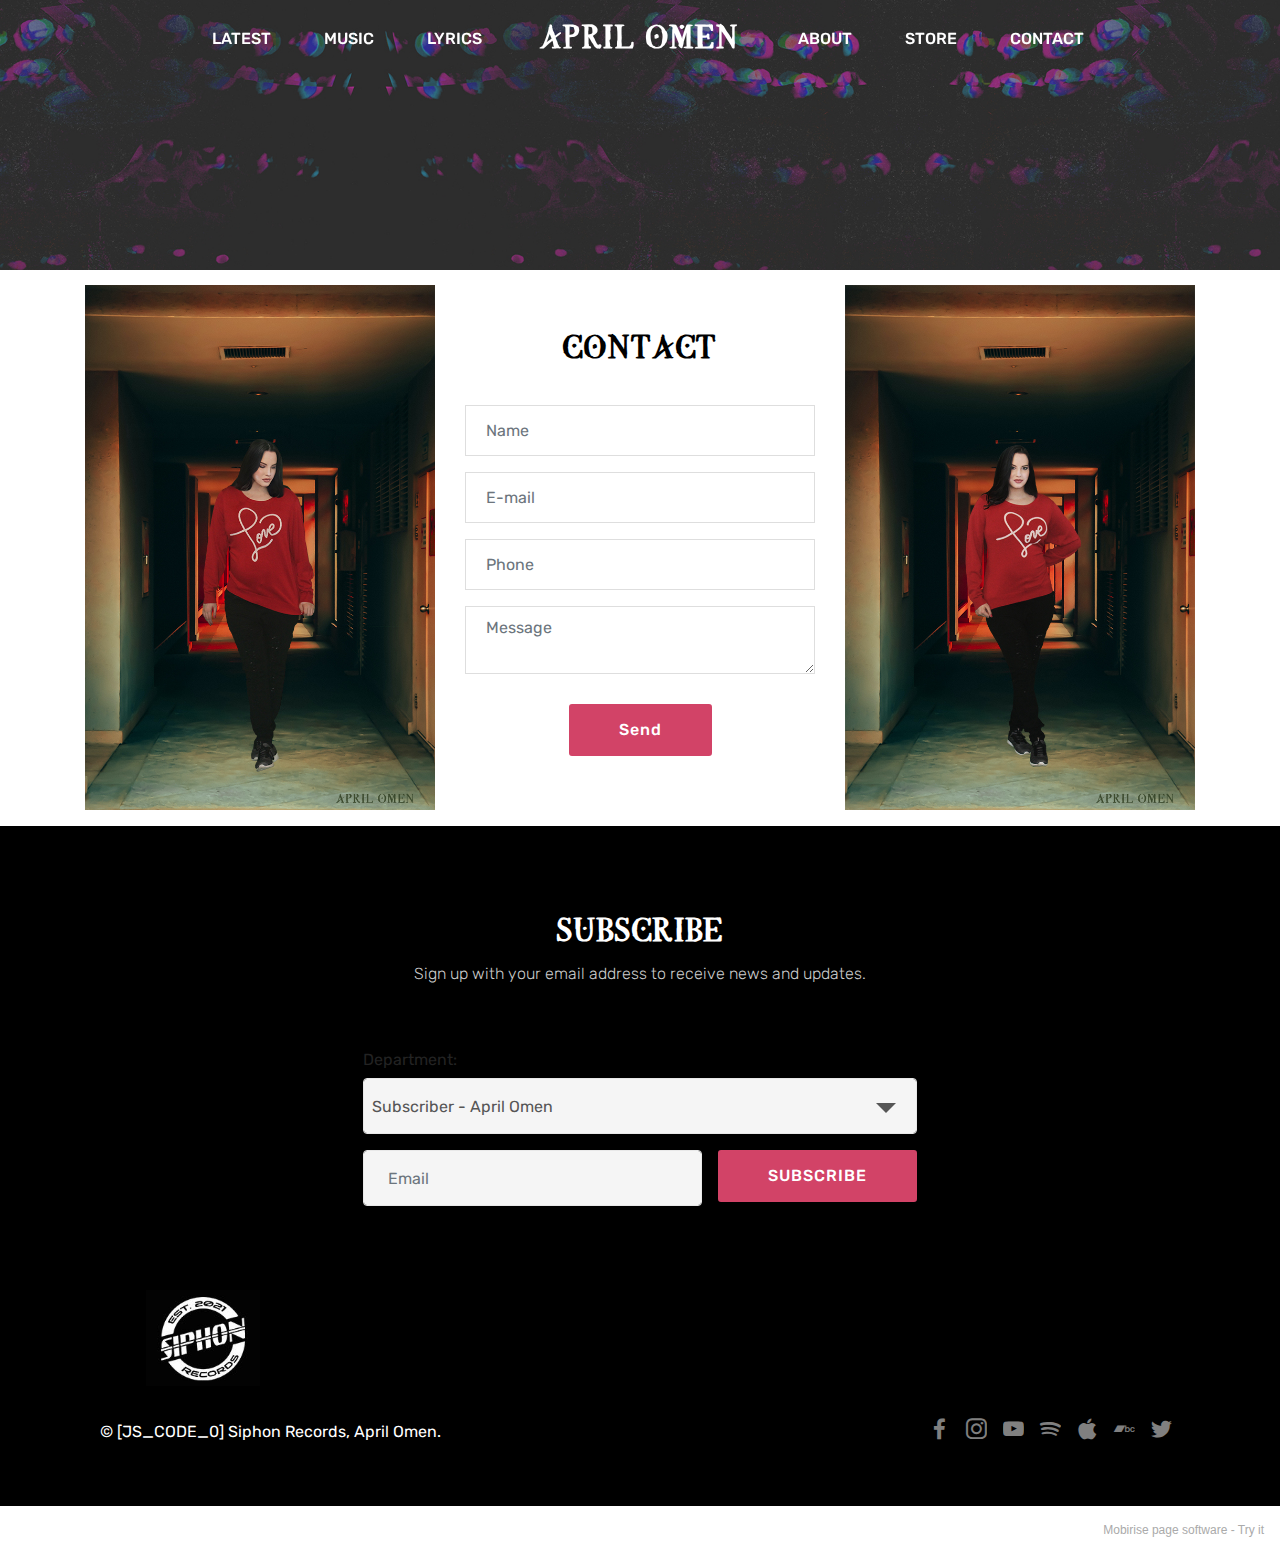
<file: contact.html>
<!DOCTYPE html>
<html  >
<head>
  <!-- Site made with Mobirise Website Builder v5.2.0, https://mobirise.com -->
  <meta charset="UTF-8">
  <meta http-equiv="X-UA-Compatible" content="IE=edge">
  <meta name="generator" content="Mobirise v5.2.0, mobirise.com">
  <meta name="viewport" content="width=device-width, initial-scale=1, minimum-scale=1">
  <link rel="shortcut icon" href="assets/images/profile-picture.jpg" type="image/x-icon">
  <meta name="description" content="Contact April Omen for licensing and booking.">
  
  
  <title>April Omen | Contact</title>
  <link rel="stylesheet" href="assets/web/assets/mobirise-icons/mobirise-icons.css">
  <link rel="stylesheet" href="assets/bootstrap/css/bootstrap.min.css">
  <link rel="stylesheet" href="assets/bootstrap/css/bootstrap-grid.min.css">
  <link rel="stylesheet" href="assets/bootstrap/css/bootstrap-reboot.min.css">
  <link rel="stylesheet" href="assets/tether/tether.min.css">
  <link rel="stylesheet" href="assets/dropdown/css/style.css">
  <link rel="stylesheet" href="assets/formstyler/jquery.formstyler.css">
  <link rel="stylesheet" href="assets/formstyler/jquery.formstyler.theme.css">
  <link rel="stylesheet" href="assets/datepicker/jquery.datetimepicker.min.css">
  <link rel="stylesheet" href="assets/socicon/css/styles.css">
  <link rel="stylesheet" href="assets/theme/css/style.css">
  <link href="assets/fonts/style.css" rel="stylesheet">
  <link rel="preload" as="style" href="assets/mobirise/css/mbr-additional.css"><link rel="stylesheet" href="assets/mobirise/css/mbr-additional.css" type="text/css">
  
  
  
  <meta name="keywords" content="contact,merry onette,license merry onette music,license a merry onette song,book merry onette,merry onette booking">
</head>
<body>
  
  <section class="extMenu12 menu popup-btn-cards cid-saqEQ4Tghi" once="menu" id="menu">

    
    

    <nav class="navbar navbar-dropdown navbar-fixed-top navbar-expand-lg">
        <div class="mbr-overlay" style="opacity: 1;"></div>

      
      <div class="collapse navbar-collapse" id="navbarSupportedContent">
            
        <div class="left-menu">
          <ul class="navbar-nav nav-dropdown" data-app-modern-menu="true"><li class="nav-item">
                  <a class="nav-link link text-white text-primary display-4" href="http://aprilomen.com/#latest-release">
                       LATEST</a>
              </li><li class="nav-item"><a class="nav-link link text-white text-primary display-4" href="http://aprilomen.com/#music">
                       MUSIC</a></li><li class="nav-item"><a class="nav-link link text-white text-primary display-4" href="https://aprilomen.com/lyrics">LYRICS</a></li></ul>
        </div>

        <div class="brand-container">
          <div class="navbar-brand">
              
              <span class="navbar-caption-wrap"><a class="navbar-caption text-white text-primary display-2" href="https://aprilomen.com/">
                      APRIL OMEN<br></a></span>
          </div>
        </div>

        <div class="right-menu">
          <ul class="navbar-nav nav-dropdown" data-app-modern-menu="true"><li class="nav-item">
                <a class="nav-link link text-white text-primary display-4" href="https://aprilomen.com/#about">
                    ABOUT</a>
            </li><li class="nav-item"><a class="nav-link link text-white text-primary display-4" href="https://siphonrecords.storenvy.com/search?q=april+omen" target="_blank">
                    STORE</a></li>
            <li class="nav-item">
                <a class="nav-link link text-white text-primary display-4" href="https://aprilomen.com/contact">
                    CONTACT</a>
            </li></ul>
        </div>
      </div>

          <button class="navbar-toggler" type="button" data-toggle="collapse" data-target="#navbarSupportedContent" aria-controls="navbarNavAltMarkup" aria-expanded="false" aria-label="Toggle navigation">
            <div class="hamburger">
                <span></span>
                <span></span>
                <span></span>
                <span></span>
            </div>
          </button>
    </nav>
</section>

<section class="cid-saqEQ5qnlA" id="header">

    

    <div class="mbr-overlay" style="opacity: 0; background-color: rgb(0, 0, 0);"></div>

    <div class="container align-center">
        <div class="row justify-content-md-center">
            <div class="mbr-white col-md-10">
                
                
                
                
            </div>
        </div>
    </div>
    
</section>

<section class="extForm cid-seN36QDhBw" id="extForm19-y">

    

    

    <div class="container">
        <div class="row justify-content-center align-items-stretch">
            <div class="col-sm-12 col-xl-4 img-block align-center col-md-4">
                <div class="mbr-figure">
                    <img src="assets/images/promo-hallway1.jpg" alt="Mobirise" title="">
                </div>
            </div>
            <div class="form-1 col-sm-12 col-xl-4 col-md-4" data-form-type="formoid">
<!--Formbuilder Form-->
<form action="https://mobirise.eu/" method="POST" class="mbr-form form-with-styler" data-form-title="My Mobirise Form"><input type="hidden" name="email" data-form-email="true" value="GsM99i0OFmrN38w38BpCS6bqX4s61AGFMAb8ILONO9L2ZPuzDZHw27a9tSB2XJ2q8qKTiDAtw7ELZKr+VuwiXqaaPMhznOKGvzwv5a3+RVHzYKNNJyuMFVm9Or1nSznq">
<div class="row">
<div hidden="hidden" data-form-alert="" class="alert alert-success col-12">Thank you for filling out the contact form! Siphon Records will redirect your mail to April Omen.</div>
<div hidden="hidden" data-form-alert-danger="" class="alert alert-danger col-12"> </div>
</div>
<div class="dragArea row">
<div class="col-lg-12">
<h3 class="form-title mbr-fonts-style align-center display-2"><strong>CONTACT</strong><br><strong><br></strong></h3>
</div>
<div class="col-md-12 form-group" data-for="name">
<input type="text" name="name" placeholder="Name" data-form-field="Name" required="required" class="form-control display-7" value="" id="name-extForm19-y">
</div>
<div data-for="email" class="col-md-12 form-group ">
<input type="text" name="email" placeholder="E-mail" data-form-field="E-mail" class="form-control display-7" required="required" value="" id="email-extForm19-y">
</div>
<div data-for="phone" class="col-lg-12 col-md-12 col-sm-12 form-group">
<input type="tel" name="phone" placeholder="Phone" data-form-field="phone" class="form-control display-7" pattern="[0-9]{3}-[0-9]{3}-[0-9]{4}" value="" id="phone-extForm19-y">
</div>
<div data-for="message" class="col-md-12 form-group pb-2 ">
<textarea name="message" placeholder="Message" data-form-field="Message" required="required" class="form-control display-7" id="message-extForm19-y"></textarea>
</div>
<div class="col-md-12 input-group-btn align-center"><button type="submit" class="btn btn-form btn-warning display-4">Send</button></div>
</div>
</form><!--Formbuilder Form-->
</div>
            <div class="col-sm-12 col-xl-4 img-block align-center col-md-4">
                <div class="mbr-figure">
                    <img src="assets/images/promo-hallway2.jpg" alt="Mobirise" title="">
                </div>
            </div>
        </div>
    </div>
</section>

<section class="mbr-section form3 cid-sxz3aUDBGy" id="form3-58">

    

    

    <div class="container">
        <div class="row justify-content-center">
            <div class="title col-12 col-lg-8">
                <h2 class="align-center pb-2 mbr-fonts-style display-2"><strong>
                    SUBSCRIBE</strong></h2>
                <h3 class="mbr-section-subtitle align-center pb-5 mbr-light mbr-fonts-style display-7">Sign up with your email address to receive news and updates.</h3>
            </div>
        </div>

        <div class="row py-2 justify-content-center">
            <div class="col-12 col-lg-6  col-md-8 " data-form-type="formoid">
<!--Formbuilder Form-->
<form action="https://mobirise.eu/" method="POST" class="mbr-form form-with-styler" data-form-title="Mobirise Form"><input type="hidden" name="email" data-form-email="true" value="EYfPR8dJt5fweW8xLOGCNR1ZiRtZICFKeMMPQXhnHXUf1BzT592SFWjGa5XxoQlFIeSUFF4gW7yXfXtiHRfk7stKKFMRlkQcUAD4cFiB5khqu5dFHAliiHXkFW93v9XM">
<div class="row">
<div hidden="hidden" data-form-alert="" class="alert alert-success col-12">Thank you for subscribing! Siphon Records will notify you of any April Omen news.</div>
<div hidden="hidden" data-form-alert-danger="" class="alert alert-danger col-12"> </div>
</div>
<div class="dragArea row">
<div class="col-lg-12 col-md-12 col-sm-12 form-group" data-for="Subscriber - Merry Onette">
<label for="Subscriber - Merry Onette-form3-58" class="form-control-label mbr-fonts-style display-7">Department:</label>
<select name="Subscriber - Merry Onette" data-form-field="Subscriber - Merry Onette" class="form-control display-7" id="Subscriber - Merry Onette-form3-58">
<option value="Subscriber - Merry Onette">Subscriber - April Omen</option>
</select>
</div>
<div class="col form-group " data-for="email">
<input type="email" name="email" placeholder="Email" data-form-field="Email" required="required" class="form-control display-7" value="" id="email-form3-58">
</div>
<div class="col-auto input-group-btn"><button type="submit" class="btn btn-warning display-4">SUBSCRIBE</button></div>
</div>
</form><!--Formbuilder Form-->
</div>
        </div>
    </div>
</section>

<section class="cid-szAq1hNHJ8" id="footer5-7c">

    

    

    <div class="container">
        <div class="media-container-row">

            <div class="col-md-2">
                <div class="media-wrap">
                    
                       <a href="https://siphonrecords.com" target="_blank"><img src="assets/images/logo-siphon-161x136.jpg" alt="SOM Records Logo" title=""></a>
                    
                </div>
            </div>
            <div class="col-md-9">
                <p class="mbr-text align-right links mbr-fonts-style display-7"></p>
            </div>
        </div>
        <div class="footer-lower">
            <div class="media-container-row">
                <div class="col-md-12">
                    <hr>
                </div>
            </div>
            <div class="media-container-row mbr-white">
                <div class="col-md-6 copyright">
                    <p class="mbr-text mbr-fonts-style display-7">
                        © [JS_CODE_0] Siphon Records, April Omen.</p>
                </div>
                <div class="col-md-6">
                    <div class="social-list align-right">
                        <div class="soc-item">
                            <a href="https://facebook.com/AprilOmenOfficial" target="_blank">
                                <span class="mbr-iconfont mbr-iconfont-social socicon-facebook socicon" style="color: rgb(255, 255, 255); fill: rgb(255, 255, 255);"></span>
                            </a>
                        </div>
                        <div class="soc-item">
                            <a href="https://www.instagram.com/aprilomenofficial/" target="_blank">
                                <span class="mbr-iconfont mbr-iconfont-social socicon-instagram socicon" style="color: rgb(255, 255, 255); fill: rgb(255, 255, 255);"></span>
                            </a>
                        </div>
                        <div class="soc-item">
                            <a href="https://www.youtube.com/channel/UC92RxR2YySryDhoNLwCHZAw" target="_blank">
                                <span class="mbr-iconfont mbr-iconfont-social socicon-youtube socicon" style="color: rgb(255, 255, 255); fill: rgb(255, 255, 255);"></span>
                            </a>
                        </div>
                        <div class="soc-item">
                            <a href="https://open.spotify.com/artist/5IOuv7RlcsIoCD0ooZdb82?si=3esqXJnBSYKe0_4frCjxNQ" target="_blank">
                                <span class="mbr-iconfont mbr-iconfont-social socicon-spotify socicon" style="color: rgb(255, 255, 255); fill: rgb(255, 255, 255);"></span>
                            </a>
                        </div>
                        <div class="soc-item">
                            <a href="https://music.apple.com/us/artist/april-omen/1568745555" target="_blank">
                                <span class="mbr-iconfont mbr-iconfont-social socicon-apple socicon" style="color: rgb(255, 255, 255); fill: rgb(255, 255, 255);"></span>
                            </a>
                        </div>
                        <div class="soc-item">
                            <a href="https://aprilomen.bandcamp.com/" target="_blank">
                                <span class="mbr-iconfont mbr-iconfont-social socicon-bandcamp socicon" style="color: rgb(255, 255, 255); fill: rgb(255, 255, 255);"></span>
                            </a>
                        </div>
                         <div class="soc-item">
                            <a href="https://twitter.com/OmenApril" target="_blank">
                                <span class="mbr-iconfont mbr-iconfont-social socicon-twitter socicon" style="color: rgb(255, 255, 255); fill: rgb(255, 255, 255);"></span>
                            </a>
                        </div>
                    </div>
                </div>
            </div>
        </div>
    </div>
</section><section style="background-color: #fff; font-family: -apple-system, BlinkMacSystemFont, 'Segoe UI', 'Roboto', 'Helvetica Neue', Arial, sans-serif; color:#aaa; font-size:12px; padding: 0; align-items: center; display: flex;"><a href="https://mobirise.site/d" style="flex: 1 1; height: 3rem; padding-left: 1rem;"></a><p style="flex: 0 0 auto; margin:0; padding-right:1rem;">Mobirise page software - <a href="https://mobirise.site/n" style="color:#aaa;">Try it</a></p></section><script src="assets/web/assets/jquery/jquery.min.js"></script>  <script src="assets/popper/popper.min.js"></script>  <script src="assets/bootstrap/js/bootstrap.min.js"></script>  <script src="assets/tether/tether.min.js"></script>  <script src="assets/smoothscroll/smooth-scroll.js"></script>  <script src="assets/dropdown/js/nav-dropdown.js"></script>  <script src="assets/dropdown/js/navbar-dropdown.js"></script>  <script src="assets/touchswipe/jquery.touch-swipe.min.js"></script>  <script src="assets/formstyler/jquery.formstyler.js"></script>  <script src="assets/formstyler/jquery.formstyler.min.js"></script>  <script src="assets/datepicker/jquery.datetimepicker.full.js"></script>  <script src="assets/theme/js/script.js"></script>  <script src="assets/formoid.min.js"></script>  
  
  
</body>
</html>
</file>
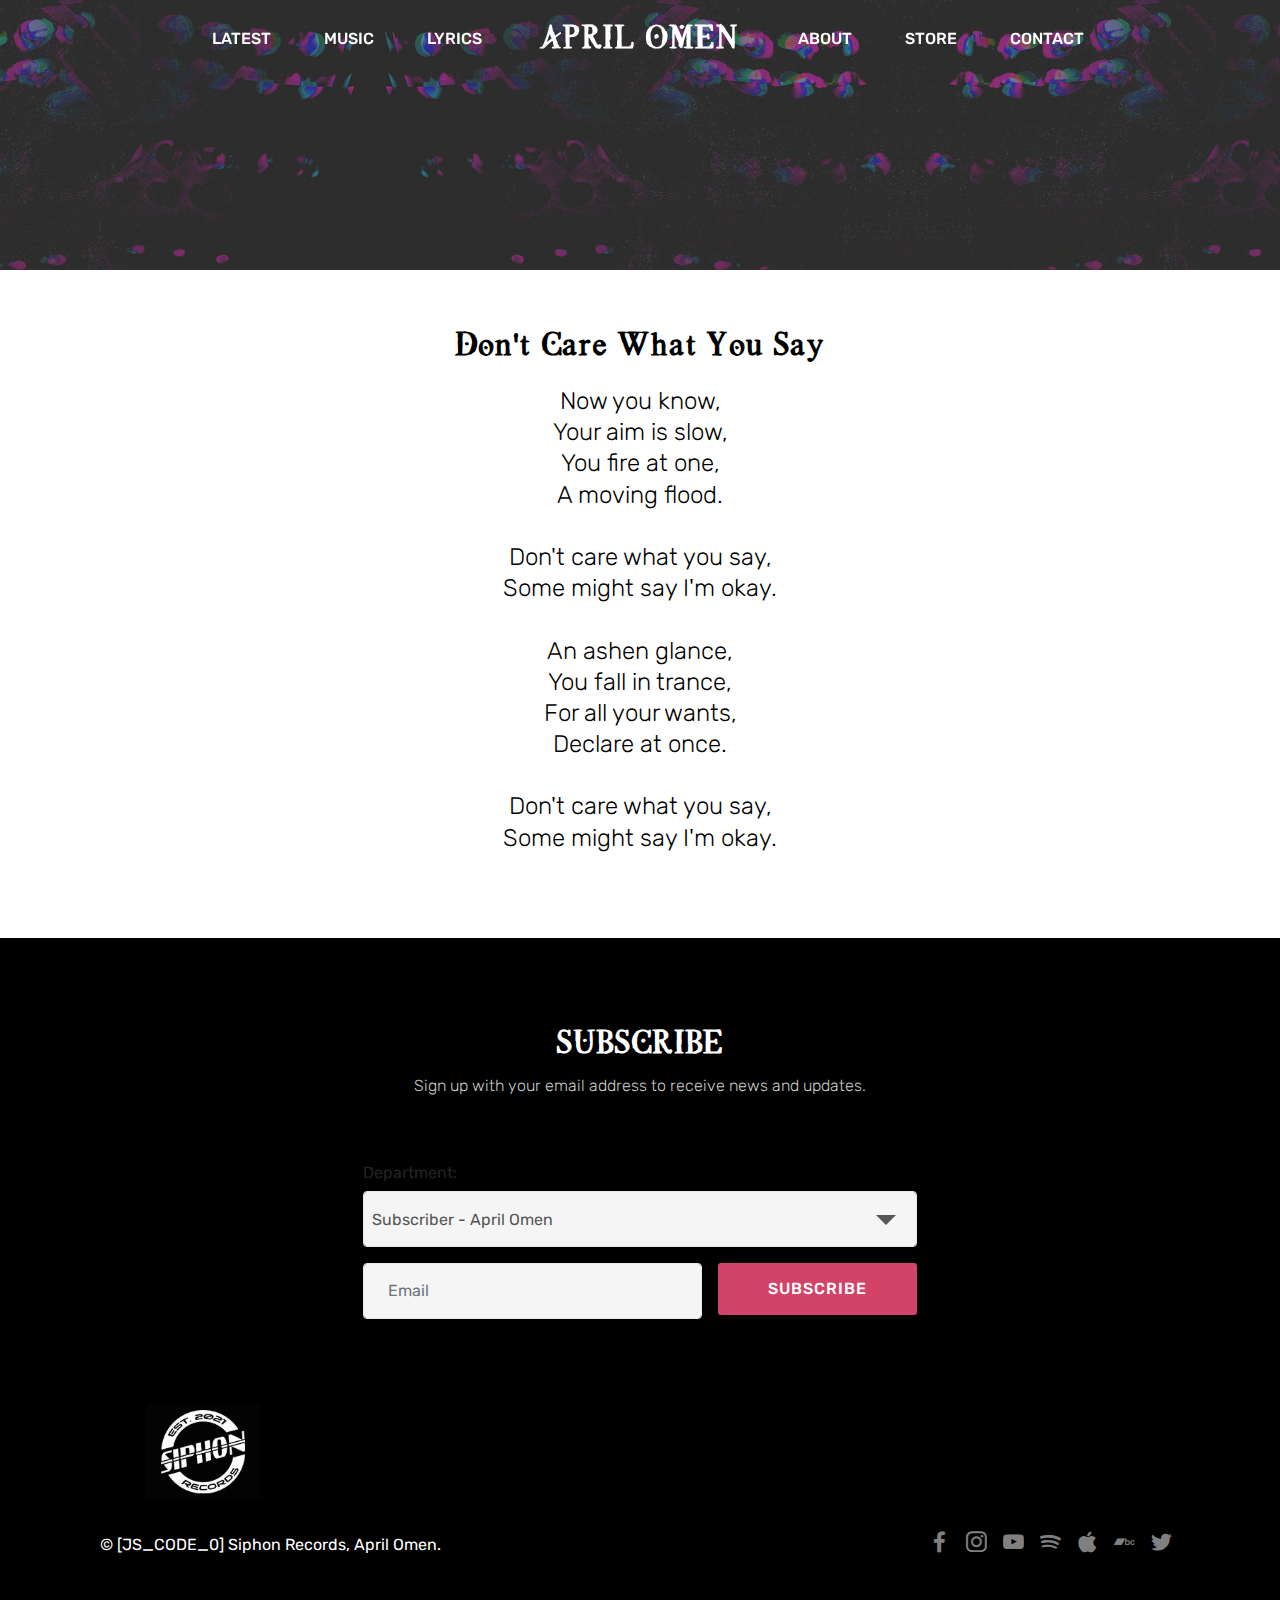
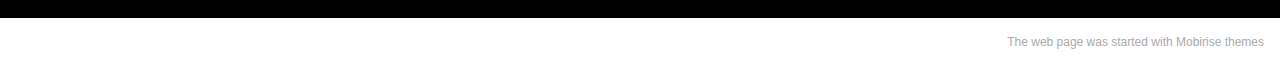
<file: dont-care-what-you-say.html>
<!DOCTYPE html>
<html  >
<head>
  <!-- Site made with Mobirise Website Builder v5.2.0, https://mobirise.com -->
  <meta charset="UTF-8">
  <meta http-equiv="X-UA-Compatible" content="IE=edge">
  <meta name="generator" content="Mobirise v5.2.0, mobirise.com">
  <meta name="viewport" content="width=device-width, initial-scale=1, minimum-scale=1">
  <link rel="shortcut icon" href="assets/images/profile-picture.jpg" type="image/x-icon">
  <meta name="description" content="April Omen Dont Care What You Say Lyrics">
  
  
  <title>April Omen | Don't Care What You Say</title>
  <link rel="stylesheet" href="assets/web/assets/mobirise-icons/mobirise-icons.css">
  <link rel="stylesheet" href="assets/bootstrap/css/bootstrap.min.css">
  <link rel="stylesheet" href="assets/bootstrap/css/bootstrap-grid.min.css">
  <link rel="stylesheet" href="assets/bootstrap/css/bootstrap-reboot.min.css">
  <link rel="stylesheet" href="assets/tether/tether.min.css">
  <link rel="stylesheet" href="assets/dropdown/css/style.css">
  <link rel="stylesheet" href="assets/formstyler/jquery.formstyler.css">
  <link rel="stylesheet" href="assets/formstyler/jquery.formstyler.theme.css">
  <link rel="stylesheet" href="assets/datepicker/jquery.datetimepicker.min.css">
  <link rel="stylesheet" href="assets/socicon/css/styles.css">
  <link rel="stylesheet" href="assets/theme/css/style.css">
  <link href="assets/fonts/style.css" rel="stylesheet">
  <link rel="preload" as="style" href="assets/mobirise/css/mbr-additional.css"><link rel="stylesheet" href="assets/mobirise/css/mbr-additional.css" type="text/css">
  
  
  
  <meta name="keywords" content="contact,merry onette,license merry onette music,license a merry onette song,book merry onette,merry onette booking">
</head>
<body>
  
  <section class="extMenu12 menu popup-btn-cards cid-sxyN42zQeh" once="menu" id="extMenu13-41">

    
    

    <nav class="navbar navbar-dropdown navbar-fixed-top navbar-expand-lg">
        <div class="mbr-overlay" style="opacity: 1;"></div>

      
      <div class="collapse navbar-collapse" id="navbarSupportedContent">
            
        <div class="left-menu">
          <ul class="navbar-nav nav-dropdown" data-app-modern-menu="true"><li class="nav-item">
                  <a class="nav-link link text-white text-primary display-4" href="http://aprilomen.com/#latest-release">
                       LATEST</a>
              </li><li class="nav-item"><a class="nav-link link text-white text-primary display-4" href="http://aprilomen.com/#music">
                       MUSIC</a></li><li class="nav-item"><a class="nav-link link text-white text-primary display-4" href="https://aprilomen.com/lyrics">LYRICS</a></li></ul>
        </div>

        <div class="brand-container">
          <div class="navbar-brand">
              
              <span class="navbar-caption-wrap"><a class="navbar-caption text-white text-primary display-2" href="https://aprilomen.com/">
                      APRIL OMEN<br></a></span>
          </div>
        </div>

        <div class="right-menu">
          <ul class="navbar-nav nav-dropdown" data-app-modern-menu="true"><li class="nav-item">
                <a class="nav-link link text-white text-primary display-4" href="https://aprilomen.com/#about">
                    ABOUT</a>
            </li><li class="nav-item"><a class="nav-link link text-white text-primary display-4" href="https://siphonrecords.storenvy.com/search?q=april+omen" target="_blank">
                    STORE</a></li>
            <li class="nav-item">
                <a class="nav-link link text-white text-primary display-4" href="https://aprilomen.com/contact">
                    CONTACT</a>
            </li></ul>
        </div>
      </div>

          <button class="navbar-toggler" type="button" data-toggle="collapse" data-target="#navbarSupportedContent" aria-controls="navbarNavAltMarkup" aria-expanded="false" aria-label="Toggle navigation">
            <div class="hamburger">
                <span></span>
                <span></span>
                <span></span>
                <span></span>
            </div>
          </button>
    </nav>
</section>

<section class="cid-sxyN432EYV" id="header2-42">

    

    

    <div class="container align-center">
        <div class="row justify-content-md-center">
            <div class="mbr-white col-md-10">
                
                
                
                
            </div>
        </div>
    </div>
    
</section>

<section class="mbr-section content4 cid-sxyN43lyJg" id="content4-43">

    

    <div class="container">
        <div class="media-container-row">
            <div class="title col-12 col-md-8">
                <h2 class="align-center pb-3 mbr-fonts-style display-2"><strong>
                    Don't Care What You Say</strong></h2>
                <h3 class="mbr-section-subtitle align-center mbr-light mbr-fonts-style display-5">Now you know,
<div>Your aim is slow,
</div><div>You fire at one,
</div><div>A moving flood.
</div><div><br></div><div>Don't care what you say,
</div><div>Some might say I'm okay.
</div><div>
</div><div><br></div><div>An ashen glance,
</div><div>You fall in trance,
</div><div>For all your wants,</div><div>Declare at once.</div><br><div>
</div><div>
</div><div>Don't care what you say,
</div><div>Some might say I'm okay.<br><br></div></h3>
                
            </div>
        </div>
    </div>
</section>

<section class="mbr-section form3 cid-sxz3LTCq2G" id="form3-5a">

    

    

    <div class="container">
        <div class="row justify-content-center">
            <div class="title col-12 col-lg-8">
                <h2 class="align-center pb-2 mbr-fonts-style display-2"><strong>
                    SUBSCRIBE</strong></h2>
                <h3 class="mbr-section-subtitle align-center pb-5 mbr-light mbr-fonts-style display-7">Sign up with your email address to receive news and updates.</h3>
            </div>
        </div>

        <div class="row py-2 justify-content-center">
            <div class="col-12 col-lg-6  col-md-8 " data-form-type="formoid">
<!--Formbuilder Form-->
<form action="https://mobirise.eu/" method="POST" class="mbr-form form-with-styler" data-form-title="Mobirise Form"><input type="hidden" name="email" data-form-email="true" value="2pUoW6aHIySzfXu4u5BWMSiVYwhtdzOlTlchcEpc+SeZUQtFUTS79ADbyHbVLbIYdpyL3A7QY443TuVT/ex5Z5NKjrYlF9U8lPUKEWEOzj/AmJLNSreMBQ1E57hK3SdM">
<div class="row">
<div hidden="hidden" data-form-alert="" class="alert alert-success col-12">Thank you for subscribing! Siphon Records will notify you of any April Omen news.</div>
<div hidden="hidden" data-form-alert-danger="" class="alert alert-danger col-12"> </div>
</div>
<div class="dragArea row">
<div class="col-lg-12 col-md-12 col-sm-12 form-group" data-for="Subscriber - Merry Onette">
<label for="Subscriber - Merry Onette-form3-5a" class="form-control-label mbr-fonts-style display-7">Department:</label>
<select name="Subscriber - Merry Onette" data-form-field="Subscriber - Merry Onette" class="form-control display-7" id="Subscriber - Merry Onette-form3-5a">
<option value="Subscriber - Merry Onette">Subscriber - April Omen</option>
</select>
</div>
<div class="col form-group " data-for="email">
<input type="email" name="email" placeholder="Email" data-form-field="Email" required="required" class="form-control display-7" value="" id="email-form3-5a">
</div>
<div class="col-auto input-group-btn"><button type="submit" class="btn btn-warning display-4">SUBSCRIBE</button></div>
</div>
</form><!--Formbuilder Form-->
</div>
        </div>
    </div>
</section>

<section class="cid-szAqbRnSL3" id="footer5-7e">

    

    

    <div class="container">
        <div class="media-container-row">

            <div class="col-md-2">
                <div class="media-wrap">
                    
                       <a href="https://siphonrecords.com" target="_blank"><img src="assets/images/logo-siphon-161x136.jpg" alt="SOM Records Logo" title=""></a>
                    
                </div>
            </div>
            <div class="col-md-9">
                <p class="mbr-text align-right links mbr-fonts-style display-7"></p>
            </div>
        </div>
        <div class="footer-lower">
            <div class="media-container-row">
                <div class="col-md-12">
                    <hr>
                </div>
            </div>
            <div class="media-container-row mbr-white">
                <div class="col-md-6 copyright">
                    <p class="mbr-text mbr-fonts-style display-7">
                        © [JS_CODE_0] Siphon Records, April Omen.</p>
                </div>
                <div class="col-md-6">
                    <div class="social-list align-right">
                        <div class="soc-item">
                            <a href="https://facebook.com/AprilOmenOfficial" target="_blank">
                                <span class="mbr-iconfont mbr-iconfont-social socicon-facebook socicon" style="color: rgb(255, 255, 255); fill: rgb(255, 255, 255);"></span>
                            </a>
                        </div>
                        <div class="soc-item">
                            <a href="https://www.instagram.com/aprilomenofficial/" target="_blank">
                                <span class="mbr-iconfont mbr-iconfont-social socicon-instagram socicon" style="color: rgb(255, 255, 255); fill: rgb(255, 255, 255);"></span>
                            </a>
                        </div>
                        <div class="soc-item">
                            <a href="https://www.youtube.com/channel/UC92RxR2YySryDhoNLwCHZAw" target="_blank">
                                <span class="mbr-iconfont mbr-iconfont-social socicon-youtube socicon" style="color: rgb(255, 255, 255); fill: rgb(255, 255, 255);"></span>
                            </a>
                        </div>
                        <div class="soc-item">
                            <a href="https://open.spotify.com/artist/5IOuv7RlcsIoCD0ooZdb82?si=3esqXJnBSYKe0_4frCjxNQ" target="_blank">
                                <span class="mbr-iconfont mbr-iconfont-social socicon-spotify socicon" style="color: rgb(255, 255, 255); fill: rgb(255, 255, 255);"></span>
                            </a>
                        </div>
                        <div class="soc-item">
                            <a href="https://music.apple.com/us/artist/april-omen/1568745555" target="_blank">
                                <span class="mbr-iconfont mbr-iconfont-social socicon-apple socicon" style="color: rgb(255, 255, 255); fill: rgb(255, 255, 255);"></span>
                            </a>
                        </div>
                        <div class="soc-item">
                            <a href="https://aprilomen.bandcamp.com/" target="_blank">
                                <span class="mbr-iconfont mbr-iconfont-social socicon-bandcamp socicon" style="color: rgb(255, 255, 255); fill: rgb(255, 255, 255);"></span>
                            </a>
                        </div>
                         <div class="soc-item">
                            <a href="https://twitter.com/OmenApril" target="_blank">
                                <span class="mbr-iconfont mbr-iconfont-social socicon-twitter socicon" style="color: rgb(255, 255, 255); fill: rgb(255, 255, 255);"></span>
                            </a>
                        </div>
                    </div>
                </div>
            </div>
        </div>
    </div>
</section><section style="background-color: #fff; font-family: -apple-system, BlinkMacSystemFont, 'Segoe UI', 'Roboto', 'Helvetica Neue', Arial, sans-serif; color:#aaa; font-size:12px; padding: 0; align-items: center; display: flex;"><a href="https://mobirise.site/x" style="flex: 1 1; height: 3rem; padding-left: 1rem;"></a><p style="flex: 0 0 auto; margin:0; padding-right:1rem;"><a href="https://mobirise.site/r" style="color:#aaa;">The web page</a> was started with Mobirise themes</p></section><script src="assets/web/assets/jquery/jquery.min.js"></script>  <script src="assets/popper/popper.min.js"></script>  <script src="assets/bootstrap/js/bootstrap.min.js"></script>  <script src="assets/tether/tether.min.js"></script>  <script src="assets/smoothscroll/smooth-scroll.js"></script>  <script src="assets/dropdown/js/nav-dropdown.js"></script>  <script src="assets/dropdown/js/navbar-dropdown.js"></script>  <script src="assets/touchswipe/jquery.touch-swipe.min.js"></script>  <script src="assets/formstyler/jquery.formstyler.js"></script>  <script src="assets/formstyler/jquery.formstyler.min.js"></script>  <script src="assets/datepicker/jquery.datetimepicker.full.js"></script>  <script src="assets/theme/js/script.js"></script>  <script src="assets/formoid.min.js"></script>  
  
  
</body>
</html>
</file>
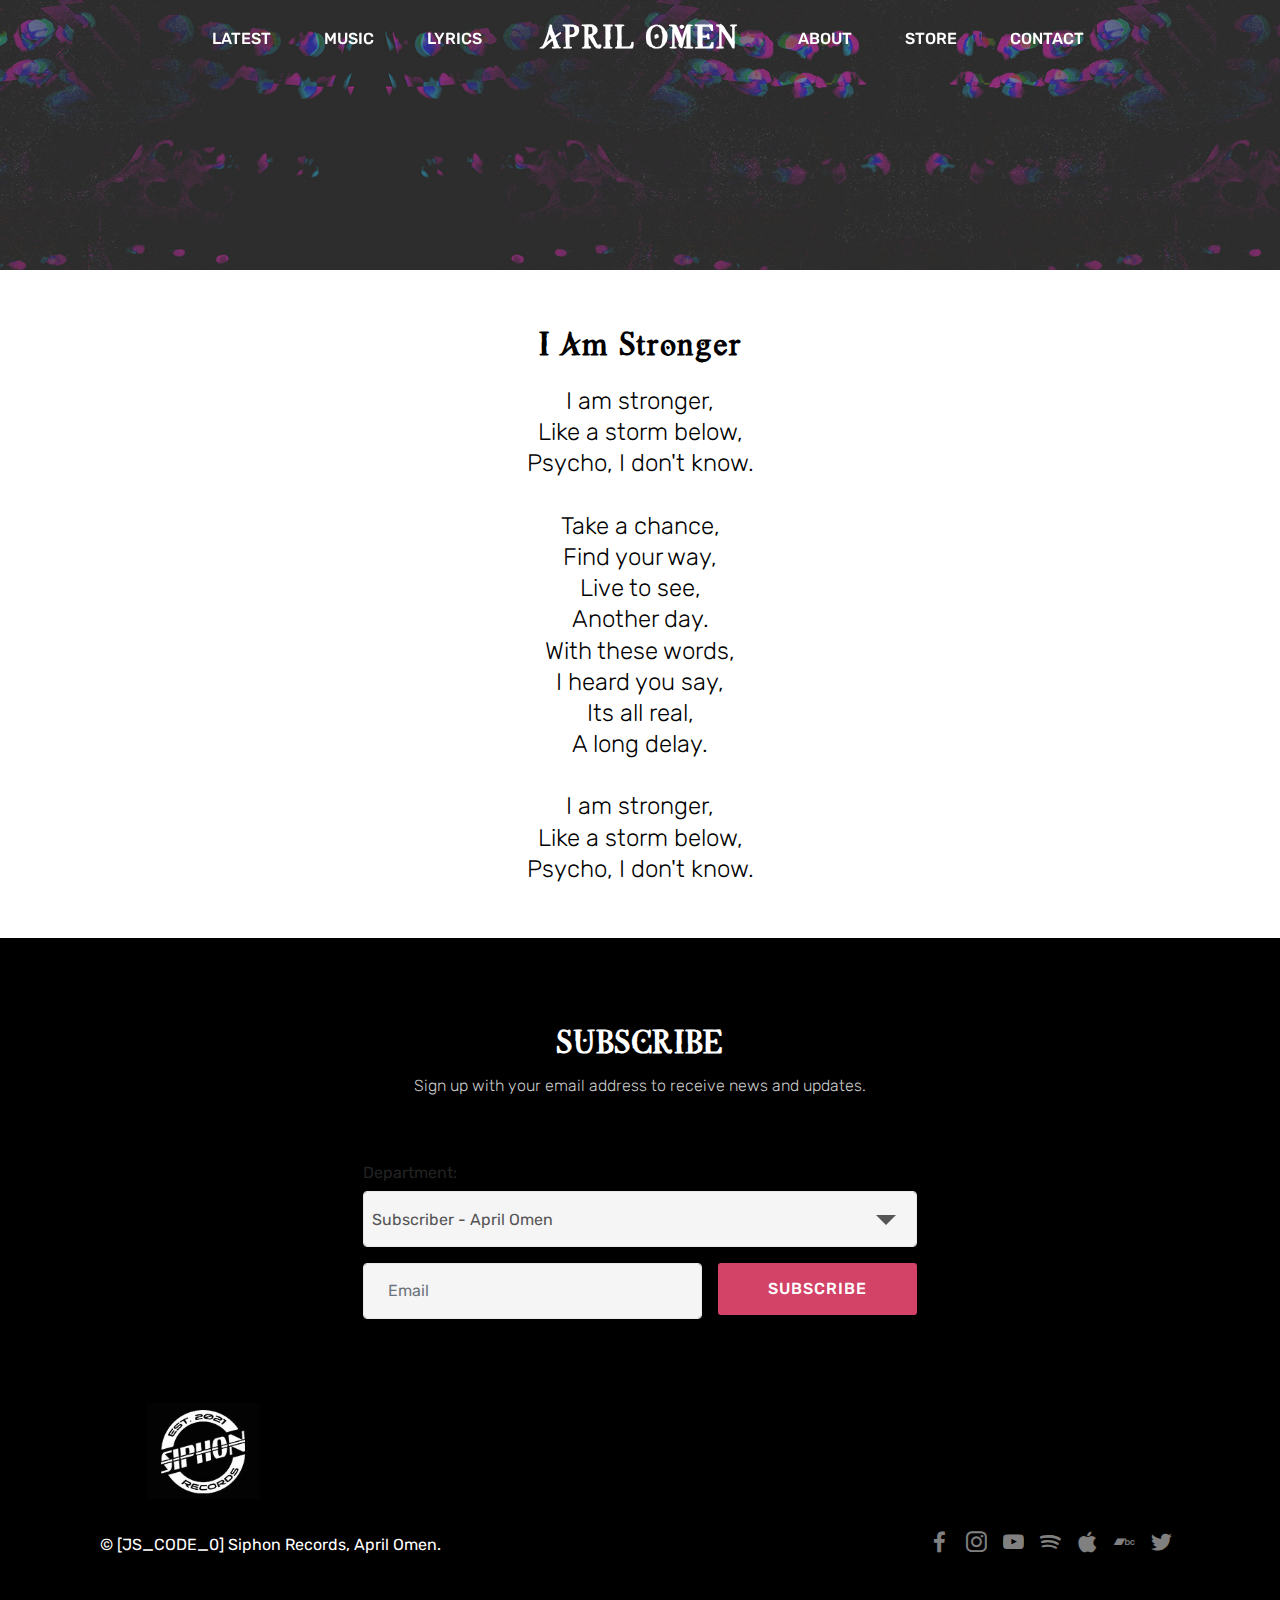
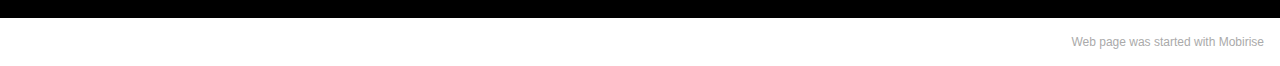
<file: i-am-stronger.html>
<!DOCTYPE html>
<html  >
<head>
  <!-- Site made with Mobirise Website Builder v5.2.0, https://mobirise.com -->
  <meta charset="UTF-8">
  <meta http-equiv="X-UA-Compatible" content="IE=edge">
  <meta name="generator" content="Mobirise v5.2.0, mobirise.com">
  <meta name="viewport" content="width=device-width, initial-scale=1, minimum-scale=1">
  <link rel="shortcut icon" href="assets/images/profile-picture.jpg" type="image/x-icon">
  <meta name="description" content="April Omen I Am Stronger Lyrics">
  
  
  <title>April Omen | I Am Stronger</title>
  <link rel="stylesheet" href="assets/web/assets/mobirise-icons/mobirise-icons.css">
  <link rel="stylesheet" href="assets/bootstrap/css/bootstrap.min.css">
  <link rel="stylesheet" href="assets/bootstrap/css/bootstrap-grid.min.css">
  <link rel="stylesheet" href="assets/bootstrap/css/bootstrap-reboot.min.css">
  <link rel="stylesheet" href="assets/tether/tether.min.css">
  <link rel="stylesheet" href="assets/dropdown/css/style.css">
  <link rel="stylesheet" href="assets/formstyler/jquery.formstyler.css">
  <link rel="stylesheet" href="assets/formstyler/jquery.formstyler.theme.css">
  <link rel="stylesheet" href="assets/datepicker/jquery.datetimepicker.min.css">
  <link rel="stylesheet" href="assets/socicon/css/styles.css">
  <link rel="stylesheet" href="assets/theme/css/style.css">
  <link href="assets/fonts/style.css" rel="stylesheet">
  <link rel="preload" as="style" href="assets/mobirise/css/mbr-additional.css"><link rel="stylesheet" href="assets/mobirise/css/mbr-additional.css" type="text/css">
  
  
  
  <meta name="keywords" content="contact,merry onette,license merry onette music,license a merry onette song,book merry onette,merry onette booking">
</head>
<body>
  
  <section class="extMenu12 menu popup-btn-cards cid-sxyUv8ieYV" once="menu" id="extMenu13-52">

    
    

    <nav class="navbar navbar-dropdown navbar-fixed-top navbar-expand-lg">
        <div class="mbr-overlay" style="opacity: 1;"></div>

      
      <div class="collapse navbar-collapse" id="navbarSupportedContent">
            
        <div class="left-menu">
          <ul class="navbar-nav nav-dropdown" data-app-modern-menu="true"><li class="nav-item">
                  <a class="nav-link link text-white text-primary display-4" href="http://aprilomen.com/#latest-release">
                       LATEST</a>
              </li><li class="nav-item"><a class="nav-link link text-white text-primary display-4" href="http://aprilomen.com/#music">
                       MUSIC</a></li><li class="nav-item"><a class="nav-link link text-white text-primary display-4" href="https://aprilomen.com/lyrics">LYRICS</a></li></ul>
        </div>

        <div class="brand-container">
          <div class="navbar-brand">
              
              <span class="navbar-caption-wrap"><a class="navbar-caption text-white text-primary display-2" href="https://aprilomen.com/">
                      APRIL OMEN<br></a></span>
          </div>
        </div>

        <div class="right-menu">
          <ul class="navbar-nav nav-dropdown" data-app-modern-menu="true"><li class="nav-item">
                <a class="nav-link link text-white text-primary display-4" href="https://aprilomen.com/#about">
                    ABOUT</a>
            </li><li class="nav-item"><a class="nav-link link text-white text-primary display-4" href="https://siphonrecords.storenvy.com/search?q=april+omen" target="_blank">
                    STORE</a></li>
            <li class="nav-item">
                <a class="nav-link link text-white text-primary display-4" href="https://aprilomen.com/contact">
                    CONTACT</a>
            </li></ul>
        </div>
      </div>

          <button class="navbar-toggler" type="button" data-toggle="collapse" data-target="#navbarSupportedContent" aria-controls="navbarNavAltMarkup" aria-expanded="false" aria-label="Toggle navigation">
            <div class="hamburger">
                <span></span>
                <span></span>
                <span></span>
                <span></span>
            </div>
          </button>
    </nav>
</section>

<section class="cid-sxyUv8KHRk" id="header2-53">

    

    

    <div class="container align-center">
        <div class="row justify-content-md-center">
            <div class="mbr-white col-md-10">
                
                
                
                
            </div>
        </div>
    </div>
    
</section>

<section class="mbr-section content4 cid-sxyUv90CWV" id="content4-54">

    

    <div class="container">
        <div class="media-container-row">
            <div class="title col-12 col-md-8">
                <h2 class="align-center pb-3 mbr-fonts-style display-2"><strong>
                    I Am Stronger</strong></h2>
                <h3 class="mbr-section-subtitle align-center mbr-light mbr-fonts-style display-5"><div>I am stronger,
</div><div>Like a storm below,
</div><div>Psycho, I don't know.
</div><div>
</div><div><br></div><div>Take a chance,
</div><div>Find your way,
</div><div>Live to see,
</div><div>Another day.
</div><div>With these words,
</div><div>I heard you say,
</div><div>Its all real,
</div><div>A long delay.
</div><div>
</div><div><br></div><div>I am stronger,
</div><div>Like a storm below,
</div><div>Psycho, I don't know.</div></h3>
                
            </div>
        </div>
    </div>
</section>

<section class="mbr-section form3 cid-sxz3VRHPZx" id="form3-5g">

    

    

    <div class="container">
        <div class="row justify-content-center">
            <div class="title col-12 col-lg-8">
                <h2 class="align-center pb-2 mbr-fonts-style display-2"><strong>
                    SUBSCRIBE</strong></h2>
                <h3 class="mbr-section-subtitle align-center pb-5 mbr-light mbr-fonts-style display-7">Sign up with your email address to receive news and updates.</h3>
            </div>
        </div>

        <div class="row py-2 justify-content-center">
            <div class="col-12 col-lg-6  col-md-8 " data-form-type="formoid">
<!--Formbuilder Form-->
<form action="https://mobirise.eu/" method="POST" class="mbr-form form-with-styler" data-form-title="Mobirise Form"><input type="hidden" name="email" data-form-email="true" value="6m6K5RuJos2kMi3O1FuSNI3A14Jm9jgdicGrITWzrogUst2ODlpCyjnwtj4yU3C8xTkxG6bPTw6aRLDqmgS3tuK6pCfqClHZTG54x2bYSnuoEqwrR5pMk5I6bGhl6EMU">
<div class="row">
<div hidden="hidden" data-form-alert="" class="alert alert-success col-12">Thank you for subscribing! Siphon Records will notify you of any April Omen news.</div>
<div hidden="hidden" data-form-alert-danger="" class="alert alert-danger col-12"> </div>
</div>
<div class="dragArea row">
<div class="col-lg-12 col-md-12 col-sm-12 form-group" data-for="Subscriber - Merry Onette">
<label for="Subscriber - Merry Onette-form3-5g" class="form-control-label mbr-fonts-style display-7">Department:</label>
<select name="Subscriber - Merry Onette" data-form-field="Subscriber - Merry Onette" class="form-control display-7" id="Subscriber - Merry Onette-form3-5g">
<option value="Subscriber - Merry Onette">Subscriber - April Omen</option>
</select>
</div>
<div class="col form-group " data-for="email">
<input type="email" name="email" placeholder="Email" data-form-field="Email" required="required" class="form-control display-7" value="" id="email-form3-5g">
</div>
<div class="col-auto input-group-btn"><button type="submit" class="btn btn-warning display-4">SUBSCRIBE</button></div>
</div>
</form><!--Formbuilder Form-->
</div>
        </div>
    </div>
</section>

<section class="cid-szAqdJZILG" id="footer5-7f">

    

    

    <div class="container">
        <div class="media-container-row">

            <div class="col-md-2">
                <div class="media-wrap">
                    
                       <a href="https://siphonrecords.com" target="_blank"><img src="assets/images/logo-siphon-161x136.jpg" alt="SOM Records Logo" title=""></a>
                    
                </div>
            </div>
            <div class="col-md-9">
                <p class="mbr-text align-right links mbr-fonts-style display-7"></p>
            </div>
        </div>
        <div class="footer-lower">
            <div class="media-container-row">
                <div class="col-md-12">
                    <hr>
                </div>
            </div>
            <div class="media-container-row mbr-white">
                <div class="col-md-6 copyright">
                    <p class="mbr-text mbr-fonts-style display-7">
                        © [JS_CODE_0] Siphon Records, April Omen.</p>
                </div>
                <div class="col-md-6">
                    <div class="social-list align-right">
                        <div class="soc-item">
                            <a href="https://facebook.com/AprilOmenOfficial" target="_blank">
                                <span class="mbr-iconfont mbr-iconfont-social socicon-facebook socicon" style="color: rgb(255, 255, 255); fill: rgb(255, 255, 255);"></span>
                            </a>
                        </div>
                        <div class="soc-item">
                            <a href="https://www.instagram.com/aprilomenofficial/" target="_blank">
                                <span class="mbr-iconfont mbr-iconfont-social socicon-instagram socicon" style="color: rgb(255, 255, 255); fill: rgb(255, 255, 255);"></span>
                            </a>
                        </div>
                        <div class="soc-item">
                            <a href="https://www.youtube.com/channel/UC92RxR2YySryDhoNLwCHZAw" target="_blank">
                                <span class="mbr-iconfont mbr-iconfont-social socicon-youtube socicon" style="color: rgb(255, 255, 255); fill: rgb(255, 255, 255);"></span>
                            </a>
                        </div>
                        <div class="soc-item">
                            <a href="https://open.spotify.com/artist/5IOuv7RlcsIoCD0ooZdb82?si=3esqXJnBSYKe0_4frCjxNQ" target="_blank">
                                <span class="mbr-iconfont mbr-iconfont-social socicon-spotify socicon" style="color: rgb(255, 255, 255); fill: rgb(255, 255, 255);"></span>
                            </a>
                        </div>
                        <div class="soc-item">
                            <a href="https://music.apple.com/us/artist/april-omen/1568745555" target="_blank">
                                <span class="mbr-iconfont mbr-iconfont-social socicon-apple socicon" style="color: rgb(255, 255, 255); fill: rgb(255, 255, 255);"></span>
                            </a>
                        </div>
                        <div class="soc-item">
                            <a href="https://aprilomen.bandcamp.com/" target="_blank">
                                <span class="mbr-iconfont mbr-iconfont-social socicon-bandcamp socicon" style="color: rgb(255, 255, 255); fill: rgb(255, 255, 255);"></span>
                            </a>
                        </div>
                         <div class="soc-item">
                            <a href="https://twitter.com/OmenApril" target="_blank">
                                <span class="mbr-iconfont mbr-iconfont-social socicon-twitter socicon" style="color: rgb(255, 255, 255); fill: rgb(255, 255, 255);"></span>
                            </a>
                        </div>
                    </div>
                </div>
            </div>
        </div>
    </div>
</section><section style="background-color: #fff; font-family: -apple-system, BlinkMacSystemFont, 'Segoe UI', 'Roboto', 'Helvetica Neue', Arial, sans-serif; color:#aaa; font-size:12px; padding: 0; align-items: center; display: flex;"><a href="https://mobirise.site/s" style="flex: 1 1; height: 3rem; padding-left: 1rem;"></a><p style="flex: 0 0 auto; margin:0; padding-right:1rem;">Web page was <a href="https://mobirise.site/g" style="color:#aaa;">started</a> with Mobirise</p></section><script src="assets/web/assets/jquery/jquery.min.js"></script>  <script src="assets/popper/popper.min.js"></script>  <script src="assets/bootstrap/js/bootstrap.min.js"></script>  <script src="assets/tether/tether.min.js"></script>  <script src="assets/smoothscroll/smooth-scroll.js"></script>  <script src="assets/dropdown/js/nav-dropdown.js"></script>  <script src="assets/dropdown/js/navbar-dropdown.js"></script>  <script src="assets/touchswipe/jquery.touch-swipe.min.js"></script>  <script src="assets/formstyler/jquery.formstyler.js"></script>  <script src="assets/formstyler/jquery.formstyler.min.js"></script>  <script src="assets/datepicker/jquery.datetimepicker.full.js"></script>  <script src="assets/theme/js/script.js"></script>  <script src="assets/formoid.min.js"></script>  
  
  
</body>
</html>
</file>
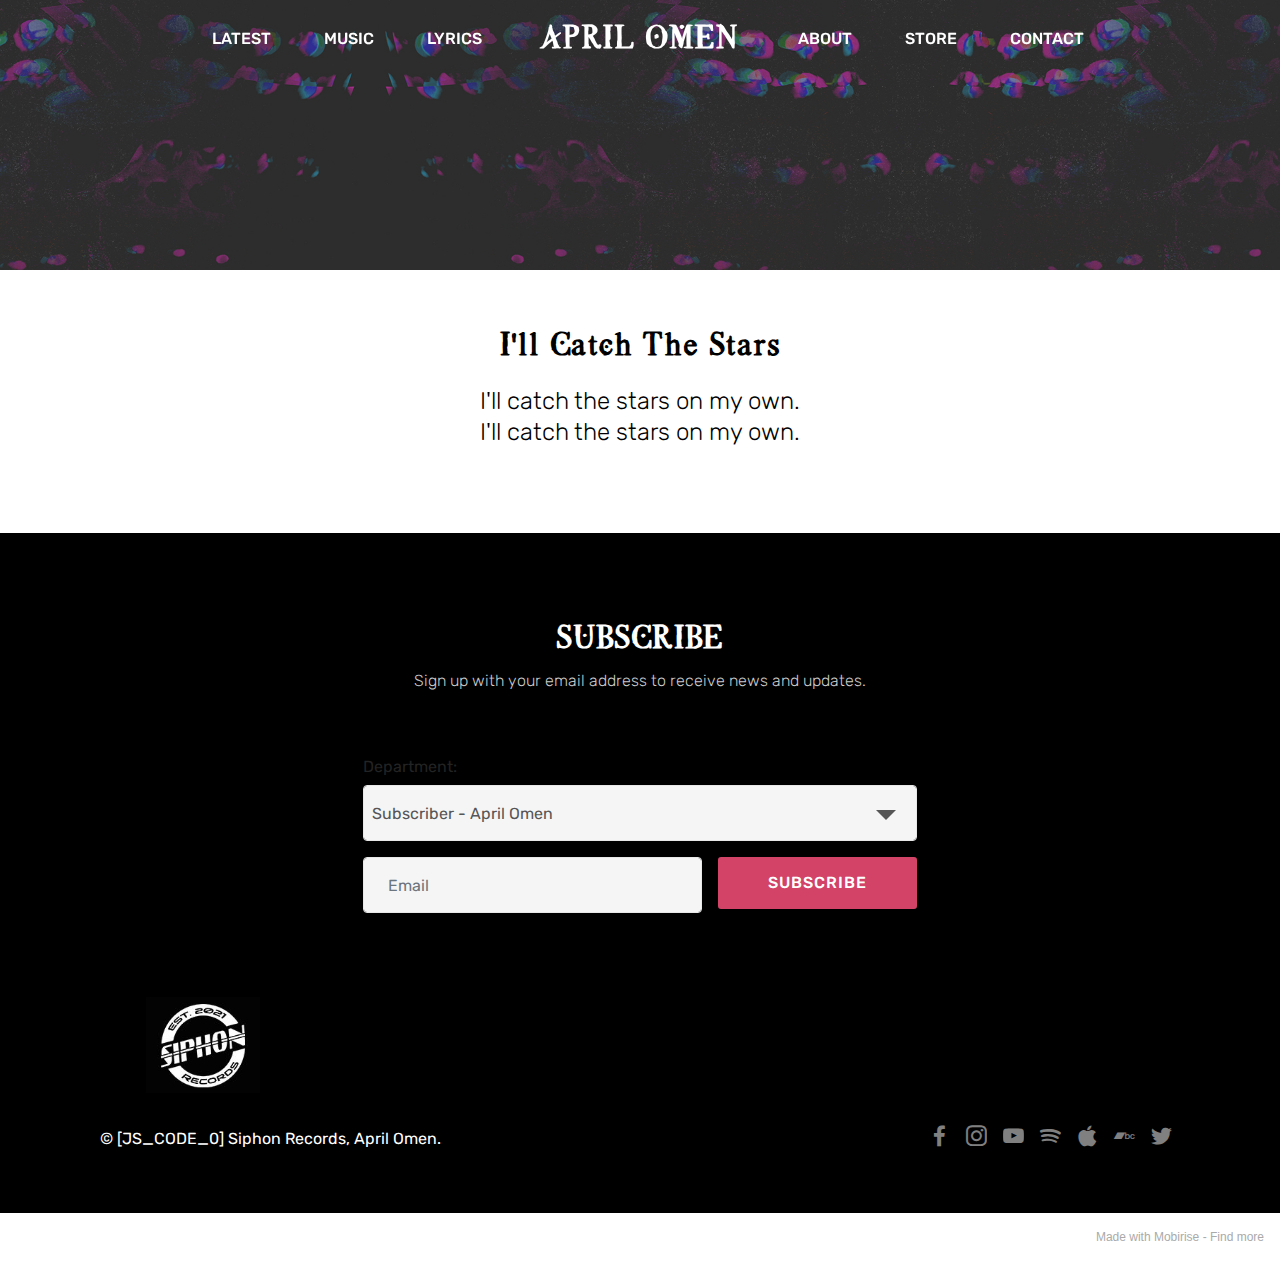
<file: ill-catch-the-stars.html>
<!DOCTYPE html>
<html  >
<head>
  <!-- Site made with Mobirise Website Builder v5.2.0, https://mobirise.com -->
  <meta charset="UTF-8">
  <meta http-equiv="X-UA-Compatible" content="IE=edge">
  <meta name="generator" content="Mobirise v5.2.0, mobirise.com">
  <meta name="viewport" content="width=device-width, initial-scale=1, minimum-scale=1">
  <link rel="shortcut icon" href="assets/images/profile-picture.jpg" type="image/x-icon">
  <meta name="description" content="April Omen I'll Catch The Stars Lyrics">
  
  
  <title>April Omen | I'll Catch The Stars</title>
  <link rel="stylesheet" href="assets/web/assets/mobirise-icons/mobirise-icons.css">
  <link rel="stylesheet" href="assets/bootstrap/css/bootstrap.min.css">
  <link rel="stylesheet" href="assets/bootstrap/css/bootstrap-grid.min.css">
  <link rel="stylesheet" href="assets/bootstrap/css/bootstrap-reboot.min.css">
  <link rel="stylesheet" href="assets/tether/tether.min.css">
  <link rel="stylesheet" href="assets/dropdown/css/style.css">
  <link rel="stylesheet" href="assets/formstyler/jquery.formstyler.css">
  <link rel="stylesheet" href="assets/formstyler/jquery.formstyler.theme.css">
  <link rel="stylesheet" href="assets/datepicker/jquery.datetimepicker.min.css">
  <link rel="stylesheet" href="assets/socicon/css/styles.css">
  <link rel="stylesheet" href="assets/theme/css/style.css">
  <link href="assets/fonts/style.css" rel="stylesheet">
  <link rel="preload" as="style" href="assets/mobirise/css/mbr-additional.css"><link rel="stylesheet" href="assets/mobirise/css/mbr-additional.css" type="text/css">
  
  
  
  <meta name="keywords" content="contact,merry onette,license merry onette music,license a merry onette song,book merry onette,merry onette booking">
</head>
<body>
  
  <section class="extMenu12 menu popup-btn-cards cid-sxySfA57fK" once="menu" id="extMenu13-4i">

    
    

    <nav class="navbar navbar-dropdown navbar-fixed-top navbar-expand-lg">
        <div class="mbr-overlay" style="opacity: 1;"></div>

      
      <div class="collapse navbar-collapse" id="navbarSupportedContent">
            
        <div class="left-menu">
          <ul class="navbar-nav nav-dropdown" data-app-modern-menu="true"><li class="nav-item">
                  <a class="nav-link link text-white text-primary display-4" href="http://aprilomen.com/#latest-release">
                       LATEST</a>
              </li><li class="nav-item"><a class="nav-link link text-white text-primary display-4" href="http://aprilomen.com/#music">
                       MUSIC</a></li><li class="nav-item"><a class="nav-link link text-white text-primary display-4" href="https://aprilomen.com/lyrics">LYRICS</a></li></ul>
        </div>

        <div class="brand-container">
          <div class="navbar-brand">
              
              <span class="navbar-caption-wrap"><a class="navbar-caption text-white text-primary display-2" href="https://aprilomen.com/">
                      APRIL OMEN<br></a></span>
          </div>
        </div>

        <div class="right-menu">
          <ul class="navbar-nav nav-dropdown" data-app-modern-menu="true"><li class="nav-item">
                <a class="nav-link link text-white text-primary display-4" href="https://aprilomen.com/#about">
                    ABOUT</a>
            </li><li class="nav-item"><a class="nav-link link text-white text-primary display-4" href="https://siphonrecords.storenvy.com/search?q=april+omen" target="_blank">
                    STORE</a></li>
            <li class="nav-item">
                <a class="nav-link link text-white text-primary display-4" href="https://aprilomen.com/contact">
                    CONTACT</a>
            </li></ul>
        </div>
      </div>

          <button class="navbar-toggler" type="button" data-toggle="collapse" data-target="#navbarSupportedContent" aria-controls="navbarNavAltMarkup" aria-expanded="false" aria-label="Toggle navigation">
            <div class="hamburger">
                <span></span>
                <span></span>
                <span></span>
                <span></span>
            </div>
          </button>
    </nav>
</section>

<section class="cid-sxySfAxBDr" id="header2-4j">

    

    

    <div class="container align-center">
        <div class="row justify-content-md-center">
            <div class="mbr-white col-md-10">
                
                
                
                
            </div>
        </div>
    </div>
    
</section>

<section class="mbr-section content4 cid-sxySfAXX9a" id="content4-4k">

    

    <div class="container">
        <div class="media-container-row">
            <div class="title col-12 col-md-8">
                <h2 class="align-center pb-3 mbr-fonts-style display-2"><strong>
                    I'll Catch The Stars</strong></h2>
                <h3 class="mbr-section-subtitle align-center mbr-light mbr-fonts-style display-5"><div>I'll catch the stars on my own.</div><div>I'll catch the stars on my own.</div><div><br></div></h3>
                
            </div>
        </div>
    </div>
</section>

<section class="mbr-section form3 cid-sxz3PmlqaK" id="form3-5c">

    

    

    <div class="container">
        <div class="row justify-content-center">
            <div class="title col-12 col-lg-8">
                <h2 class="align-center pb-2 mbr-fonts-style display-2"><strong>
                    SUBSCRIBE</strong></h2>
                <h3 class="mbr-section-subtitle align-center pb-5 mbr-light mbr-fonts-style display-7">Sign up with your email address to receive news and updates.</h3>
            </div>
        </div>

        <div class="row py-2 justify-content-center">
            <div class="col-12 col-lg-6  col-md-8 " data-form-type="formoid">
<!--Formbuilder Form-->
<form action="https://mobirise.eu/" method="POST" class="mbr-form form-with-styler" data-form-title="Mobirise Form"><input type="hidden" name="email" data-form-email="true" value="tE1gQps39G7d2cRLiiLV5oGYc/okPFAZoxbJsPmiOwICjAFr9pt1pTtpeT48Z3J4TS8QSgUfc92AFz/15oP/PkGEZcGDAHc92Cm7T03zkeZwv/61/+LEqAWS7szh3/KF">
<div class="row">
<div hidden="hidden" data-form-alert="" class="alert alert-success col-12">Thank you for subscribing! Siphon Records will notify you of any April Omen news.</div>
<div hidden="hidden" data-form-alert-danger="" class="alert alert-danger col-12"> </div>
</div>
<div class="dragArea row">
<div class="col-lg-12 col-md-12 col-sm-12 form-group" data-for="Subscriber - Merry Onette">
<label for="Subscriber - Merry Onette-form3-5c" class="form-control-label mbr-fonts-style display-7">Department:</label>
<select name="Subscriber - Merry Onette" data-form-field="Subscriber - Merry Onette" class="form-control display-7" id="Subscriber - Merry Onette-form3-5c">
<option value="Subscriber - Merry Onette">Subscriber - April Omen</option>
</select>
</div>
<div class="col form-group " data-for="email">
<input type="email" name="email" placeholder="Email" data-form-field="Email" required="required" class="form-control display-7" value="" id="email-form3-5c">
</div>
<div class="col-auto input-group-btn"><button type="submit" class="btn btn-warning display-4">SUBSCRIBE</button></div>
</div>
</form><!--Formbuilder Form-->
</div>
        </div>
    </div>
</section>

<section class="cid-szAqfx5Qcf" id="footer5-7g">

    

    

    <div class="container">
        <div class="media-container-row">

            <div class="col-md-2">
                <div class="media-wrap">
                    
                       <a href="https://siphonrecords.com" target="_blank"><img src="assets/images/logo-siphon-161x136.jpg" alt="SOM Records Logo" title=""></a>
                    
                </div>
            </div>
            <div class="col-md-9">
                <p class="mbr-text align-right links mbr-fonts-style display-7"></p>
            </div>
        </div>
        <div class="footer-lower">
            <div class="media-container-row">
                <div class="col-md-12">
                    <hr>
                </div>
            </div>
            <div class="media-container-row mbr-white">
                <div class="col-md-6 copyright">
                    <p class="mbr-text mbr-fonts-style display-7">
                        © [JS_CODE_0] Siphon Records, April Omen.</p>
                </div>
                <div class="col-md-6">
                    <div class="social-list align-right">
                        <div class="soc-item">
                            <a href="https://facebook.com/AprilOmenOfficial" target="_blank">
                                <span class="mbr-iconfont mbr-iconfont-social socicon-facebook socicon" style="color: rgb(255, 255, 255); fill: rgb(255, 255, 255);"></span>
                            </a>
                        </div>
                        <div class="soc-item">
                            <a href="https://www.instagram.com/aprilomenofficial/" target="_blank">
                                <span class="mbr-iconfont mbr-iconfont-social socicon-instagram socicon" style="color: rgb(255, 255, 255); fill: rgb(255, 255, 255);"></span>
                            </a>
                        </div>
                        <div class="soc-item">
                            <a href="https://www.youtube.com/channel/UC92RxR2YySryDhoNLwCHZAw" target="_blank">
                                <span class="mbr-iconfont mbr-iconfont-social socicon-youtube socicon" style="color: rgb(255, 255, 255); fill: rgb(255, 255, 255);"></span>
                            </a>
                        </div>
                        <div class="soc-item">
                            <a href="https://open.spotify.com/artist/5IOuv7RlcsIoCD0ooZdb82?si=3esqXJnBSYKe0_4frCjxNQ" target="_blank">
                                <span class="mbr-iconfont mbr-iconfont-social socicon-spotify socicon" style="color: rgb(255, 255, 255); fill: rgb(255, 255, 255);"></span>
                            </a>
                        </div>
                        <div class="soc-item">
                            <a href="https://music.apple.com/us/artist/april-omen/1568745555" target="_blank">
                                <span class="mbr-iconfont mbr-iconfont-social socicon-apple socicon" style="color: rgb(255, 255, 255); fill: rgb(255, 255, 255);"></span>
                            </a>
                        </div>
                        <div class="soc-item">
                            <a href="https://aprilomen.bandcamp.com/" target="_blank">
                                <span class="mbr-iconfont mbr-iconfont-social socicon-bandcamp socicon" style="color: rgb(255, 255, 255); fill: rgb(255, 255, 255);"></span>
                            </a>
                        </div>
                         <div class="soc-item">
                            <a href="https://twitter.com/OmenApril" target="_blank">
                                <span class="mbr-iconfont mbr-iconfont-social socicon-twitter socicon" style="color: rgb(255, 255, 255); fill: rgb(255, 255, 255);"></span>
                            </a>
                        </div>
                    </div>
                </div>
            </div>
        </div>
    </div>
</section><section style="background-color: #fff; font-family: -apple-system, BlinkMacSystemFont, 'Segoe UI', 'Roboto', 'Helvetica Neue', Arial, sans-serif; color:#aaa; font-size:12px; padding: 0; align-items: center; display: flex;"><a href="https://mobirise.site/z" style="flex: 1 1; height: 3rem; padding-left: 1rem;"></a><p style="flex: 0 0 auto; margin:0; padding-right:1rem;">Made with Mobirise - <a href="https://mobirise.site/k" style="color:#aaa;">Find more</a></p></section><script src="assets/web/assets/jquery/jquery.min.js"></script>  <script src="assets/popper/popper.min.js"></script>  <script src="assets/bootstrap/js/bootstrap.min.js"></script>  <script src="assets/tether/tether.min.js"></script>  <script src="assets/smoothscroll/smooth-scroll.js"></script>  <script src="assets/dropdown/js/nav-dropdown.js"></script>  <script src="assets/dropdown/js/navbar-dropdown.js"></script>  <script src="assets/touchswipe/jquery.touch-swipe.min.js"></script>  <script src="assets/formstyler/jquery.formstyler.js"></script>  <script src="assets/formstyler/jquery.formstyler.min.js"></script>  <script src="assets/datepicker/jquery.datetimepicker.full.js"></script>  <script src="assets/theme/js/script.js"></script>  <script src="assets/formoid.min.js"></script>  
  
  
</body>
</html>
</file>
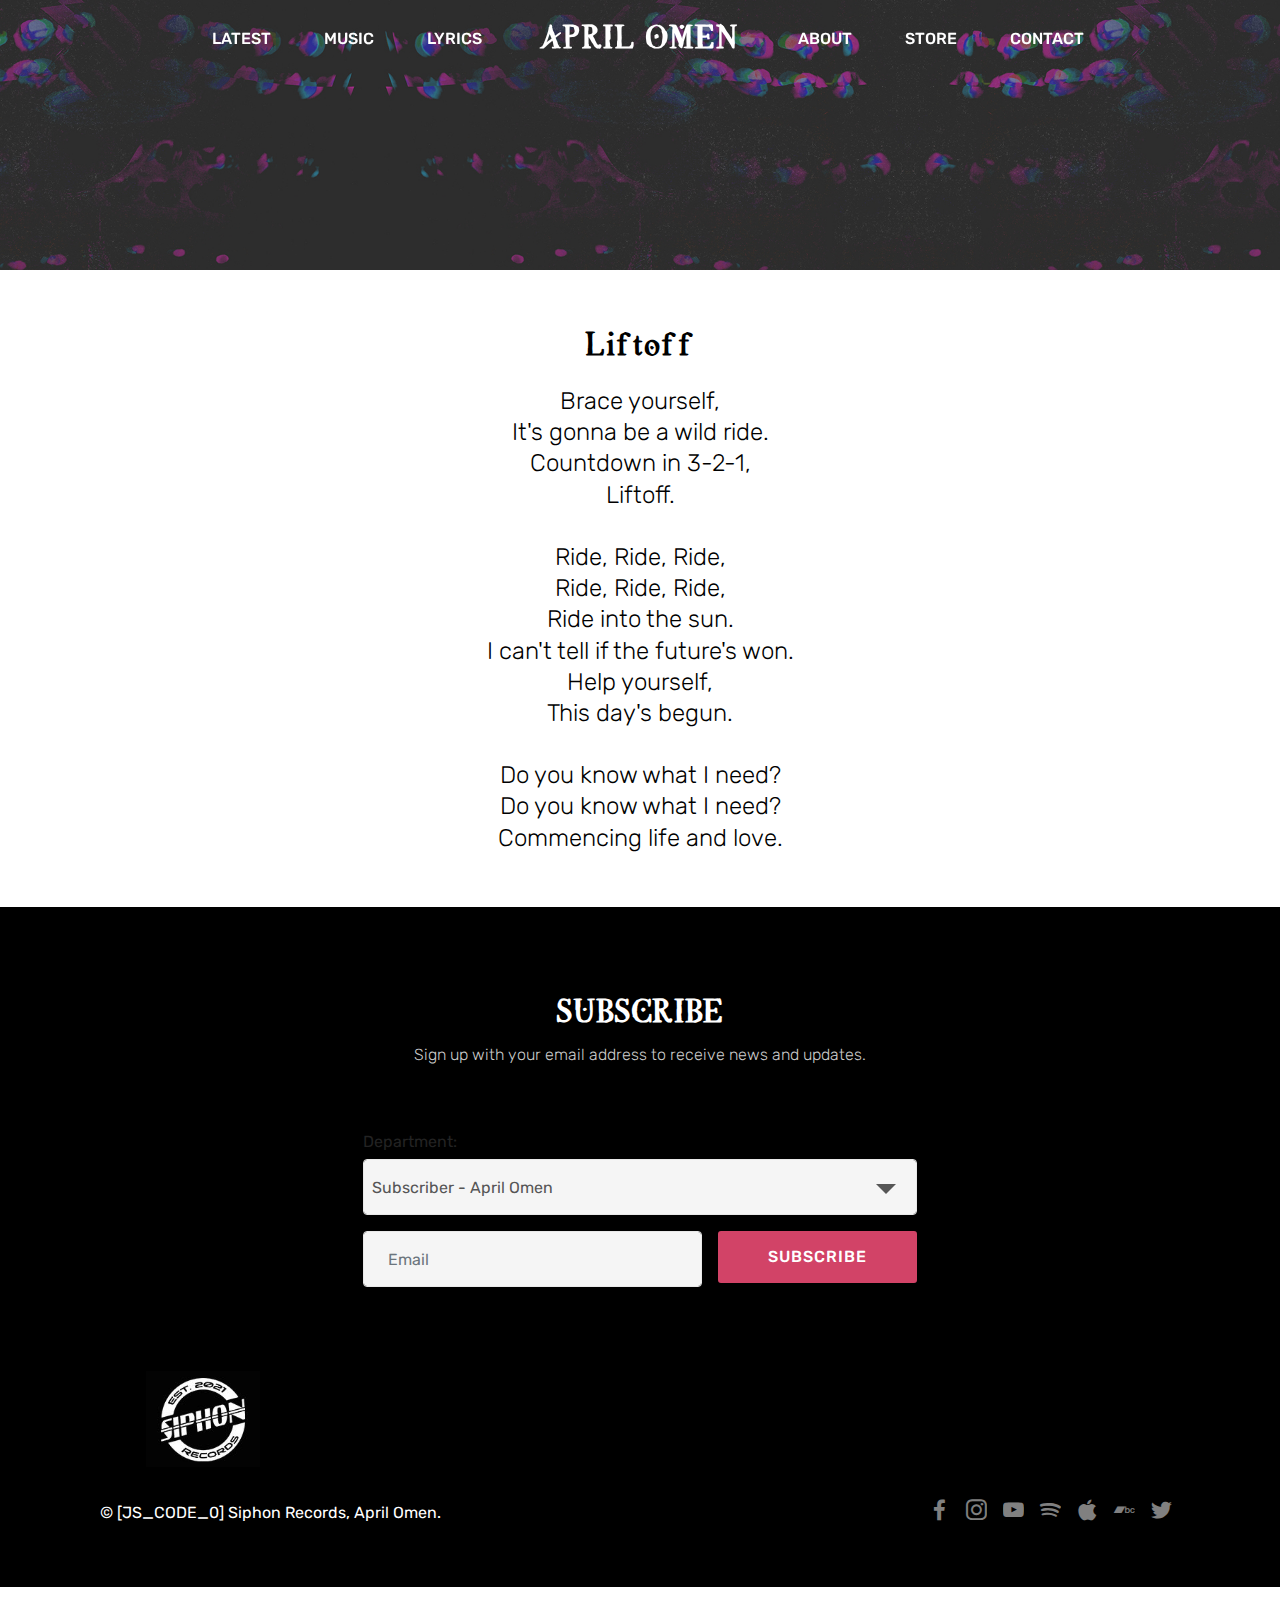
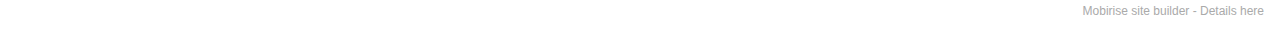
<file: liftoff.html>
<!DOCTYPE html>
<html  >
<head>
  <!-- Site made with Mobirise Website Builder v5.2.0, https://mobirise.com -->
  <meta charset="UTF-8">
  <meta http-equiv="X-UA-Compatible" content="IE=edge">
  <meta name="generator" content="Mobirise v5.2.0, mobirise.com">
  <meta name="viewport" content="width=device-width, initial-scale=1, minimum-scale=1">
  <link rel="shortcut icon" href="assets/images/profile-picture.jpg" type="image/x-icon">
  <meta name="description" content="April Omen Liftoff Lyrics">
  
  
  <title>April Omen | Liftoff</title>
  <link rel="stylesheet" href="assets/web/assets/mobirise-icons/mobirise-icons.css">
  <link rel="stylesheet" href="assets/bootstrap/css/bootstrap.min.css">
  <link rel="stylesheet" href="assets/bootstrap/css/bootstrap-grid.min.css">
  <link rel="stylesheet" href="assets/bootstrap/css/bootstrap-reboot.min.css">
  <link rel="stylesheet" href="assets/tether/tether.min.css">
  <link rel="stylesheet" href="assets/dropdown/css/style.css">
  <link rel="stylesheet" href="assets/formstyler/jquery.formstyler.css">
  <link rel="stylesheet" href="assets/formstyler/jquery.formstyler.theme.css">
  <link rel="stylesheet" href="assets/datepicker/jquery.datetimepicker.min.css">
  <link rel="stylesheet" href="assets/socicon/css/styles.css">
  <link rel="stylesheet" href="assets/theme/css/style.css">
  <link href="assets/fonts/style.css" rel="stylesheet">
  <link rel="preload" as="style" href="assets/mobirise/css/mbr-additional.css"><link rel="stylesheet" href="assets/mobirise/css/mbr-additional.css" type="text/css">
  
  
  
  <meta name="keywords" content="contact,merry onette,license merry onette music,license a merry onette song,book merry onette,merry onette booking">
</head>
<body>
  
  <section class="extMenu12 menu popup-btn-cards cid-sxySVyYKcK" once="menu" id="extMenu13-4n">

    
    

    <nav class="navbar navbar-dropdown navbar-fixed-top navbar-expand-lg">
        <div class="mbr-overlay" style="opacity: 1;"></div>

      
      <div class="collapse navbar-collapse" id="navbarSupportedContent">
            
        <div class="left-menu">
          <ul class="navbar-nav nav-dropdown" data-app-modern-menu="true"><li class="nav-item">
                  <a class="nav-link link text-white text-primary display-4" href="http://aprilomen.com/#latest-release">
                       LATEST</a>
              </li><li class="nav-item"><a class="nav-link link text-white text-primary display-4" href="http://aprilomen.com/#music">
                       MUSIC</a></li><li class="nav-item"><a class="nav-link link text-white text-primary display-4" href="https://aprilomen.com/lyrics">LYRICS</a></li></ul>
        </div>

        <div class="brand-container">
          <div class="navbar-brand">
              
              <span class="navbar-caption-wrap"><a class="navbar-caption text-white text-primary display-2" href="https://aprilomen.com/">
                      APRIL OMEN<br></a></span>
          </div>
        </div>

        <div class="right-menu">
          <ul class="navbar-nav nav-dropdown" data-app-modern-menu="true"><li class="nav-item">
                <a class="nav-link link text-white text-primary display-4" href="https://aprilomen.com/#about">
                    ABOUT</a>
            </li><li class="nav-item"><a class="nav-link link text-white text-primary display-4" href="https://siphonrecords.storenvy.com/search?q=april+omen" target="_blank">
                    STORE</a></li>
            <li class="nav-item">
                <a class="nav-link link text-white text-primary display-4" href="https://aprilomen.com/contact">
                    CONTACT</a>
            </li></ul>
        </div>
      </div>

          <button class="navbar-toggler" type="button" data-toggle="collapse" data-target="#navbarSupportedContent" aria-controls="navbarNavAltMarkup" aria-expanded="false" aria-label="Toggle navigation">
            <div class="hamburger">
                <span></span>
                <span></span>
                <span></span>
                <span></span>
            </div>
          </button>
    </nav>
</section>

<section class="cid-sxySVzoCvX" id="header2-4o">

    

    

    <div class="container align-center">
        <div class="row justify-content-md-center">
            <div class="mbr-white col-md-10">
                
                
                
                
            </div>
        </div>
    </div>
    
</section>

<section class="mbr-section content4 cid-sxySVzHr2s" id="content4-4p">

    

    <div class="container">
        <div class="media-container-row">
            <div class="title col-12 col-md-8">
                <h2 class="align-center pb-3 mbr-fonts-style display-2"><strong>
                    Liftoff</strong></h2>
                <h3 class="mbr-section-subtitle align-center mbr-light mbr-fonts-style display-5"><div>Brace yourself,
</div><div>It's gonna be a wild ride.
</div><div>Countdown in 3-2-1,
</div><div>Liftoff.
</div><div><br></div><div>Ride, Ride, Ride,
</div><div>Ride, Ride, Ride,
</div><div>Ride into the sun.
</div><div>I can't tell if the future's won.
</div><div>Help yourself,
</div><div>This day's begun.
</div><div><br></div><div>Do you know what I need?
</div><div>Do you know what I need?
</div><div>Commencing life and love.</div></h3>
                
            </div>
        </div>
    </div>
</section>

<section class="mbr-section form3 cid-sxz3Rmieli" id="form3-5d">

    

    

    <div class="container">
        <div class="row justify-content-center">
            <div class="title col-12 col-lg-8">
                <h2 class="align-center pb-2 mbr-fonts-style display-2"><strong>
                    SUBSCRIBE</strong></h2>
                <h3 class="mbr-section-subtitle align-center pb-5 mbr-light mbr-fonts-style display-7">Sign up with your email address to receive news and updates.</h3>
            </div>
        </div>

        <div class="row py-2 justify-content-center">
            <div class="col-12 col-lg-6  col-md-8 " data-form-type="formoid">
<!--Formbuilder Form-->
<form action="https://mobirise.eu/" method="POST" class="mbr-form form-with-styler" data-form-title="Mobirise Form"><input type="hidden" name="email" data-form-email="true" value="gJV+nb0SL/1xBbtM0NEnZ0J2ltURYWzyD4DhyiZ6SlftI6+FsI8u62gNInFMgKB8dXMsZgdQxdLIkyBS8or9ilT4CGNDtIYc1M8kqsrF/uujl1JLQ+QY6w9JHHH77rmC">
<div class="row">
<div hidden="hidden" data-form-alert="" class="alert alert-success col-12">Thank you for subscribing! Siphon Records will notify you of any April Omen news.</div>
<div hidden="hidden" data-form-alert-danger="" class="alert alert-danger col-12"> </div>
</div>
<div class="dragArea row">
<div class="col-lg-12 col-md-12 col-sm-12 form-group" data-for="Subscriber - Merry Onette">
<label for="Subscriber - Merry Onette-form3-5d" class="form-control-label mbr-fonts-style display-7">Department:</label>
<select name="Subscriber - Merry Onette" data-form-field="Subscriber - Merry Onette" class="form-control display-7" id="Subscriber - Merry Onette-form3-5d">
<option value="Subscriber - Merry Onette">Subscriber - April Omen</option>
</select>
</div>
<div class="col form-group " data-for="email">
<input type="email" name="email" placeholder="Email" data-form-field="Email" required="required" class="form-control display-7" value="" id="email-form3-5d">
</div>
<div class="col-auto input-group-btn"><button type="submit" class="btn btn-warning display-4">SUBSCRIBE</button></div>
</div>
</form><!--Formbuilder Form-->
</div>
        </div>
    </div>
</section>

<section class="cid-szAqhQjkIH" id="footer5-7h">

    

    

    <div class="container">
        <div class="media-container-row">

            <div class="col-md-2">
                <div class="media-wrap">
                    
                       <a href="https://siphonrecords.com" target="_blank"><img src="assets/images/logo-siphon-161x136.jpg" alt="SOM Records Logo" title=""></a>
                    
                </div>
            </div>
            <div class="col-md-9">
                <p class="mbr-text align-right links mbr-fonts-style display-7"></p>
            </div>
        </div>
        <div class="footer-lower">
            <div class="media-container-row">
                <div class="col-md-12">
                    <hr>
                </div>
            </div>
            <div class="media-container-row mbr-white">
                <div class="col-md-6 copyright">
                    <p class="mbr-text mbr-fonts-style display-7">
                        © [JS_CODE_0] Siphon Records, April Omen.</p>
                </div>
                <div class="col-md-6">
                    <div class="social-list align-right">
                        <div class="soc-item">
                            <a href="https://facebook.com/AprilOmenOfficial" target="_blank">
                                <span class="mbr-iconfont mbr-iconfont-social socicon-facebook socicon" style="color: rgb(255, 255, 255); fill: rgb(255, 255, 255);"></span>
                            </a>
                        </div>
                        <div class="soc-item">
                            <a href="https://www.instagram.com/aprilomenofficial/" target="_blank">
                                <span class="mbr-iconfont mbr-iconfont-social socicon-instagram socicon" style="color: rgb(255, 255, 255); fill: rgb(255, 255, 255);"></span>
                            </a>
                        </div>
                        <div class="soc-item">
                            <a href="https://www.youtube.com/channel/UC92RxR2YySryDhoNLwCHZAw" target="_blank">
                                <span class="mbr-iconfont mbr-iconfont-social socicon-youtube socicon" style="color: rgb(255, 255, 255); fill: rgb(255, 255, 255);"></span>
                            </a>
                        </div>
                        <div class="soc-item">
                            <a href="https://open.spotify.com/artist/5IOuv7RlcsIoCD0ooZdb82?si=3esqXJnBSYKe0_4frCjxNQ" target="_blank">
                                <span class="mbr-iconfont mbr-iconfont-social socicon-spotify socicon" style="color: rgb(255, 255, 255); fill: rgb(255, 255, 255);"></span>
                            </a>
                        </div>
                        <div class="soc-item">
                            <a href="https://music.apple.com/us/artist/april-omen/1568745555" target="_blank">
                                <span class="mbr-iconfont mbr-iconfont-social socicon-apple socicon" style="color: rgb(255, 255, 255); fill: rgb(255, 255, 255);"></span>
                            </a>
                        </div>
                        <div class="soc-item">
                            <a href="https://aprilomen.bandcamp.com/" target="_blank">
                                <span class="mbr-iconfont mbr-iconfont-social socicon-bandcamp socicon" style="color: rgb(255, 255, 255); fill: rgb(255, 255, 255);"></span>
                            </a>
                        </div>
                         <div class="soc-item">
                            <a href="https://twitter.com/OmenApril" target="_blank">
                                <span class="mbr-iconfont mbr-iconfont-social socicon-twitter socicon" style="color: rgb(255, 255, 255); fill: rgb(255, 255, 255);"></span>
                            </a>
                        </div>
                    </div>
                </div>
            </div>
        </div>
    </div>
</section><section style="background-color: #fff; font-family: -apple-system, BlinkMacSystemFont, 'Segoe UI', 'Roboto', 'Helvetica Neue', Arial, sans-serif; color:#aaa; font-size:12px; padding: 0; align-items: center; display: flex;"><a href="https://mobirise.site/v" style="flex: 1 1; height: 3rem; padding-left: 1rem;"></a><p style="flex: 0 0 auto; margin:0; padding-right:1rem;">Mobirise site builder - <a href="https://mobirise.site/p" style="color:#aaa;">Details here</a></p></section><script src="assets/web/assets/jquery/jquery.min.js"></script>  <script src="assets/popper/popper.min.js"></script>  <script src="assets/bootstrap/js/bootstrap.min.js"></script>  <script src="assets/tether/tether.min.js"></script>  <script src="assets/smoothscroll/smooth-scroll.js"></script>  <script src="assets/dropdown/js/nav-dropdown.js"></script>  <script src="assets/dropdown/js/navbar-dropdown.js"></script>  <script src="assets/touchswipe/jquery.touch-swipe.min.js"></script>  <script src="assets/formstyler/jquery.formstyler.js"></script>  <script src="assets/formstyler/jquery.formstyler.min.js"></script>  <script src="assets/datepicker/jquery.datetimepicker.full.js"></script>  <script src="assets/theme/js/script.js"></script>  <script src="assets/formoid.min.js"></script>  
  
  
</body>
</html>
</file>
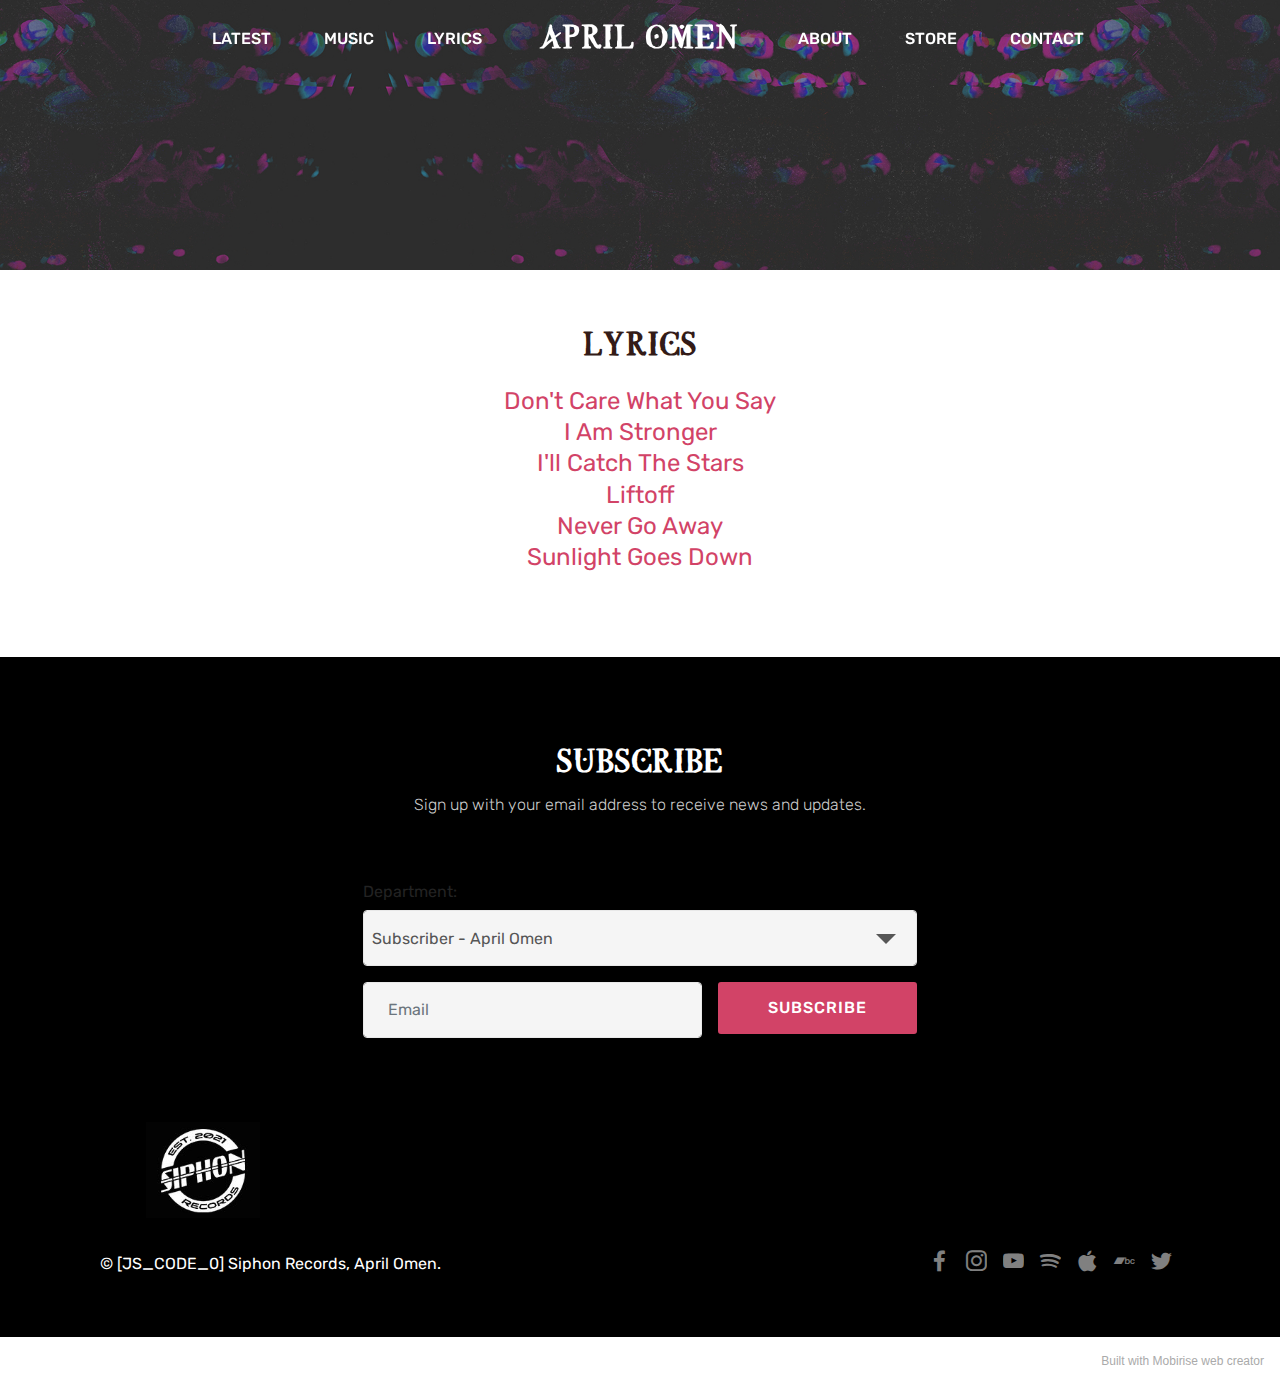
<file: lyrics.html>
<!DOCTYPE html>
<html  >
<head>
  <!-- Site made with Mobirise Website Builder v5.2.0, https://mobirise.com -->
  <meta charset="UTF-8">
  <meta http-equiv="X-UA-Compatible" content="IE=edge">
  <meta name="generator" content="Mobirise v5.2.0, mobirise.com">
  <meta name="viewport" content="width=device-width, initial-scale=1, minimum-scale=1">
  <link rel="shortcut icon" href="assets/images/profile-picture.jpg" type="image/x-icon">
  <meta name="description" content="April Omen Lyrics">
  
  
  <title>April Omen | Lyrics</title>
  <link rel="stylesheet" href="assets/web/assets/mobirise-icons/mobirise-icons.css">
  <link rel="stylesheet" href="assets/bootstrap/css/bootstrap.min.css">
  <link rel="stylesheet" href="assets/bootstrap/css/bootstrap-grid.min.css">
  <link rel="stylesheet" href="assets/bootstrap/css/bootstrap-reboot.min.css">
  <link rel="stylesheet" href="assets/tether/tether.min.css">
  <link rel="stylesheet" href="assets/dropdown/css/style.css">
  <link rel="stylesheet" href="assets/formstyler/jquery.formstyler.css">
  <link rel="stylesheet" href="assets/formstyler/jquery.formstyler.theme.css">
  <link rel="stylesheet" href="assets/datepicker/jquery.datetimepicker.min.css">
  <link rel="stylesheet" href="assets/socicon/css/styles.css">
  <link rel="stylesheet" href="assets/theme/css/style.css">
  <link href="assets/fonts/style.css" rel="stylesheet">
  <link rel="preload" as="style" href="assets/mobirise/css/mbr-additional.css"><link rel="stylesheet" href="assets/mobirise/css/mbr-additional.css" type="text/css">
  
  
  
  <meta name="keywords" content="contact,merry onette,license merry onette music,license a merry onette song,book merry onette,merry onette booking">
</head>
<body>
  
  <section class="extMenu12 menu popup-btn-cards cid-skPBOosyhF" once="menu" id="extMenu13-z">

    
    

    <nav class="navbar navbar-dropdown navbar-fixed-top navbar-expand-lg">
        <div class="mbr-overlay" style="opacity: 1;"></div>

      
      <div class="collapse navbar-collapse" id="navbarSupportedContent">
            
        <div class="left-menu">
          <ul class="navbar-nav nav-dropdown" data-app-modern-menu="true"><li class="nav-item">
                  <a class="nav-link link text-white text-primary display-4" href="http://aprilomen.com/#latest-release">
                       LATEST</a>
              </li><li class="nav-item"><a class="nav-link link text-white text-primary display-4" href="http://aprilomen.com/#music">
                       MUSIC</a></li><li class="nav-item"><a class="nav-link link text-white text-primary display-4" href="https://aprilomen.com/lyrics">LYRICS</a></li></ul>
        </div>

        <div class="brand-container">
          <div class="navbar-brand">
              
              <span class="navbar-caption-wrap"><a class="navbar-caption text-white text-primary display-2" href="https://aprilomen.com/">
                      APRIL OMEN<br></a></span>
          </div>
        </div>

        <div class="right-menu">
          <ul class="navbar-nav nav-dropdown" data-app-modern-menu="true"><li class="nav-item">
                <a class="nav-link link text-white text-primary display-4" href="https://aprilomen.com/#about">
                    ABOUT</a>
            </li><li class="nav-item"><a class="nav-link link text-white text-primary display-4" href="https://siphonrecords.storenvy.com/search?q=april+omen" target="_blank">
                    STORE</a></li>
            <li class="nav-item">
                <a class="nav-link link text-white text-primary display-4" href="https://aprilomen.com/contact">
                    CONTACT</a>
            </li></ul>
        </div>
      </div>

          <button class="navbar-toggler" type="button" data-toggle="collapse" data-target="#navbarSupportedContent" aria-controls="navbarNavAltMarkup" aria-expanded="false" aria-label="Toggle navigation">
            <div class="hamburger">
                <span></span>
                <span></span>
                <span></span>
                <span></span>
            </div>
          </button>
    </nav>
</section>

<section class="cid-skPBOoNs1J" id="header2-10">

    

    

    <div class="container align-center">
        <div class="row justify-content-md-center">
            <div class="mbr-white col-md-10">
                
                
                
                
            </div>
        </div>
    </div>
    
</section>

<section class="mbr-section content4 cid-skPNHb56tl" id="content4-1f">

    

    <div class="container">
        <div class="media-container-row">
            <div class="title col-12 col-md-8">
                <h2 class="align-center pb-3 mbr-fonts-style display-2"><strong>
                    LYRICS</strong></h2>
                <h3 class="mbr-section-subtitle align-center mbr-light mbr-fonts-style display-5"><a href="https://aprilomen.com/dont-care-what-you-say" class="text-warning text-primary">Don't Care What You Say</a><br><a href="https://aprilomen.com/i-am-stronger" class="text-warning text-primary">I Am Stronger</a><br><a href="https://aprilomen.com/ill-catch-the-stars" class="text-warning text-primary">I'll Catch The Stars</a><br><a href="https://aprilomen.com/liftoff" class="text-warning text-primary">Liftoff</a><br><a href="https://aprilomen.com/never-go-away" class="text-warning text-primary">Never Go Away</a><br><a href="https://aprilomen.com/sunlight-goes-down" class="text-warning text-primary">Sunlight Goes Down</a><br><br></h3>
                
            </div>
        </div>
    </div>
</section>

<section class="mbr-section form3 cid-sxz3JZfj3X" id="form3-59">

    

    

    <div class="container">
        <div class="row justify-content-center">
            <div class="title col-12 col-lg-8">
                <h2 class="align-center pb-2 mbr-fonts-style display-2"><strong>
                    SUBSCRIBE</strong></h2>
                <h3 class="mbr-section-subtitle align-center pb-5 mbr-light mbr-fonts-style display-7">Sign up with your email address to receive news and updates.</h3>
            </div>
        </div>

        <div class="row py-2 justify-content-center">
            <div class="col-12 col-lg-6  col-md-8 " data-form-type="formoid">
<!--Formbuilder Form-->
<form action="https://mobirise.eu/" method="POST" class="mbr-form form-with-styler" data-form-title="Mobirise Form"><input type="hidden" name="email" data-form-email="true" value="RkvQS0tO/vWjHP5QCyvU5yWvws4vtL8Yhebk/lyomhiKMnIOZKgLBljZOWNQCmm16UgPHBQN8Z7HtbsOGJSrNNYmBTide0ZMbK6qeJoA4IDRpI3Zju1XDLVoiXip2PZF">
<div class="row">
<div hidden="hidden" data-form-alert="" class="alert alert-success col-12">Thank you for subscribing! Siphon Records will notify you of any April Omen news.</div>
<div hidden="hidden" data-form-alert-danger="" class="alert alert-danger col-12"> </div>
</div>
<div class="dragArea row">
<div class="col-lg-12 col-md-12 col-sm-12 form-group" data-for="Subscriber - Merry Onette">
<label for="Subscriber - Merry Onette-form3-59" class="form-control-label mbr-fonts-style display-7">Department:</label>
<select name="Subscriber - Merry Onette" data-form-field="Subscriber - Merry Onette" class="form-control display-7" id="Subscriber - Merry Onette-form3-59">
<option value="Subscriber - Merry Onette">Subscriber - April Omen</option>
</select>
</div>
<div class="col form-group " data-for="email">
<input type="email" name="email" placeholder="Email" data-form-field="Email" required="required" class="form-control display-7" value="" id="email-form3-59">
</div>
<div class="col-auto input-group-btn"><button type="submit" class="btn btn-warning display-4">SUBSCRIBE</button></div>
</div>
</form><!--Formbuilder Form-->
</div>
        </div>
    </div>
</section>

<section class="cid-szAq7SltRO" id="footer5-7d">

    

    

    <div class="container">
        <div class="media-container-row">

            <div class="col-md-2">
                <div class="media-wrap">
                    
                       <a href="https://siphonrecords.com" target="_blank"><img src="assets/images/logo-siphon-161x136.jpg" alt="SOM Records Logo" title=""></a>
                    
                </div>
            </div>
            <div class="col-md-9">
                <p class="mbr-text align-right links mbr-fonts-style display-7"></p>
            </div>
        </div>
        <div class="footer-lower">
            <div class="media-container-row">
                <div class="col-md-12">
                    <hr>
                </div>
            </div>
            <div class="media-container-row mbr-white">
                <div class="col-md-6 copyright">
                    <p class="mbr-text mbr-fonts-style display-7">
                        © [JS_CODE_0] Siphon Records, April Omen.</p>
                </div>
                <div class="col-md-6">
                    <div class="social-list align-right">
                        <div class="soc-item">
                            <a href="https://facebook.com/AprilOmenOfficial" target="_blank">
                                <span class="mbr-iconfont mbr-iconfont-social socicon-facebook socicon" style="color: rgb(255, 255, 255); fill: rgb(255, 255, 255);"></span>
                            </a>
                        </div>
                        <div class="soc-item">
                            <a href="https://www.instagram.com/aprilomenofficial/" target="_blank">
                                <span class="mbr-iconfont mbr-iconfont-social socicon-instagram socicon" style="color: rgb(255, 255, 255); fill: rgb(255, 255, 255);"></span>
                            </a>
                        </div>
                        <div class="soc-item">
                            <a href="https://www.youtube.com/channel/UC92RxR2YySryDhoNLwCHZAw" target="_blank">
                                <span class="mbr-iconfont mbr-iconfont-social socicon-youtube socicon" style="color: rgb(255, 255, 255); fill: rgb(255, 255, 255);"></span>
                            </a>
                        </div>
                        <div class="soc-item">
                            <a href="https://open.spotify.com/artist/5IOuv7RlcsIoCD0ooZdb82?si=3esqXJnBSYKe0_4frCjxNQ" target="_blank">
                                <span class="mbr-iconfont mbr-iconfont-social socicon-spotify socicon" style="color: rgb(255, 255, 255); fill: rgb(255, 255, 255);"></span>
                            </a>
                        </div>
                        <div class="soc-item">
                            <a href="https://music.apple.com/us/artist/april-omen/1568745555" target="_blank">
                                <span class="mbr-iconfont mbr-iconfont-social socicon-apple socicon" style="color: rgb(255, 255, 255); fill: rgb(255, 255, 255);"></span>
                            </a>
                        </div>
                        <div class="soc-item">
                            <a href="https://aprilomen.bandcamp.com/" target="_blank">
                                <span class="mbr-iconfont mbr-iconfont-social socicon-bandcamp socicon" style="color: rgb(255, 255, 255); fill: rgb(255, 255, 255);"></span>
                            </a>
                        </div>
                         <div class="soc-item">
                            <a href="https://twitter.com/OmenApril" target="_blank">
                                <span class="mbr-iconfont mbr-iconfont-social socicon-twitter socicon" style="color: rgb(255, 255, 255); fill: rgb(255, 255, 255);"></span>
                            </a>
                        </div>
                    </div>
                </div>
            </div>
        </div>
    </div>
</section><section style="background-color: #fff; font-family: -apple-system, BlinkMacSystemFont, 'Segoe UI', 'Roboto', 'Helvetica Neue', Arial, sans-serif; color:#aaa; font-size:12px; padding: 0; align-items: center; display: flex;"><a href="https://mobirise.site/o" style="flex: 1 1; height: 3rem; padding-left: 1rem;"></a><p style="flex: 0 0 auto; margin:0; padding-right:1rem;"><a href="https://mobirise.site/i" style="color:#aaa;">Built with Mobirise</a> web creator</p></section><script src="assets/web/assets/jquery/jquery.min.js"></script>  <script src="assets/popper/popper.min.js"></script>  <script src="assets/bootstrap/js/bootstrap.min.js"></script>  <script src="assets/tether/tether.min.js"></script>  <script src="assets/smoothscroll/smooth-scroll.js"></script>  <script src="assets/dropdown/js/nav-dropdown.js"></script>  <script src="assets/dropdown/js/navbar-dropdown.js"></script>  <script src="assets/touchswipe/jquery.touch-swipe.min.js"></script>  <script src="assets/formstyler/jquery.formstyler.js"></script>  <script src="assets/formstyler/jquery.formstyler.min.js"></script>  <script src="assets/datepicker/jquery.datetimepicker.full.js"></script>  <script src="assets/theme/js/script.js"></script>  <script src="assets/formoid.min.js"></script>  
  
  
</body>
</html>
</file>
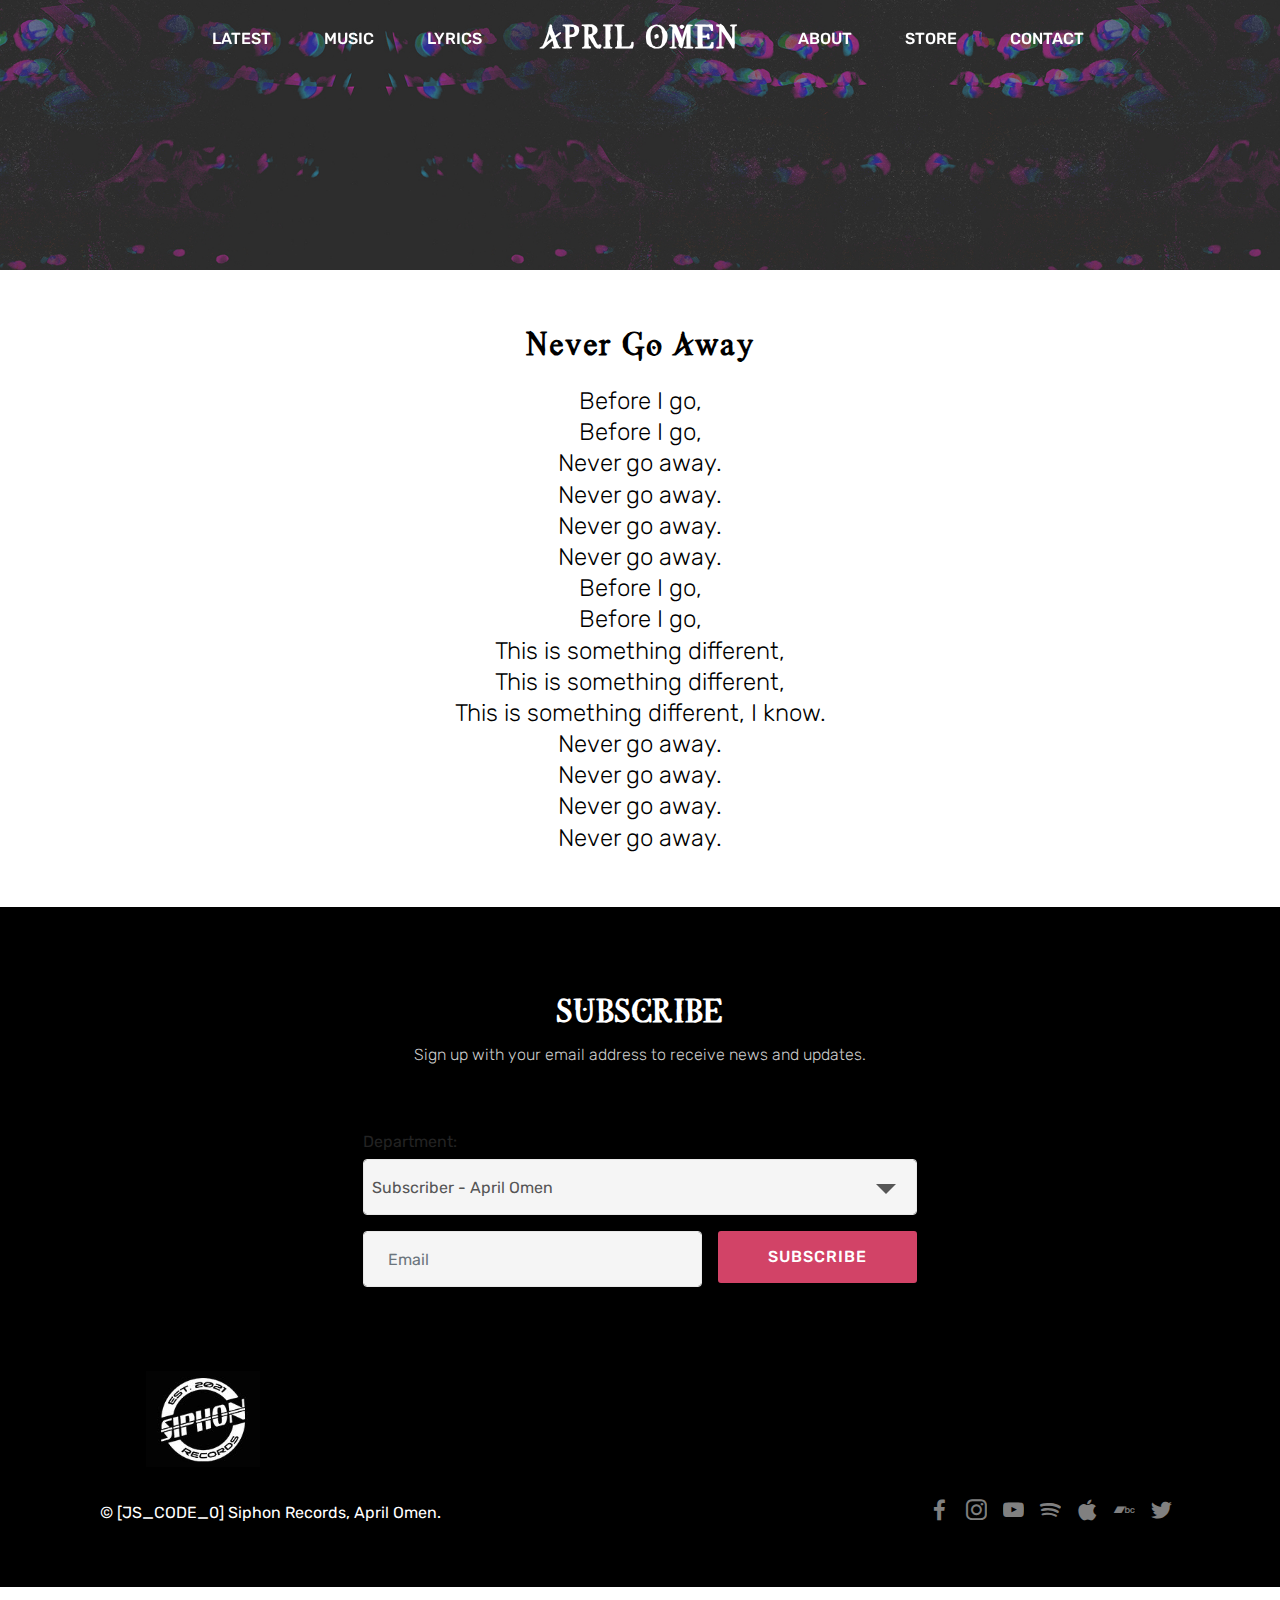
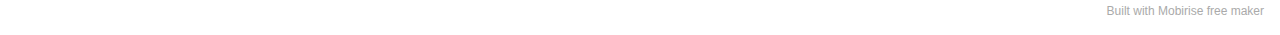
<file: never-go-away.html>
<!DOCTYPE html>
<html  >
<head>
  <!-- Site made with Mobirise Website Builder v5.2.0, https://mobirise.com -->
  <meta charset="UTF-8">
  <meta http-equiv="X-UA-Compatible" content="IE=edge">
  <meta name="generator" content="Mobirise v5.2.0, mobirise.com">
  <meta name="viewport" content="width=device-width, initial-scale=1, minimum-scale=1">
  <link rel="shortcut icon" href="assets/images/profile-picture.jpg" type="image/x-icon">
  <meta name="description" content="April Omen Never Go Away Lyrics">
  
  
  <title>April Omen | Never Go Away</title>
  <link rel="stylesheet" href="assets/web/assets/mobirise-icons/mobirise-icons.css">
  <link rel="stylesheet" href="assets/bootstrap/css/bootstrap.min.css">
  <link rel="stylesheet" href="assets/bootstrap/css/bootstrap-grid.min.css">
  <link rel="stylesheet" href="assets/bootstrap/css/bootstrap-reboot.min.css">
  <link rel="stylesheet" href="assets/tether/tether.min.css">
  <link rel="stylesheet" href="assets/dropdown/css/style.css">
  <link rel="stylesheet" href="assets/formstyler/jquery.formstyler.css">
  <link rel="stylesheet" href="assets/formstyler/jquery.formstyler.theme.css">
  <link rel="stylesheet" href="assets/datepicker/jquery.datetimepicker.min.css">
  <link rel="stylesheet" href="assets/socicon/css/styles.css">
  <link rel="stylesheet" href="assets/theme/css/style.css">
  <link href="assets/fonts/style.css" rel="stylesheet">
  <link rel="preload" as="style" href="assets/mobirise/css/mbr-additional.css"><link rel="stylesheet" href="assets/mobirise/css/mbr-additional.css" type="text/css">
  
  
  
  <meta name="keywords" content="contact,merry onette,license merry onette music,license a merry onette song,book merry onette,merry onette booking">
</head>
<body>
  
  <section class="extMenu12 menu popup-btn-cards cid-sxyTBv6m39" once="menu" id="extMenu13-4s">

    
    

    <nav class="navbar navbar-dropdown navbar-fixed-top navbar-expand-lg">
        <div class="mbr-overlay" style="opacity: 1;"></div>

      
      <div class="collapse navbar-collapse" id="navbarSupportedContent">
            
        <div class="left-menu">
          <ul class="navbar-nav nav-dropdown" data-app-modern-menu="true"><li class="nav-item">
                  <a class="nav-link link text-white text-primary display-4" href="http://aprilomen.com/#latest-release">
                       LATEST</a>
              </li><li class="nav-item"><a class="nav-link link text-white text-primary display-4" href="http://aprilomen.com/#music">
                       MUSIC</a></li><li class="nav-item"><a class="nav-link link text-white text-primary display-4" href="https://aprilomen.com/lyrics">LYRICS</a></li></ul>
        </div>

        <div class="brand-container">
          <div class="navbar-brand">
              
              <span class="navbar-caption-wrap"><a class="navbar-caption text-white text-primary display-2" href="https://aprilomen.com/">
                      APRIL OMEN<br></a></span>
          </div>
        </div>

        <div class="right-menu">
          <ul class="navbar-nav nav-dropdown" data-app-modern-menu="true"><li class="nav-item">
                <a class="nav-link link text-white text-primary display-4" href="https://aprilomen.com/#about">
                    ABOUT</a>
            </li><li class="nav-item"><a class="nav-link link text-white text-primary display-4" href="https://siphonrecords.storenvy.com/search?q=april+omen" target="_blank">
                    STORE</a></li>
            <li class="nav-item">
                <a class="nav-link link text-white text-primary display-4" href="https://aprilomen.com/contact">
                    CONTACT</a>
            </li></ul>
        </div>
      </div>

          <button class="navbar-toggler" type="button" data-toggle="collapse" data-target="#navbarSupportedContent" aria-controls="navbarNavAltMarkup" aria-expanded="false" aria-label="Toggle navigation">
            <div class="hamburger">
                <span></span>
                <span></span>
                <span></span>
                <span></span>
            </div>
          </button>
    </nav>
</section>

<section class="cid-sxyTBvxELX" id="header2-4t">

    

    

    <div class="container align-center">
        <div class="row justify-content-md-center">
            <div class="mbr-white col-md-10">
                
                
                
                
            </div>
        </div>
    </div>
    
</section>

<section class="mbr-section content4 cid-sxyTBvOKtP" id="content4-4u">

    

    <div class="container">
        <div class="media-container-row">
            <div class="title col-12 col-md-8">
                <h2 class="align-center pb-3 mbr-fonts-style display-2"><strong>
                    Never Go Away</strong></h2>
                <h3 class="mbr-section-subtitle align-center mbr-light mbr-fonts-style display-5"><div>Before I go,
</div><div>Before I go,
</div><div>Never go away.
</div><div>Never go away.
</div><div>Never go away.
</div><div>Never go away.
</div><div>Before I go,
</div><div>Before I go,
</div><div>This is something different,
</div><div>This is something different,
</div><div>This is something different, I know.
</div><div>Never go away.
</div><div>Never go away.
</div><div>Never go away.
</div><div>Never go away.</div></h3>
                
            </div>
        </div>
    </div>
</section>

<section class="mbr-section form3 cid-sxz3SWv6id" id="form3-5e">

    

    

    <div class="container">
        <div class="row justify-content-center">
            <div class="title col-12 col-lg-8">
                <h2 class="align-center pb-2 mbr-fonts-style display-2"><strong>
                    SUBSCRIBE</strong></h2>
                <h3 class="mbr-section-subtitle align-center pb-5 mbr-light mbr-fonts-style display-7">Sign up with your email address to receive news and updates.</h3>
            </div>
        </div>

        <div class="row py-2 justify-content-center">
            <div class="col-12 col-lg-6  col-md-8 " data-form-type="formoid">
<!--Formbuilder Form-->
<form action="https://mobirise.eu/" method="POST" class="mbr-form form-with-styler" data-form-title="Mobirise Form"><input type="hidden" name="email" data-form-email="true" value="NOjQ9V5oJr7GkI2X90HjbJMYwTDUM+dOdX632NwQUni4tWddvKES0LB7pSpaA0Q1KDPvO89mz+mNhAdPDhmDSxi69KhC5SZkE05xJ9nbgOV/jlIKQUoplXbT0lKSkA/f">
<div class="row">
<div hidden="hidden" data-form-alert="" class="alert alert-success col-12">Thank you for subscribing! Siphon Records will notify you of any April Omen news.</div>
<div hidden="hidden" data-form-alert-danger="" class="alert alert-danger col-12"> </div>
</div>
<div class="dragArea row">
<div class="col-lg-12 col-md-12 col-sm-12 form-group" data-for="Subscriber - Merry Onette">
<label for="Subscriber - Merry Onette-form3-5e" class="form-control-label mbr-fonts-style display-7">Department:</label>
<select name="Subscriber - Merry Onette" data-form-field="Subscriber - Merry Onette" class="form-control display-7" id="Subscriber - Merry Onette-form3-5e">
<option value="Subscriber - Merry Onette">Subscriber - April Omen</option>
</select>
</div>
<div class="col form-group " data-for="email">
<input type="email" name="email" placeholder="Email" data-form-field="Email" required="required" class="form-control display-7" value="" id="email-form3-5e">
</div>
<div class="col-auto input-group-btn"><button type="submit" class="btn btn-warning display-4">SUBSCRIBE</button></div>
</div>
</form><!--Formbuilder Form-->
</div>
        </div>
    </div>
</section>

<section class="cid-szAqk0KTxg" id="footer5-7i">

    

    

    <div class="container">
        <div class="media-container-row">

            <div class="col-md-2">
                <div class="media-wrap">
                    
                       <a href="https://siphonrecords.com" target="_blank"><img src="assets/images/logo-siphon-161x136.jpg" alt="SOM Records Logo" title=""></a>
                    
                </div>
            </div>
            <div class="col-md-9">
                <p class="mbr-text align-right links mbr-fonts-style display-7"></p>
            </div>
        </div>
        <div class="footer-lower">
            <div class="media-container-row">
                <div class="col-md-12">
                    <hr>
                </div>
            </div>
            <div class="media-container-row mbr-white">
                <div class="col-md-6 copyright">
                    <p class="mbr-text mbr-fonts-style display-7">
                        © [JS_CODE_0] Siphon Records, April Omen.</p>
                </div>
                <div class="col-md-6">
                    <div class="social-list align-right">
                        <div class="soc-item">
                            <a href="https://facebook.com/AprilOmenOfficial" target="_blank">
                                <span class="mbr-iconfont mbr-iconfont-social socicon-facebook socicon" style="color: rgb(255, 255, 255); fill: rgb(255, 255, 255);"></span>
                            </a>
                        </div>
                        <div class="soc-item">
                            <a href="https://www.instagram.com/aprilomenofficial/" target="_blank">
                                <span class="mbr-iconfont mbr-iconfont-social socicon-instagram socicon" style="color: rgb(255, 255, 255); fill: rgb(255, 255, 255);"></span>
                            </a>
                        </div>
                        <div class="soc-item">
                            <a href="https://www.youtube.com/channel/UC92RxR2YySryDhoNLwCHZAw" target="_blank">
                                <span class="mbr-iconfont mbr-iconfont-social socicon-youtube socicon" style="color: rgb(255, 255, 255); fill: rgb(255, 255, 255);"></span>
                            </a>
                        </div>
                        <div class="soc-item">
                            <a href="https://open.spotify.com/artist/5IOuv7RlcsIoCD0ooZdb82?si=3esqXJnBSYKe0_4frCjxNQ" target="_blank">
                                <span class="mbr-iconfont mbr-iconfont-social socicon-spotify socicon" style="color: rgb(255, 255, 255); fill: rgb(255, 255, 255);"></span>
                            </a>
                        </div>
                        <div class="soc-item">
                            <a href="https://music.apple.com/us/artist/april-omen/1568745555" target="_blank">
                                <span class="mbr-iconfont mbr-iconfont-social socicon-apple socicon" style="color: rgb(255, 255, 255); fill: rgb(255, 255, 255);"></span>
                            </a>
                        </div>
                        <div class="soc-item">
                            <a href="https://aprilomen.bandcamp.com/" target="_blank">
                                <span class="mbr-iconfont mbr-iconfont-social socicon-bandcamp socicon" style="color: rgb(255, 255, 255); fill: rgb(255, 255, 255);"></span>
                            </a>
                        </div>
                         <div class="soc-item">
                            <a href="https://twitter.com/OmenApril" target="_blank">
                                <span class="mbr-iconfont mbr-iconfont-social socicon-twitter socicon" style="color: rgb(255, 255, 255); fill: rgb(255, 255, 255);"></span>
                            </a>
                        </div>
                    </div>
                </div>
            </div>
        </div>
    </div>
</section><section style="background-color: #fff; font-family: -apple-system, BlinkMacSystemFont, 'Segoe UI', 'Roboto', 'Helvetica Neue', Arial, sans-serif; color:#aaa; font-size:12px; padding: 0; align-items: center; display: flex;"><a href="https://mobirise.site/d" style="flex: 1 1; height: 3rem; padding-left: 1rem;"></a><p style="flex: 0 0 auto; margin:0; padding-right:1rem;"><a href="https://mobirise.site/i" style="color:#aaa;">Built with Mobirise</a> free maker</p></section><script src="assets/web/assets/jquery/jquery.min.js"></script>  <script src="assets/popper/popper.min.js"></script>  <script src="assets/bootstrap/js/bootstrap.min.js"></script>  <script src="assets/tether/tether.min.js"></script>  <script src="assets/smoothscroll/smooth-scroll.js"></script>  <script src="assets/dropdown/js/nav-dropdown.js"></script>  <script src="assets/dropdown/js/navbar-dropdown.js"></script>  <script src="assets/touchswipe/jquery.touch-swipe.min.js"></script>  <script src="assets/formstyler/jquery.formstyler.js"></script>  <script src="assets/formstyler/jquery.formstyler.min.js"></script>  <script src="assets/datepicker/jquery.datetimepicker.full.js"></script>  <script src="assets/theme/js/script.js"></script>  <script src="assets/formoid.min.js"></script>  
  
  
</body>
</html>
</file>
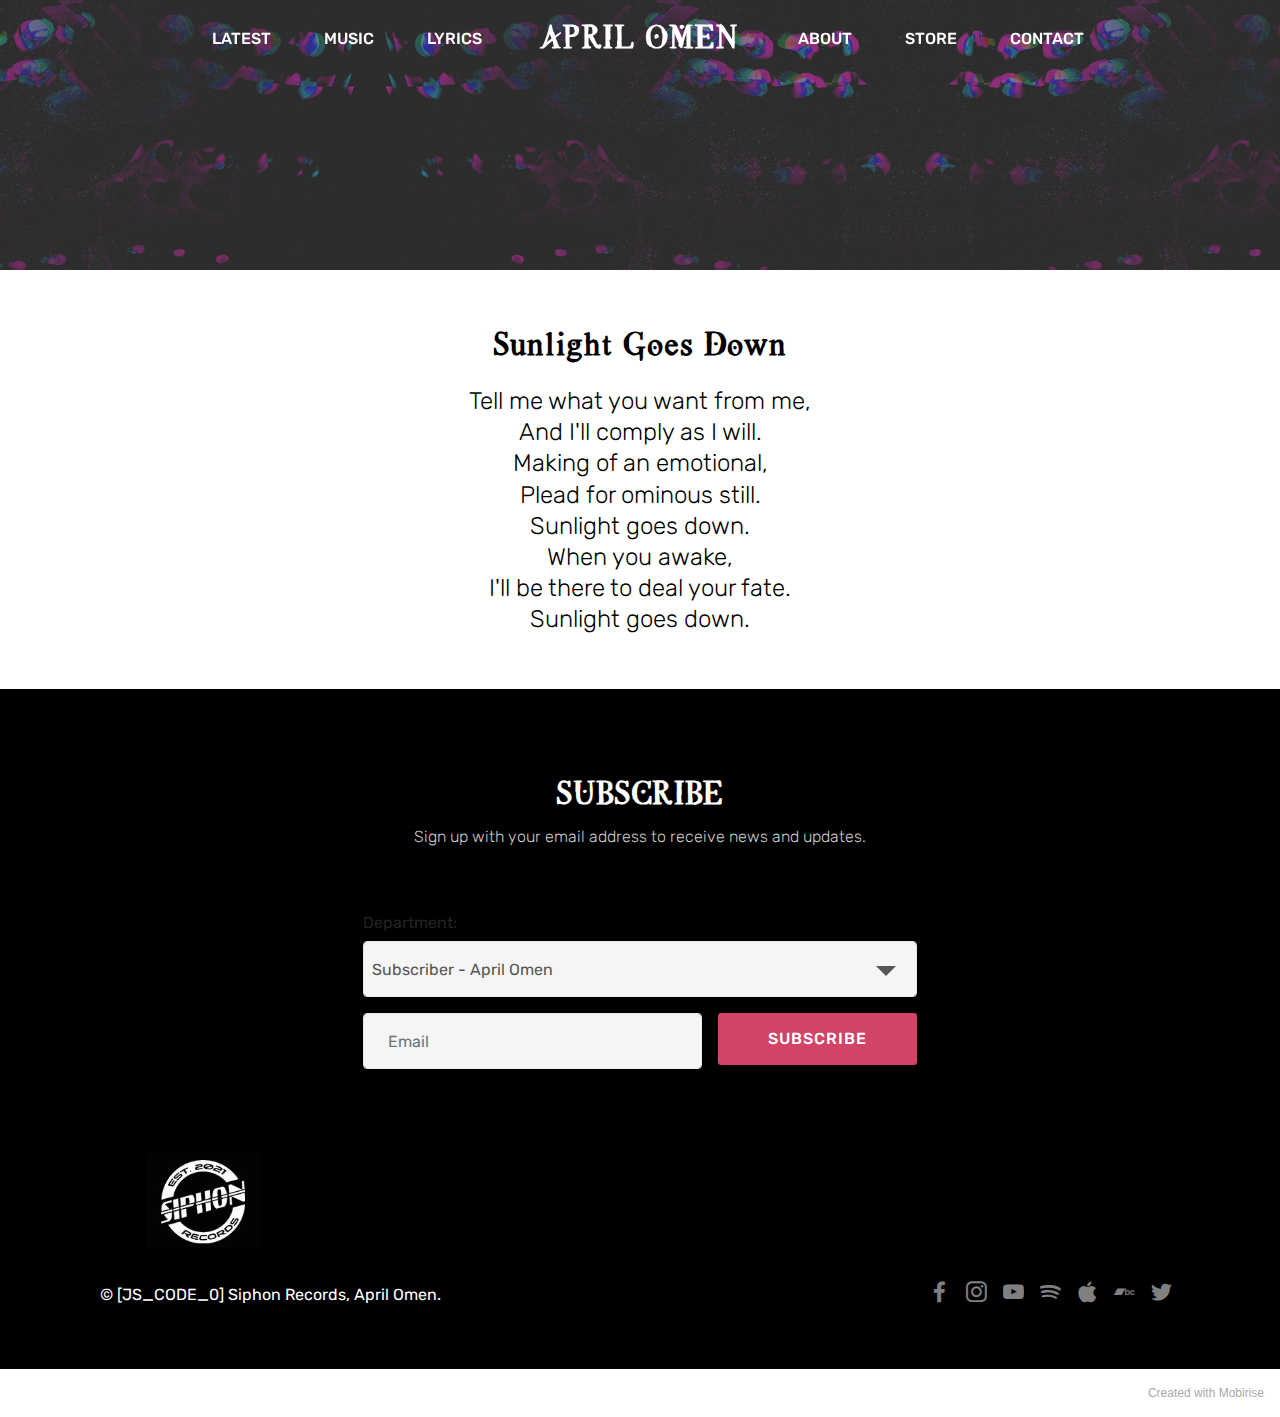
<file: sunlight-goes-down.html>
<!DOCTYPE html>
<html  >
<head>
  <!-- Site made with Mobirise Website Builder v5.2.0, https://mobirise.com -->
  <meta charset="UTF-8">
  <meta http-equiv="X-UA-Compatible" content="IE=edge">
  <meta name="generator" content="Mobirise v5.2.0, mobirise.com">
  <meta name="viewport" content="width=device-width, initial-scale=1, minimum-scale=1">
  <link rel="shortcut icon" href="assets/images/profile-picture.jpg" type="image/x-icon">
  <meta name="description" content="April Omen Sunlight Goes Down Lyrics">
  
  
  <title>April Omen | Sunlight Goes Down</title>
  <link rel="stylesheet" href="assets/web/assets/mobirise-icons/mobirise-icons.css">
  <link rel="stylesheet" href="assets/bootstrap/css/bootstrap.min.css">
  <link rel="stylesheet" href="assets/bootstrap/css/bootstrap-grid.min.css">
  <link rel="stylesheet" href="assets/bootstrap/css/bootstrap-reboot.min.css">
  <link rel="stylesheet" href="assets/tether/tether.min.css">
  <link rel="stylesheet" href="assets/dropdown/css/style.css">
  <link rel="stylesheet" href="assets/formstyler/jquery.formstyler.css">
  <link rel="stylesheet" href="assets/formstyler/jquery.formstyler.theme.css">
  <link rel="stylesheet" href="assets/datepicker/jquery.datetimepicker.min.css">
  <link rel="stylesheet" href="assets/socicon/css/styles.css">
  <link rel="stylesheet" href="assets/theme/css/style.css">
  <link href="assets/fonts/style.css" rel="stylesheet">
  <link rel="preload" as="style" href="assets/mobirise/css/mbr-additional.css"><link rel="stylesheet" href="assets/mobirise/css/mbr-additional.css" type="text/css">
  
  
  
  <meta name="keywords" content="contact,merry onette,license merry onette music,license a merry onette song,book merry onette,merry onette booking">
</head>
<body>
  
  <section class="extMenu12 menu popup-btn-cards cid-sxyTW5IXuw" once="menu" id="extMenu13-4x">

    
    

    <nav class="navbar navbar-dropdown navbar-fixed-top navbar-expand-lg">
        <div class="mbr-overlay" style="opacity: 1;"></div>

      
      <div class="collapse navbar-collapse" id="navbarSupportedContent">
            
        <div class="left-menu">
          <ul class="navbar-nav nav-dropdown" data-app-modern-menu="true"><li class="nav-item">
                  <a class="nav-link link text-white text-primary display-4" href="http://aprilomen.com/#latest-release">
                       LATEST</a>
              </li><li class="nav-item"><a class="nav-link link text-white text-primary display-4" href="http://aprilomen.com/#music">
                       MUSIC</a></li><li class="nav-item"><a class="nav-link link text-white text-primary display-4" href="https://aprilomen.com/lyrics">LYRICS</a></li></ul>
        </div>

        <div class="brand-container">
          <div class="navbar-brand">
              
              <span class="navbar-caption-wrap"><a class="navbar-caption text-white text-primary display-2" href="https://aprilomen.com/">
                      APRIL OMEN<br></a></span>
          </div>
        </div>

        <div class="right-menu">
          <ul class="navbar-nav nav-dropdown" data-app-modern-menu="true"><li class="nav-item">
                <a class="nav-link link text-white text-primary display-4" href="https://aprilomen.com/#about">
                    ABOUT</a>
            </li><li class="nav-item"><a class="nav-link link text-white text-primary display-4" href="https://siphonrecords.storenvy.com/search?q=april+omen" target="_blank">
                    STORE</a></li>
            <li class="nav-item">
                <a class="nav-link link text-white text-primary display-4" href="https://aprilomen.com/contact">
                    CONTACT</a>
            </li></ul>
        </div>
      </div>

          <button class="navbar-toggler" type="button" data-toggle="collapse" data-target="#navbarSupportedContent" aria-controls="navbarNavAltMarkup" aria-expanded="false" aria-label="Toggle navigation">
            <div class="hamburger">
                <span></span>
                <span></span>
                <span></span>
                <span></span>
            </div>
          </button>
    </nav>
</section>

<section class="cid-sxyTW6jVOd" id="header2-4y">

    

    

    <div class="container align-center">
        <div class="row justify-content-md-center">
            <div class="mbr-white col-md-10">
                
                
                
                
            </div>
        </div>
    </div>
    
</section>

<section class="mbr-section content4 cid-sxyTW6I9Kj" id="content4-4z">

    

    <div class="container">
        <div class="media-container-row">
            <div class="title col-12 col-md-8">
                <h2 class="align-center pb-3 mbr-fonts-style display-2"><strong>
                    Sunlight Goes Down</strong></h2>
                <h3 class="mbr-section-subtitle align-center mbr-light mbr-fonts-style display-5"><div>Tell me what you want from me,
</div><div>And I'll comply as I will.
</div><div>Making of an emotional,
</div><div>Plead for ominous still.
</div><div>Sunlight goes down.
</div><div>When you awake,
</div><div>I'll be there to deal your fate.
</div><div>Sunlight goes down.</div></h3>
                
            </div>
        </div>
    </div>
</section>

<section class="mbr-section form3 cid-sxz3Us2DVs" id="form3-5f">

    

    

    <div class="container">
        <div class="row justify-content-center">
            <div class="title col-12 col-lg-8">
                <h2 class="align-center pb-2 mbr-fonts-style display-2"><strong>
                    SUBSCRIBE</strong></h2>
                <h3 class="mbr-section-subtitle align-center pb-5 mbr-light mbr-fonts-style display-7">Sign up with your email address to receive news and updates.</h3>
            </div>
        </div>

        <div class="row py-2 justify-content-center">
            <div class="col-12 col-lg-6  col-md-8 " data-form-type="formoid">
<!--Formbuilder Form-->
<form action="https://mobirise.eu/" method="POST" class="mbr-form form-with-styler" data-form-title="Mobirise Form"><input type="hidden" name="email" data-form-email="true" value="GMocbbS3e1/ozxoB2ai50aKdfVSsNv0i0gAMr3zuruh5STYoiP0YDmSeAbpHSLTsuNyY9HORYZ+ELPn+VHqRzM/Fkp56VbQ3TriQuJvdlJIO8Aiy2rZ9tMUmOjIlsT+U">
<div class="row">
<div hidden="hidden" data-form-alert="" class="alert alert-success col-12">Thank you for subscribing! Siphon Records will notify you of any April Omen news.</div>
<div hidden="hidden" data-form-alert-danger="" class="alert alert-danger col-12"> </div>
</div>
<div class="dragArea row">
<div class="col-lg-12 col-md-12 col-sm-12 form-group" data-for="Subscriber - Merry Onette">
<label for="Subscriber - Merry Onette-form3-5f" class="form-control-label mbr-fonts-style display-7">Department:</label>
<select name="Subscriber - Merry Onette" data-form-field="Subscriber - Merry Onette" class="form-control display-7" id="Subscriber - Merry Onette-form3-5f">
<option value="Subscriber - Merry Onette">Subscriber - April Omen</option>
</select>
</div>
<div class="col form-group " data-for="email">
<input type="email" name="email" placeholder="Email" data-form-field="Email" required="required" class="form-control display-7" value="" id="email-form3-5f">
</div>
<div class="col-auto input-group-btn"><button type="submit" class="btn btn-warning display-4">SUBSCRIBE</button></div>
</div>
</form><!--Formbuilder Form-->
</div>
        </div>
    </div>
</section>

<section class="cid-szAqmWFnFt" id="footer5-7j">

    

    

    <div class="container">
        <div class="media-container-row">

            <div class="col-md-2">
                <div class="media-wrap">
                    
                       <a href="https://siphonrecords.com" target="_blank"><img src="assets/images/logo-siphon-161x136.jpg" alt="SOM Records Logo" title=""></a>
                    
                </div>
            </div>
            <div class="col-md-9">
                <p class="mbr-text align-right links mbr-fonts-style display-7"></p>
            </div>
        </div>
        <div class="footer-lower">
            <div class="media-container-row">
                <div class="col-md-12">
                    <hr>
                </div>
            </div>
            <div class="media-container-row mbr-white">
                <div class="col-md-6 copyright">
                    <p class="mbr-text mbr-fonts-style display-7">
                        © [JS_CODE_0] Siphon Records, April Omen.</p>
                </div>
                <div class="col-md-6">
                    <div class="social-list align-right">
                        <div class="soc-item">
                            <a href="https://facebook.com/AprilOmenOfficial" target="_blank">
                                <span class="mbr-iconfont mbr-iconfont-social socicon-facebook socicon" style="color: rgb(255, 255, 255); fill: rgb(255, 255, 255);"></span>
                            </a>
                        </div>
                        <div class="soc-item">
                            <a href="https://www.instagram.com/aprilomenofficial/" target="_blank">
                                <span class="mbr-iconfont mbr-iconfont-social socicon-instagram socicon" style="color: rgb(255, 255, 255); fill: rgb(255, 255, 255);"></span>
                            </a>
                        </div>
                        <div class="soc-item">
                            <a href="https://www.youtube.com/channel/UC92RxR2YySryDhoNLwCHZAw" target="_blank">
                                <span class="mbr-iconfont mbr-iconfont-social socicon-youtube socicon" style="color: rgb(255, 255, 255); fill: rgb(255, 255, 255);"></span>
                            </a>
                        </div>
                        <div class="soc-item">
                            <a href="https://open.spotify.com/artist/5IOuv7RlcsIoCD0ooZdb82?si=3esqXJnBSYKe0_4frCjxNQ" target="_blank">
                                <span class="mbr-iconfont mbr-iconfont-social socicon-spotify socicon" style="color: rgb(255, 255, 255); fill: rgb(255, 255, 255);"></span>
                            </a>
                        </div>
                        <div class="soc-item">
                            <a href="https://music.apple.com/us/artist/april-omen/1568745555" target="_blank">
                                <span class="mbr-iconfont mbr-iconfont-social socicon-apple socicon" style="color: rgb(255, 255, 255); fill: rgb(255, 255, 255);"></span>
                            </a>
                        </div>
                        <div class="soc-item">
                            <a href="https://aprilomen.bandcamp.com/" target="_blank">
                                <span class="mbr-iconfont mbr-iconfont-social socicon-bandcamp socicon" style="color: rgb(255, 255, 255); fill: rgb(255, 255, 255);"></span>
                            </a>
                        </div>
                         <div class="soc-item">
                            <a href="https://twitter.com/OmenApril" target="_blank">
                                <span class="mbr-iconfont mbr-iconfont-social socicon-twitter socicon" style="color: rgb(255, 255, 255); fill: rgb(255, 255, 255);"></span>
                            </a>
                        </div>
                    </div>
                </div>
            </div>
        </div>
    </div>
</section><section style="background-color: #fff; font-family: -apple-system, BlinkMacSystemFont, 'Segoe UI', 'Roboto', 'Helvetica Neue', Arial, sans-serif; color:#aaa; font-size:12px; padding: 0; align-items: center; display: flex;"><a href="https://mobirise.site/e" style="flex: 1 1; height: 3rem; padding-left: 1rem;"></a><p style="flex: 0 0 auto; margin:0; padding-right:1rem;">Created with <a href="https://mobirise.site/a" style="color:#aaa;">Mobirise</a></p></section><script src="assets/web/assets/jquery/jquery.min.js"></script>  <script src="assets/popper/popper.min.js"></script>  <script src="assets/bootstrap/js/bootstrap.min.js"></script>  <script src="assets/tether/tether.min.js"></script>  <script src="assets/smoothscroll/smooth-scroll.js"></script>  <script src="assets/dropdown/js/nav-dropdown.js"></script>  <script src="assets/dropdown/js/navbar-dropdown.js"></script>  <script src="assets/touchswipe/jquery.touch-swipe.min.js"></script>  <script src="assets/formstyler/jquery.formstyler.js"></script>  <script src="assets/formstyler/jquery.formstyler.min.js"></script>  <script src="assets/datepicker/jquery.datetimepicker.full.js"></script>  <script src="assets/theme/js/script.js"></script>  <script src="assets/formoid.min.js"></script>  
  
  
</body>
</html>
</file>
<file: assets/web/assets/mobirise-icons/mobirise-icons.css>
@font-face {
  font-family: 'MobiriseIcons';
  src:  url('mobirise-icons.eot?spat4u');
  src:  url('mobirise-icons.eot?spat4u#iefix') format('embedded-opentype'),
    url('mobirise-icons.ttf?spat4u') format('truetype'),
    url('mobirise-icons.woff?spat4u') format('woff'),
    url('mobirise-icons.svg?spat4u#MobiriseIcons') format('svg');
  font-weight: normal;
  font-style: normal;
  font-display: swap;
}

[class^="mbri-"], [class*=" mbri-"] {
  /* use !important to prevent issues with browser extensions that change fonts */
  font-family: MobiriseIcons !important;
  speak: none;
  font-style: normal;
  font-weight: normal;
  font-variant: normal;
  text-transform: none;
  line-height: 1;

  /* Better Font Rendering =========== */
  -webkit-font-smoothing: antialiased;
  -moz-osx-font-smoothing: grayscale;
}

.mbri-add-submenu:before {
  content: "\e900";
}
.mbri-alert:before {
  content: "\e901";
}
.mbri-align-center:before {
  content: "\e902";
}
.mbri-align-justify:before {
  content: "\e903";
}
.mbri-align-left:before {
  content: "\e904";
}
.mbri-align-right:before {
  content: "\e905";
}
.mbri-android:before {
  content: "\e906";
}
.mbri-apple:before {
  content: "\e907";
}
.mbri-arrow-down:before {
  content: "\e908";
}
.mbri-arrow-next:before {
  content: "\e909";
}
.mbri-arrow-prev:before {
  content: "\e90a";
}
.mbri-arrow-up:before {
  content: "\e90b";
}
.mbri-bold:before {
  content: "\e90c";
}
.mbri-bookmark:before {
  content: "\e90d";
}
.mbri-bootstrap:before {
  content: "\e90e";
}
.mbri-briefcase:before {
  content: "\e90f";
}
.mbri-browse:before {
  content: "\e910";
}
.mbri-bulleted-list:before {
  content: "\e911";
}
.mbri-calendar:before {
  content: "\e912";
}
.mbri-camera:before {
  content: "\e913";
}
.mbri-cart-add:before {
  content: "\e914";
}
.mbri-cart-full:before {
  content: "\e915";
}
.mbri-cash:before {
  content: "\e916";
}
.mbri-change-style:before {
  content: "\e917";
}
.mbri-chat:before {
  content: "\e918";
}
.mbri-clock:before {
  content: "\e919";
}
.mbri-close:before {
  content: "\e91a";
}
.mbri-cloud:before {
  content: "\e91b";
}
.mbri-code:before {
  content: "\e91c";
}
.mbri-contact-form:before {
  content: "\e91d";
}
.mbri-credit-card:before {
  content: "\e91e";
}
.mbri-cursor-click:before {
  content: "\e91f";
}
.mbri-cust-feedback:before {
  content: "\e920";
}
.mbri-database:before {
  content: "\e921";
}
.mbri-delivery:before {
  content: "\e922";
}
.mbri-desktop:before {
  content: "\e923";
}
.mbri-devices:before {
  content: "\e924";
}
.mbri-down:before {
  content: "\e925";
}
.mbri-download:before {
  content: "\e989";
}
.mbri-drag-n-drop:before {
  content: "\e927";
}
.mbri-drag-n-drop2:before {
  content: "\e928";
}
.mbri-edit:before {
  content: "\e929";
}
.mbri-edit2:before {
  content: "\e92a";
}
.mbri-error:before {
  content: "\e92b";
}
.mbri-extension:before {
  content: "\e92c";
}
.mbri-features:before {
  content: "\e92d";
}
.mbri-file:before {
  content: "\e92e";
}
.mbri-flag:before {
  content: "\e92f";
}
.mbri-folder:before {
  content: "\e930";
}
.mbri-gift:before {
  content: "\e931";
}
.mbri-github:before {
  content: "\e932";
}
.mbri-globe:before {
  content: "\e933";
}
.mbri-globe-2:before {
  content: "\e934";
}
.mbri-growing-chart:before {
  content: "\e935";
}
.mbri-hearth:before {
  content: "\e936";
}
.mbri-help:before {
  content: "\e937";
}
.mbri-home:before {
  content: "\e938";
}
.mbri-hot-cup:before {
  content: "\e939";
}
.mbri-idea:before {
  content: "\e93a";
}
.mbri-image-gallery:before {
  content: "\e93b";
}
.mbri-image-slider:before {
  content: "\e93c";
}
.mbri-info:before {
  content: "\e93d";
}
.mbri-italic:before {
  content: "\e93e";
}
.mbri-key:before {
  content: "\e93f";
}
.mbri-laptop:before {
  content: "\e940";
}
.mbri-layers:before {
  content: "\e941";
}
.mbri-left-right:before {
  content: "\e942";
}
.mbri-left:before {
  content: "\e943";
}
.mbri-letter:before {
  content: "\e944";
}
.mbri-like:before {
  content: "\e945";
}
.mbri-link:before {
  content: "\e946";
}
.mbri-lock:before {
  content: "\e947";
}
.mbri-login:before {
  content: "\e948";
}
.mbri-logout:before {
  content: "\e949";
}
.mbri-magic-stick:before {
  content: "\e94a";
}
.mbri-map-pin:before {
  content: "\e94b";
}
.mbri-menu:before {
  content: "\e94c";
}
.mbri-mobile:before {
  content: "\e94d";
}
.mbri-mobile2:before {
  content: "\e94e";
}
.mbri-mobirise:before {
  content: "\e94f";
}
.mbri-more-horizontal:before {
  content: "\e950";
}
.mbri-more-vertical:before {
  content: "\e951";
}
.mbri-music:before {
  content: "\e952";
}
.mbri-new-file:before {
  content: "\e953";
}
.mbri-numbered-list:before {
  content: "\e954";
}
.mbri-opened-folder:before {
  content: "\e955";
}
.mbri-pages:before {
  content: "\e956";
}
.mbri-paper-plane:before {
  content: "\e957";
}
.mbri-paperclip:before {
  content: "\e958";
}
.mbri-photo:before {
  content: "\e959";
}
.mbri-photos:before {
  content: "\e95a";
}
.mbri-pin:before {
  content: "\e95b";
}
.mbri-play:before {
  content: "\e95c";
}
.mbri-plus:before {
  content: "\e95d";
}
.mbri-preview:before {
  content: "\e95e";
}
.mbri-print:before {
  content: "\e95f";
}
.mbri-protect:before {
  content: "\e960";
}
.mbri-question:before {
  content: "\e961";
}
.mbri-quote-left:before {
  content: "\e962";
}
.mbri-quote-right:before {
  content: "\e963";
}
.mbri-refresh:before {
  content: "\e964";
}
.mbri-responsive:before {
  content: "\e965";
}
.mbri-right:before {
  content: "\e966";
}
.mbri-rocket:before {
  content: "\e967";
}
.mbri-sad-face:before {
  content: "\e968";
}
.mbri-sale:before {
  content: "\e969";
}
.mbri-save:before {
  content: "\e96a";
}
.mbri-search:before {
  content: "\e96b";
}
.mbri-setting:before {
  content: "\e96c";
}
.mbri-setting2:before {
  content: "\e96d";
}
.mbri-setting3:before {
  content: "\e96e";
}
.mbri-share:before {
  content: "\e96f";
}
.mbri-shopping-bag:before {
  content: "\e970";
}
.mbri-shopping-basket:before {
  content: "\e971";
}
.mbri-shopping-cart:before {
  content: "\e972";
}
.mbri-sites:before {
  content: "\e973";
}
.mbri-smile-face:before {
  content: "\e974";
}
.mbri-speed:before {
  content: "\e975";
}
.mbri-star:before {
  content: "\e976";
}
.mbri-success:before {
  content: "\e977";
}
.mbri-sun:before {
  content: "\e978";
}
.mbri-sun2:before {
  content: "\e979";
}
.mbri-tablet:before {
  content: "\e97a";
}
.mbri-tablet-vertical:before {
  content: "\e97b";
}
.mbri-target:before {
  content: "\e97c";
}
.mbri-timer:before {
  content: "\e97d";
}
.mbri-to-ftp:before {
  content: "\e97e";
}
.mbri-to-local-drive:before {
  content: "\e97f";
}
.mbri-touch-swipe:before {
  content: "\e980";
}
.mbri-touch:before {
  content: "\e981";
}
.mbri-trash:before {
  content: "\e982";
}
.mbri-underline:before {
  content: "\e983";
}
.mbri-unlink:before {
  content: "\e984";
}
.mbri-unlock:before {
  content: "\e985";
}
.mbri-up-down:before {
  content: "\e986";
}
.mbri-up:before {
  content: "\e987";
}
.mbri-update:before {
  content: "\e988";
}
.mbri-upload:before {
 content: "\e926"; 
}
.mbri-user:before {
  content: "\e98a";
}
.mbri-user2:before {
  content: "\e98b";
}
.mbri-users:before {
  content: "\e98c";
}
.mbri-video:before {
  content: "\e98d";
}
.mbri-video-play:before {
  content: "\e98e";
}
.mbri-watch:before {
  content: "\e98f";
}
.mbri-website-theme:before {
  content: "\e990";
}
.mbri-wifi:before {
  content: "\e991";
}
.mbri-windows:before {
  content: "\e992";
}
.mbri-zoom-out:before {
  content: "\e993";
}
.mbri-redo:before {
  content: "\e994";
}
.mbri-undo:before {
  content: "\e995";
}
</file>
<file: assets/dropdown/css/style.css>
.navbar-dropdown {
  left: 0;
  padding: 0;
  position: absolute;
  right: 0;
  top: 0;
  transition: all 0.45s ease;
  z-index: 1030;
  background: #282828; }
  .navbar-dropdown .navbar-logo {
    margin-right: 0.8rem;
    transition: margin 0.3s ease-in-out;
    vertical-align: middle; }
    .navbar-dropdown .navbar-logo img {
      height: 3.125rem;
      transition: all 0.3s ease-in-out; }
    .navbar-dropdown .navbar-logo.mbr-iconfont {
      font-size: 3.125rem;
      line-height: 3.125rem; }
  .navbar-dropdown .navbar-caption {
    font-weight: 700;
    white-space: normal;
    vertical-align: -4px;
    line-height: 3.125rem !important; }
    .navbar-dropdown .navbar-caption, .navbar-dropdown .navbar-caption:hover {
      color: inherit;
      text-decoration: none; }
  .navbar-dropdown .mbr-iconfont + .navbar-caption {
    vertical-align: -1px; }
  .navbar-dropdown.navbar-fixed-top {
    position: fixed; }
  .navbar-dropdown .navbar-brand span {
    vertical-align: -4px; }
  .navbar-dropdown.bg-color.transparent {
    background: none; }
  .navbar-dropdown.navbar-short .navbar-brand {
    padding: 0.625rem 0; }
    .navbar-dropdown.navbar-short .navbar-brand span {
      vertical-align: -1px; }
  .navbar-dropdown.navbar-short .navbar-caption {
    line-height: 2.375rem !important;
    vertical-align: -2px; }
  .navbar-dropdown.navbar-short .navbar-logo {
    margin-right: 0.5rem; }
    .navbar-dropdown.navbar-short .navbar-logo img {
      height: 2.375rem; }
    .navbar-dropdown.navbar-short .navbar-logo.mbr-iconfont {
      font-size: 2.375rem;
      line-height: 2.375rem; }
  .navbar-dropdown.navbar-short .mbr-table-cell {
    height: 3.625rem; }
  .navbar-dropdown .navbar-close {
    left: 0.6875rem;
    position: fixed;
    top: 0.75rem;
    z-index: 1000; }
  .navbar-dropdown .hamburger-icon {
    content: "";
    display: inline-block;
    vertical-align: middle;
    width: 16px;
    -webkit-box-shadow: 0 -6px 0 1px #282828,0 0 0 1px #282828,0 6px 0 1px #282828;
    -moz-box-shadow: 0 -6px 0 1px #282828,0 0 0 1px #282828,0 6px 0 1px #282828;
    box-shadow: 0 -6px 0 1px #282828,0 0 0 1px #282828,0 6px 0 1px #282828; }

.dropdown-menu .dropdown-toggle[data-toggle="dropdown-submenu"]::after {
  border-bottom: 0.35em solid transparent;
  border-left: 0.35em solid;
  border-right: 0;
  border-top: 0.35em solid transparent;
  margin-left: 0.3rem; }

.dropdown-menu .dropdown-item:focus {
  outline: 0; }

.nav-dropdown {
  font-size: 0.75rem;
  font-weight: 500;
  height: auto !important; }
  .nav-dropdown .nav-btn {
    padding-left: 1rem; }
  .nav-dropdown .link {
    margin: .667em 1.667em;
    font-weight: 500;
    padding: 0;
    transition: color .2s ease-in-out; }
    .nav-dropdown .link.dropdown-toggle {
      margin-right: 2.583em; }
      .nav-dropdown .link.dropdown-toggle::after {
        margin-left: .25rem;
        border-top: 0.35em solid;
        border-right: 0.35em solid transparent;
        border-left: 0.35em solid transparent;
        border-bottom: 0; }
      .nav-dropdown .link.dropdown-toggle[aria-expanded="true"] {
        margin: 0;
        padding: 0.667em 3.263em  0.667em 1.667em; }
  .nav-dropdown .link::after,
  .nav-dropdown .dropdown-item::after {
    color: inherit; }
  .nav-dropdown .btn {
    font-size: 0.75rem;
    font-weight: 700;
    letter-spacing: 0;
    margin-bottom: 0;
    padding-left: 1.25rem;
    padding-right: 1.25rem; }
  .nav-dropdown .dropdown-menu {
    border-radius: 0;
    border: 0;
    left: 0;
    margin: 0;
    padding-bottom: 1.25rem;
    padding-top: 1.25rem;
    position: relative; }
  .nav-dropdown .dropdown-submenu {
    margin-left: 0.125rem;
    top: 0; }
  .nav-dropdown .dropdown-item {
    font-weight: 500;
    line-height: 2;
    padding: 0.3846em 4.615em 0.3846em 1.5385em;
    position: relative;
    transition: color .2s ease-in-out, background-color .2s ease-in-out; }
    .nav-dropdown .dropdown-item::after {
      margin-top: -0.3077em;
      position: absolute;
      right: 1.1538em;
      top: 50%; }
    .nav-dropdown .dropdown-item:focus, .nav-dropdown .dropdown-item:hover {
      background: none; }

@media (max-width: 767px) {
  .nav-dropdown.navbar-toggleable-sm {
    bottom: 0;
    display: none;
    left: 0;
    overflow-x: hidden;
    position: fixed;
    top: 0;
    transform: translateX(-100%);
    -ms-transform: translateX(-100%);
    -webkit-transform: translateX(-100%);
    width: 18.75rem;
    z-index: 999; } }
.nav-dropdown.navbar-toggleable-xl {
  bottom: 0;
  display: none;
  left: 0;
  overflow-x: hidden;
  position: fixed;
  top: 0;
  transform: translateX(-100%);
  -ms-transform: translateX(-100%);
  -webkit-transform: translateX(-100%);
  width: 18.75rem;
  z-index: 999; }

.nav-dropdown-sm {
  display: block !important;
  overflow-x: hidden;
  overflow: auto;
  padding-top: 3.875rem; }
  .nav-dropdown-sm::after {
    content: "";
    display: block;
    height: 3rem;
    width: 100%; }
  .nav-dropdown-sm.collapse.in ~ .navbar-close {
    display: block !important; }
  .nav-dropdown-sm.collapsing, .nav-dropdown-sm.collapse.in {
    transform: translateX(0);
    -ms-transform: translateX(0);
    -webkit-transform: translateX(0);
    transition: all 0.25s ease-out;
    -webkit-transition: all 0.25s ease-out;
    background: #282828; }
  .nav-dropdown-sm.collapsing[aria-expanded="false"] {
    transform: translateX(-100%);
    -ms-transform: translateX(-100%);
    -webkit-transform: translateX(-100%); }
  .nav-dropdown-sm .nav-item {
    display: block;
    margin-left: 0 !important;
    padding-left: 0; }
  .nav-dropdown-sm .link,
  .nav-dropdown-sm .dropdown-item {
    border-top: 1px dotted rgba(255, 255, 255, 0.1);
    font-size: 0.8125rem;
    line-height: 1.6;
    margin: 0 !important;
    padding: 0.875rem 2.4rem 0.875rem 1.5625rem !important;
    position: relative;
    white-space: normal; }
    .nav-dropdown-sm .link:focus, .nav-dropdown-sm .link:hover,
    .nav-dropdown-sm .dropdown-item:focus,
    .nav-dropdown-sm .dropdown-item:hover {
      background: rgba(0, 0, 0, 0.2) !important;
      color: #c0a375; }
  .nav-dropdown-sm .nav-btn {
    position: relative;
    padding: 1.5625rem 1.5625rem 0 1.5625rem; }
    .nav-dropdown-sm .nav-btn::before {
      border-top: 1px dotted rgba(255, 255, 255, 0.1);
      content: "";
      left: 0;
      position: absolute;
      top: 0;
      width: 100%; }
    .nav-dropdown-sm .nav-btn + .nav-btn {
      padding-top: 0.625rem; }
      .nav-dropdown-sm .nav-btn + .nav-btn::before {
        display: none; }
  .nav-dropdown-sm .btn {
    padding: 0.625rem 0; }
  .nav-dropdown-sm .dropdown-toggle[data-toggle="dropdown-submenu"]::after {
    margin-left: .25rem;
    border-top: 0.35em solid;
    border-right: 0.35em solid transparent;
    border-left: 0.35em solid transparent;
    border-bottom: 0; }
  .nav-dropdown-sm .dropdown-toggle[data-toggle="dropdown-submenu"][aria-expanded="true"]::after {
    border-top: 0;
    border-right: 0.35em solid transparent;
    border-left: 0.35em solid transparent;
    border-bottom: 0.35em solid; }
  .nav-dropdown-sm .dropdown-menu {
    margin: 0;
    padding: 0;
    position: relative;
    top: 0;
    left: 0;
    width: 100%;
    border: 0;
    float: none;
    border-radius: 0;
    background: none; }
  .nav-dropdown-sm .dropdown-submenu {
    left: 100%;
    margin-left: 0.125rem;
    margin-top: -1.25rem;
    top: 0; }

.navbar-toggleable-sm .nav-dropdown .dropdown-menu {
  position: absolute; }

.navbar-toggleable-sm .nav-dropdown .dropdown-submenu {
  left: 100%;
  margin-left: 0.125rem;
  margin-top: -1.25rem;
  top: 0; }

.navbar-toggleable-sm.opened .nav-dropdown .dropdown-menu {
  position: relative; }

.navbar-toggleable-sm.opened .nav-dropdown .dropdown-submenu {
  left: 0;
  margin-left: 00rem;
  margin-top: 0rem;
  top: 0; }

.is-builder .nav-dropdown.collapsing {
  transition: none !important; }

/*# sourceMappingURL=style.css.map */
</file>
<file: assets/socicon/css/styles.css>
@charset "UTF-8";

@font-face {
  font-family: 'Socicon';
  src:  url('../fonts/socicon.eot');
  src:  url('../fonts/socicon.eot?#iefix') format('embedded-opentype'),
    url('../fonts/socicon.woff2') format('woff2'),
    url('../fonts/socicon.ttf') format('truetype'),
    url('../fonts/socicon.woff') format('woff'),
    url('../fonts/socicon.svg#socicon') format('svg');
  font-weight: normal;
  font-style: normal;
}

[data-icon]:before {
  font-family: "socicon" !important;
  content: attr(data-icon);
  font-style: normal !important;
  font-weight: normal !important;
  font-variant: normal !important;
  text-transform: none !important;
  speak: none;
  line-height: 1;
  -webkit-font-smoothing: antialiased;
  -moz-osx-font-smoothing: grayscale;
}

[class^="socicon-"], [class*=" socicon-"] {
  /* use !important to prevent issues with browser extensions that change fonts */
  font-family: 'Socicon' !important;
  speak: none;
  font-style: normal;
  font-weight: normal;
  font-variant: normal;
  text-transform: none;
  line-height: 1;

  /* Better Font Rendering =========== */
  -webkit-font-smoothing: antialiased;
  -moz-osx-font-smoothing: grayscale;
}

.socicon-eitaa:before {
  content: "\e97c";
}
.socicon-soroush:before {
  content: "\e97d";
}
.socicon-bale:before {
  content: "\e97e";
}
.socicon-zazzle:before {
  content: "\e97b";
}
.socicon-society6:before {
  content: "\e97a";
}
.socicon-redbubble:before {
  content: "\e979";
}
.socicon-avvo:before {
  content: "\e978";
}
.socicon-stitcher:before {
  content: "\e977";
}
.socicon-googlehangouts:before {
  content: "\e974";
}
.socicon-dlive:before {
  content: "\e975";
}
.socicon-vsco:before {
  content: "\e976";
}
.socicon-flipboard:before {
  content: "\e973";
}
.socicon-ubuntu:before {
  content: "\e958";
}
.socicon-artstation:before {
  content: "\e959";
}
.socicon-invision:before {
  content: "\e95a";
}
.socicon-torial:before {
  content: "\e95b";
}
.socicon-collectorz:before {
  content: "\e95c";
}
.socicon-seenthis:before {
  content: "\e95d";
}
.socicon-googleplaymusic:before {
  content: "\e95e";
}
.socicon-debian:before {
  content: "\e95f";
}
.socicon-filmfreeway:before {
  content: "\e960";
}
.socicon-gnome:before {
  content: "\e961";
}
.socicon-itchio:before {
  content: "\e962";
}
.socicon-jamendo:before {
  content: "\e963";
}
.socicon-mix:before {
  content: "\e964";
}
.socicon-sharepoint:before {
  content: "\e965";
}
.socicon-tinder:before {
  content: "\e966";
}
.socicon-windguru:before {
  content: "\e967";
}
.socicon-cdbaby:before {
  content: "\e968";
}
.socicon-elementaryos:before {
  content: "\e969";
}
.socicon-stage32:before {
  content: "\e96a";
}
.socicon-tiktok:before {
  content: "\e96b";
}
.socicon-gitter:before {
  content: "\e96c";
}
.socicon-letterboxd:before {
  content: "\e96d";
}
.socicon-threema:before {
  content: "\e96e";
}
.socicon-splice:before {
  content: "\e96f";
}
.socicon-metapop:before {
  content: "\e970";
}
.socicon-naver:before {
  content: "\e971";
}
.socicon-remote:before {
  content: "\e972";
}
.socicon-internet:before {
  content: "\e957";
}
.socicon-moddb:before {
  content: "\e94b";
}
.socicon-indiedb:before {
  content: "\e94c";
}
.socicon-traxsource:before {
  content: "\e94d";
}
.socicon-gamefor:before {
  content: "\e94e";
}
.socicon-pixiv:before {
  content: "\e94f";
}
.socicon-myanimelist:before {
  content: "\e950";
}
.socicon-blackberry:before {
  content: "\e951";
}
.socicon-wickr:before {
  content: "\e952";
}
.socicon-spip:before {
  content: "\e953";
}
.socicon-napster:before {
  content: "\e954";
}
.socicon-beatport:before {
  content: "\e955";
}
.socicon-hackerone:before {
  content: "\e956";
}
.socicon-hackernews:before {
  content: "\e946";
}
.socicon-smashwords:before {
  content: "\e947";
}
.socicon-kobo:before {
  content: "\e948";
}
.socicon-bookbub:before {
  content: "\e949";
}
.socicon-mailru:before {
  content: "\e94a";
}
.socicon-gitlab:before {
  content: "\e945";
}
.socicon-instructables:before {
  content: "\e944";
}
.socicon-portfolio:before {
  content: "\e943";
}
.socicon-codered:before {
  content: "\e940";
}
.socicon-origin:before {
  content: "\e941";
}
.socicon-nextdoor:before {
  content: "\e942";
}
.socicon-udemy:before {
  content: "\e93f";
}
.socicon-livemaster:before {
  content: "\e93e";
}
.socicon-crunchbase:before {
  content: "\e93b";
}
.socicon-homefy:before {
  content: "\e93c";
}
.socicon-calendly:before {
  content: "\e93d";
}
.socicon-realtor:before {
  content: "\e90f";
}
.socicon-tidal:before {
  content: "\e910";
}
.socicon-qobuz:before {
  content: "\e911";
}
.socicon-natgeo:before {
  content: "\e912";
}
.socicon-mastodon:before {
  content: "\e913";
}
.socicon-unsplash:before {
  content: "\e914";
}
.socicon-homeadvisor:before {
  content: "\e915";
}
.socicon-angieslist:before {
  content: "\e916";
}
.socicon-codepen:before {
  content: "\e917";
}
.socicon-slack:before {
  content: "\e918";
}
.socicon-openaigym:before {
  content: "\e919";
}
.socicon-logmein:before {
  content: "\e91a";
}
.socicon-fiverr:before {
  content: "\e91b";
}
.socicon-gotomeeting:before {
  content: "\e91c";
}
.socicon-aliexpress:before {
  content: "\e91d";
}
.socicon-guru:before {
  content: "\e91e";
}
.socicon-appstore:before {
  content: "\e91f";
}
.socicon-homes:before {
  content: "\e920";
}
.socicon-zoom:before {
  content: "\e921";
}
.socicon-alibaba:before {
  content: "\e922";
}
.socicon-craigslist:before {
  content: "\e923";
}
.socicon-wix:before {
  content: "\e924";
}
.socicon-redfin:before {
  content: "\e925";
}
.socicon-googlecalendar:before {
  content: "\e926";
}
.socicon-shopify:before {
  content: "\e927";
}
.socicon-freelancer:before {
  content: "\e928";
}
.socicon-seedrs:before {
  content: "\e929";
}
.socicon-bing:before {
  content: "\e92a";
}
.socicon-doodle:before {
  content: "\e92b";
}
.socicon-bonanza:before {
  content: "\e92c";
}
.socicon-squarespace:before {
  content: "\e92d";
}
.socicon-toptal:before {
  content: "\e92e";
}
.socicon-gust:before {
  content: "\e92f";
}
.socicon-ask:before {
  content: "\e930";
}
.socicon-trulia:before {
  content: "\e931";
}
.socicon-loomly:before {
  content: "\e932";
}
.socicon-ghost:before {
  content: "\e933";
}
.socicon-upwork:before {
  content: "\e934";
}
.socicon-fundable:before {
  content: "\e935";
}
.socicon-booking:before {
  content: "\e936";
}
.socicon-googlemaps:before {
  content: "\e937";
}
.socicon-zillow:before {
  content: "\e938";
}
.socicon-niconico:before {
  content: "\e939";
}
.socicon-toneden:before {
  content: "\e93a";
}
.socicon-augment:before {
  content: "\e908";
}
.socicon-bitbucket:before {
  content: "\e909";
}
.socicon-fyuse:before {
  content: "\e90a";
}
.socicon-yt-gaming:before {
  content: "\e90b";
}
.socicon-sketchfab:before {
  content: "\e90c";
}
.socicon-mobcrush:before {
  content: "\e90d";
}
.socicon-microsoft:before {
  content: "\e90e";
}
.socicon-pandora:before {
  content: "\e907";
}
.socicon-messenger:before {
  content: "\e906";
}
.socicon-gamewisp:before {
  content: "\e905";
}
.socicon-bloglovin:before {
  content: "\e904";
}
.socicon-tunein:before {
  content: "\e903";
}
.socicon-gamejolt:before {
  content: "\e901";
}
.socicon-trello:before {
  content: "\e902";
}
.socicon-spreadshirt:before {
  content: "\e900";
}
.socicon-500px:before {
  content: "\e000";
}
.socicon-8tracks:before {
  content: "\e001";
}
.socicon-airbnb:before {
  content: "\e002";
}
.socicon-alliance:before {
  content: "\e003";
}
.socicon-amazon:before {
  content: "\e004";
}
.socicon-amplement:before {
  content: "\e005";
}
.socicon-android:before {
  content: "\e006";
}
.socicon-angellist:before {
  content: "\e007";
}
.socicon-apple:before {
  content: "\e008";
}
.socicon-appnet:before {
  content: "\e009";
}
.socicon-baidu:before {
  content: "\e00a";
}
.socicon-bandcamp:before {
  content: "\e00b";
}
.socicon-battlenet:before {
  content: "\e00c";
}
.socicon-mixer:before {
  content: "\e00d";
}
.socicon-bebee:before {
  content: "\e00e";
}
.socicon-bebo:before {
  content: "\e00f";
}
.socicon-behance:before {
  content: "\e010";
}
.socicon-blizzard:before {
  content: "\e011";
}
.socicon-blogger:before {
  content: "\e012";
}
.socicon-buffer:before {
  content: "\e013";
}
.socicon-chrome:before {
  content: "\e014";
}
.socicon-coderwall:before {
  content: "\e015";
}
.socicon-curse:before {
  content: "\e016";
}
.socicon-dailymotion:before {
  content: "\e017";
}
.socicon-deezer:before {
  content: "\e018";
}
.socicon-delicious:before {
  content: "\e019";
}
.socicon-deviantart:before {
  content: "\e01a";
}
.socicon-diablo:before {
  content: "\e01b";
}
.socicon-digg:before {
  content: "\e01c";
}
.socicon-discord:before {
  content: "\e01d";
}
.socicon-disqus:before {
  content: "\e01e";
}
.socicon-douban:before {
  content: "\e01f";
}
.socicon-draugiem:before {
  content: "\e020";
}
.socicon-dribbble:before {
  content: "\e021";
}
.socicon-drupal:before {
  content: "\e022";
}
.socicon-ebay:before {
  content: "\e023";
}
.socicon-ello:before {
  content: "\e024";
}
.socicon-endomodo:before {
  content: "\e025";
}
.socicon-envato:before {
  content: "\e026";
}
.socicon-etsy:before {
  content: "\e027";
}
.socicon-facebook:before {
  content: "\e028";
}
.socicon-feedburner:before {
  content: "\e029";
}
.socicon-filmweb:before {
  content: "\e02a";
}
.socicon-firefox:before {
  content: "\e02b";
}
.socicon-flattr:before {
  content: "\e02c";
}
.socicon-flickr:before {
  content: "\e02d";
}
.socicon-formulr:before {
  content: "\e02e";
}
.socicon-forrst:before {
  content: "\e02f";
}
.socicon-foursquare:before {
  content: "\e030";
}
.socicon-friendfeed:before {
  content: "\e031";
}
.socicon-github:before {
  content: "\e032";
}
.socicon-goodreads:before {
  content: "\e033";
}
.socicon-google:before {
  content: "\e034";
}
.socicon-googlescholar:before {
  content: "\e035";
}
.socicon-googlegroups:before {
  content: "\e036";
}
.socicon-googlephotos:before {
  content: "\e037";
}
.socicon-googleplus:before {
  content: "\e038";
}
.socicon-grooveshark:before {
  content: "\e039";
}
.socicon-hackerrank:before {
  content: "\e03a";
}
.socicon-hearthstone:before {
  content: "\e03b";
}
.socicon-hellocoton:before {
  content: "\e03c";
}
.socicon-heroes:before {
  content: "\e03d";
}
.socicon-smashcast:before {
  content: "\e03e";
}
.socicon-horde:before {
  content: "\e03f";
}
.socicon-houzz:before {
  content: "\e040";
}
.socicon-icq:before {
  content: "\e041";
}
.socicon-identica:before {
  content: "\e042";
}
.socicon-imdb:before {
  content: "\e043";
}
.socicon-instagram:before {
  content: "\e044";
}
.socicon-issuu:before {
  content: "\e045";
}
.socicon-istock:before {
  content: "\e046";
}
.socicon-itunes:before {
  content: "\e047";
}
.socicon-keybase:before {
  content: "\e048";
}
.socicon-lanyrd:before {
  content: "\e049";
}
.socicon-lastfm:before {
  content: "\e04a";
}
.socicon-line:before {
  content: "\e04b";
}
.socicon-linkedin:before {
  content: "\e04c";
}
.socicon-livejournal:before {
  content: "\e04d";
}
.socicon-lyft:before {
  content: "\e04e";
}
.socicon-macos:before {
  content: "\e04f";
}
.socicon-mail:before {
  content: "\e050";
}
.socicon-medium:before {
  content: "\e051";
}
.socicon-meetup:before {
  content: "\e052";
}
.socicon-mixcloud:before {
  content: "\e053";
}
.socicon-modelmayhem:before {
  content: "\e054";
}
.socicon-mumble:before {
  content: "\e055";
}
.socicon-myspace:before {
  content: "\e056";
}
.socicon-newsvine:before {
  content: "\e057";
}
.socicon-nintendo:before {
  content: "\e058";
}
.socicon-npm:before {
  content: "\e059";
}
.socicon-odnoklassniki:before {
  content: "\e05a";
}
.socicon-openid:before {
  content: "\e05b";
}
.socicon-opera:before {
  content: "\e05c";
}
.socicon-outlook:before {
  content: "\e05d";
}
.socicon-overwatch:before {
  content: "\e05e";
}
.socicon-patreon:before {
  content: "\e05f";
}
.socicon-paypal:before {
  content: "\e060";
}
.socicon-periscope:before {
  content: "\e061";
}
.socicon-persona:before {
  content: "\e062";
}
.socicon-pinterest:before {
  content: "\e063";
}
.socicon-play:before {
  content: "\e064";
}
.socicon-player:before {
  content: "\e065";
}
.socicon-playstation:before {
  content: "\e066";
}
.socicon-pocket:before {
  content: "\e067";
}
.socicon-qq:before {
  content: "\e068";
}
.socicon-quora:before {
  content: "\e069";
}
.socicon-raidcall:before {
  content: "\e06a";
}
.socicon-ravelry:before {
  content: "\e06b";
}
.socicon-reddit:before {
  content: "\e06c";
}
.socicon-renren:before {
  content: "\e06d";
}
.socicon-researchgate:before {
  content: "\e06e";
}
.socicon-residentadvisor:before {
  content: "\e06f";
}
.socicon-reverbnation:before {
  content: "\e070";
}
.socicon-rss:before {
  content: "\e071";
}
.socicon-sharethis:before {
  content: "\e072";
}
.socicon-skype:before {
  content: "\e073";
}
.socicon-slideshare:before {
  content: "\e074";
}
.socicon-smugmug:before {
  content: "\e075";
}
.socicon-snapchat:before {
  content: "\e076";
}
.socicon-songkick:before {
  content: "\e077";
}
.socicon-soundcloud:before {
  content: "\e078";
}
.socicon-spotify:before {
  content: "\e079";
}
.socicon-stackexchange:before {
  content: "\e07a";
}
.socicon-stackoverflow:before {
  content: "\e07b";
}
.socicon-starcraft:before {
  content: "\e07c";
}
.socicon-stayfriends:before {
  content: "\e07d";
}
.socicon-steam:before {
  content: "\e07e";
}
.socicon-storehouse:before {
  content: "\e07f";
}
.socicon-strava:before {
  content: "\e080";
}
.socicon-streamjar:before {
  content: "\e081";
}
.socicon-stumbleupon:before {
  content: "\e082";
}
.socicon-swarm:before {
  content: "\e083";
}
.socicon-teamspeak:before {
  content: "\e084";
}
.socicon-teamviewer:before {
  content: "\e085";
}
.socicon-technorati:before {
  content: "\e086";
}
.socicon-telegram:before {
  content: "\e087";
}
.socicon-tripadvisor:before {
  content: "\e088";
}
.socicon-tripit:before {
  content: "\e089";
}
.socicon-triplej:before {
  content: "\e08a";
}
.socicon-tumblr:before {
  content: "\e08b";
}
.socicon-twitch:before {
  content: "\e08c";
}
.socicon-twitter:before {
  content: "\e08d";
}
.socicon-uber:before {
  content: "\e08e";
}
.socicon-ventrilo:before {
  content: "\e08f";
}
.socicon-viadeo:before {
  content: "\e090";
}
.socicon-viber:before {
  content: "\e091";
}
.socicon-viewbug:before {
  content: "\e092";
}
.socicon-vimeo:before {
  content: "\e093";
}
.socicon-vine:before {
  content: "\e094";
}
.socicon-vkontakte:before {
  content: "\e095";
}
.socicon-warcraft:before {
  content: "\e096";
}
.socicon-wechat:before {
  content: "\e097";
}
.socicon-weibo:before {
  content: "\e098";
}
.socicon-whatsapp:before {
  content: "\e099";
}
.socicon-wikipedia:before {
  content: "\e09a";
}
.socicon-windows:before {
  content: "\e09b";
}
.socicon-wordpress:before {
  content: "\e09c";
}
.socicon-wykop:before {
  content: "\e09d";
}
.socicon-xbox:before {
  content: "\e09e";
}
.socicon-xing:before {
  content: "\e09f";
}
.socicon-yahoo:before {
  content: "\e0a0";
}
.socicon-yammer:before {
  content: "\e0a1";
}
.socicon-yandex:before {
  content: "\e0a2";
}
.socicon-yelp:before {
  content: "\e0a3";
}
.socicon-younow:before {
  content: "\e0a4";
}
.socicon-youtube:before {
  content: "\e0a5";
}
.socicon-zapier:before {
  content: "\e0a6";
}
.socicon-zerply:before {
  content: "\e0a7";
}
.socicon-zomato:before {
  content: "\e0a8";
}
.socicon-zynga:before {
  content: "\e0a9";
}
</file>
<file: assets/theme/css/style.css>
/*!
 * Mobirise v4 theme (https://mobirise.com/)
 * Copyright 2017 Mobirise
 */
section {
  background-color: #eeeeee;
}

.form-control:focus {
  box-shadow: none;
}

:focus {
  outline: none;
}

body {
  font-style: normal;
  line-height: 1.5;
}

section,
.container,
.container-fluid {
  position: relative;
  word-wrap: break-word;
}

a.mbr-iconfont:hover {
  text-decoration: none;
}

.article .lead p,
.article .lead ul,
.article .lead ol,
.article .lead pre,
.article .lead blockquote {
  margin-bottom: 0;
}

ul,
ol,
pre,
blockquote {
  margin-bottom: 2.3125rem;
}

pre {
  background: #f4f4f4;
  padding: 10px 24px;
  white-space: pre-wrap;
}

.inactive {
  -webkit-user-select: none;
  -moz-user-select: none;
  -ms-user-select: none;
  user-select: none;
  pointer-events: none;
  -webkit-user-drag: none;
  user-drag: none;
}

.mbr-section__comments .row {
  justify-content: center;
  -webkit-justify-content: center;
}

a {
  font-style: normal;
  font-weight: 400;
  cursor: pointer;
}

a, a:hover {
  text-decoration: none;
}

figure {
  margin-bottom: 0;
}

body {
  color: #232323;
}

h1,
h2,
h3,
h4,
h5,
h6,
.h1,
.h2,
.h3,
.h4,
.h5,
.h6,
.display-1,
.display-2,
.display-3,
.display-4 {
  line-height: 1;
  word-break: break-word;
  word-wrap: break-word;
}

.mbr-section-title {
  font-style: normal;
  line-height: 1.2;
}

.mbr-section-subtitle {
  line-height: 1.3;
}

.mbr-text {
  font-style: normal;
  line-height: 1.6;
}

b,
strong {
  font-weight: bold;
}

blockquote {
  padding: 10px 0 10px 20px;
  position: relative;
  border-left: 2px solid;
  border-color: #ff3366;
}

input:-webkit-autofill, input:-webkit-autofill:hover, input:-webkit-autofill:focus, input:-webkit-autofill:active {
  transition-delay: 9999s;
  transition-property: background-color, color;
}

textarea[type='hidden'] {
  display: none;
}

body {
  position: relative;
}

section {
  background-position: 50% 50%;
  background-repeat: no-repeat;
  background-size: cover;
}

section .mbr-background-video,
section .mbr-background-video-preview {
  position: absolute;
  bottom: 0;
  left: 0;
  right: 0;
  top: 0;
}

.hidden {
  visibility: hidden;
}

.mbr-z-index20 {
  z-index: 20;
}

/*! Base colors */
.mbr-white {
  color: #ffffff;
}

.mbr-black {
  color: #000000;
}

.mbr-bg-white {
  background-color: #ffffff;
}

.mbr-bg-black {
  background-color: #000000;
}

/*! Text-aligns */
.align-left {
  text-align: left;
}

.align-center {
  text-align: center;
}

.align-right {
  text-align: right;
}

@media (max-width: 767px) {
  .align-left,
  .align-center,
  .align-right,
  .mbr-section-btn,
  .mbr-section-title {
    text-align: center;
  }
}

/*! Font-weight  */
.mbr-light {
  font-weight: 300;
}

.mbr-regular {
  font-weight: 400;
}

.mbr-semibold {
  font-weight: 500;
}

.mbr-bold {
  font-weight: 700;
}

/*! Media  */
.media-size-item {
  -moz-flex: 1 1 auto;
  -o-flex: 1 1 auto;
  flex: 1 1 auto;
}

.media-content {
  flex-basis: 100%;
}

.media-container-row {
  display: flex;
  flex-direction: row;
  flex-wrap: wrap;
  justify-content: center;
  align-content: center;
  align-items: start;
}

.media-container-row .media-size-item {
  width: 400px;
}

.media-container-column {
  display: flex;
  flex-direction: column;
  flex-wrap: wrap;
  justify-content: center;
  align-content: center;
  align-items: stretch;
}

.media-container-column > * {
  width: 100%;
}

@media (min-width: 992px) {
  .media-container-row {
    flex-wrap: nowrap;
  }
}

figure {
  overflow: hidden;
}

figure[mbr-media-size] {
  transition: width 0.1s;
}

.mbr-figure img,
.mbr-figure iframe {
  display: block;
  width: 100%;
}

.card {
  background-color: transparent;
  border: none;
}

.card-box {
  width: 100%;
}

.card-img {
  text-align: center;
  flex-shrink: 0;
  -webkit-flex-shrink: 0;
}

.media {
  max-width: 100%;
  margin: 0 auto;
}

.mbr-figure {
  -ms-grid-row-align: center;
  align-self: center;
}

.media-container > div {
  max-width: 100%;
}

.mbr-figure img,
.card-img img {
  width: 100%;
}

@media (max-width: 991px) {
  .media-size-item {
    width: auto !important;
  }
  .media {
    width: auto;
  }
  .mbr-figure {
    width: 100% !important;
  }
}

/*! Buttons */
.btn {
  font-weight: 500;
  border-width: 2px;
  font-style: normal;
  letter-spacing: 1px;
  margin: .4rem .8rem;
  white-space: normal;
  transition: all .3s ease-in-out;
  display: inline-flex;
  align-items: center;
  justify-content: center;
  word-break: break-word;
  -webkit-align-items: center;
  -webkit-justify-content: center;
  display: -webkit-inline-flex;
}

.btn-sm {
  font-weight: 500;
  letter-spacing: 1px;
  transition: all .3s ease-in-out;
}

.btn-md {
  font-weight: 500;
  letter-spacing: 1px;
  margin: .4rem .8rem !important;
  transition: all .3s ease-in-out;
}

.btn-lg {
  font-weight: 500;
  letter-spacing: 1px;
  margin: .4rem .8rem !important;
  transition: all .3s ease-in-out;
}

.mbr-section-btn {
  margin-left: -0.25rem;
  margin-right: -0.25rem;
  font-size: 0;
}

nav .mbr-section-btn {
  margin-left: 0rem;
  margin-right: 0rem;
}

.btn-form {
  border-radius: 0;
}

.btn-form:hover {
  cursor: pointer;
}

/*! Btn icon margin */
.btn .mbr-iconfont,
.btn.btn-sm .mbr-iconfont {
  cursor: pointer;
  margin-right: 0.5rem;
}

.btn.btn-md .mbr-iconfont,
.btn.btn-md .mbr-iconfont {
  margin-right: 0.8rem;
}

.mbr-regular {
  font-weight: 400;
}

.mbr-semibold {
  font-weight: 500;
}

.mbr-bold {
  font-weight: 700;
}

[type='submit'] {
  -webkit-appearance: none;
}

/*! Full-screen */
.mbr-fullscreen .mbr-overlay {
  min-height: 100vh;
}

.mbr-fullscreen {
  display: flex;
  display: -moz-flex;
  display: -ms-flex;
  display: -o-flex;
  align-items: center;
  -webkit-align-items: center;
  min-height: 100vh;
  padding-top: 3rem;
  padding-bottom: 3rem;
}

/*! Map */
.map {
  height: 25rem;
  position: relative;
}

.map iframe {
  width: 100%;
  height: 100%;
}

.mbr-overlay {
  background-color: #000;
  bottom: 0;
  left: 0;
  opacity: .5;
  position: absolute;
  right: 0;
  top: 0;
  z-index: 0;
  pointer-events: none;
}

/* Form */
blockquote {
  font-style: italic;
  padding: 10px 0 10px 20px;
  font-size: 1.09rem;
  position: relative;
  border-width: 3px;
}

.form-control {
  background-color: #f5f5f5;
  box-shadow: none;
  color: #565656;
  line-height: 1.43;
  min-height: 3.5em;
  padding: 1.07em .5em;
}

.form-control, .form-control:focus {
  border: 1px solid #e8e8e8;
}

.form-active .form-control:invalid {
  border-color: red;
}

.form-control-label {
  position: relative;
  cursor: pointer;
  margin-bottom: .357em;
  padding: 0;
}

.alert {
  color: #ffffff;
  border-radius: 0;
  border: 0;
  font-size: .875rem;
  line-height: 1.5;
  margin-bottom: 1.875rem;
  padding: 1.25rem;
  position: relative;
}

.alert.alert-form::after {
  background-color: inherit;
  bottom: -7px;
  content: "";
  display: block;
  height: 14px;
  left: 50%;
  margin-left: -7px;
  position: absolute;
  transform: rotate(45deg);
  width: 14px;
  -webkit-transform: rotate(45deg);
}

.form-asterisk {
  font-family: initial;
  position: absolute;
  top: -2px;
  font-weight: normal;
}

/*! Scroll to top arrow */
#scrollToTop a i:before {
  content: '';
  position: absolute;
  height: 40%;
  top: 25%;
  background: #fff;
  width: 2px;
  left: calc(50% - 1px);
}

#scrollToTop a i:after {
  content: '';
  position: absolute;
  display: block;
  border-top: 2px solid #fff;
  border-right: 2px solid #fff;
  width: 40%;
  height: 40%;
  left: 30%;
  bottom: 30%;
  transform: rotate(135deg);
  -webkit-transform: rotate(135deg);
}

.mbr-arrow-up {
  bottom: 25px;
  right: 90px;
  position: fixed;
  text-align: right;
  z-index: 5000;
  color: #ffffff;
  font-size: 32px;
  transform: rotate(180deg);
  -webkit-transform: rotate(180deg);
}

.mbr-arrow-up a {
  background: rgba(0, 0, 0, 0.2);
  border-radius: 3px;
  color: #fff;
  display: inline-block;
  height: 60px;
  width: 60px;
  outline-style: none !important;
  position: relative;
  text-decoration: none;
  transition: all 0.3s ease-in-out;
  cursor: pointer;
  text-align: center;
}

.mbr-arrow-up a:hover {
  background-color: rgba(0, 0, 0, 0.4);
}

.mbr-arrow-up a i {
  line-height: 60px;
}

.mbr-arrow-up-icon {
  display: block;
  color: #fff;
}

.mbr-arrow-up-icon::before {
  content: '\203a';
  display: inline-block;
  font-family: serif;
  font-size: 32px;
  line-height: 1;
  font-style: normal;
  position: relative;
  top: 6px;
  left: -4px;
  -webkit-transform: rotate(-90deg);
  transform: rotate(-90deg);
}

/*! Arrow Down */
.mbr-arrow {
  position: absolute;
  bottom: 45px;
  left: 50%;
  width: 60px;
  height: 60px;
  cursor: pointer;
  background-color: rgba(80, 80, 80, 0.5);
  border-radius: 50%;
  -webkit-transform: translateX(-50%);
  transform: translateX(-50%);
}

.mbr-arrow > a {
  display: inline-block;
  text-decoration: none;
  outline-style: none;
  -webkit-animation: arrowdown 1.7s ease-in-out infinite;
  animation: arrowdown 1.7s ease-in-out infinite;
}

.mbr-arrow > a > i {
  position: absolute;
  top: -2px;
  left: 15px;
  font-size: 2rem;
}

@keyframes arrowdown {
  0% {
    transform: translateY(0px);
    -webkit-transform: translateY(0px);
  }
  50% {
    transform: translateY(-5px);
    -webkit-transform: translateY(-5px);
  }
  100% {
    transform: translateY(0px);
    -webkit-transform: translateY(0px);
  }
}

@-webkit-keyframes arrowdown {
  0% {
    transform: translateY(0px);
    -webkit-transform: translateY(0px);
  }
  50% {
    transform: translateY(-5px);
    -webkit-transform: translateY(-5px);
  }
  100% {
    transform: translateY(0px);
    -webkit-transform: translateY(0px);
  }
}

@media (max-width: 500px) {
  .mbr-arrow-up {
    left: 50%;
    right: auto;
    transform: translateX(-50%) rotate(180deg);
    -webkit-transform: translateX(-50%) rotate(180deg);
  }
}

/*Gradients animation*/
@keyframes gradient-animation {
  from {
    background-position: 0% 100%;
    -webkit-animation-timing-function: ease-in-out;
            animation-timing-function: ease-in-out;
  }
  to {
    background-position: 100% 0%;
    -webkit-animation-timing-function: ease-in-out;
            animation-timing-function: ease-in-out;
  }
}

@-webkit-keyframes gradient-animation {
  from {
    background-position: 0% 100%;
    -webkit-animation-timing-function: ease-in-out;
            animation-timing-function: ease-in-out;
  }
  to {
    background-position: 100% 0%;
    -webkit-animation-timing-function: ease-in-out;
            animation-timing-function: ease-in-out;
  }
}

.bg-gradient {
  background-size: 200% 200%;
  animation: gradient-animation 5s infinite alternate;
  -webkit-animation: gradient-animation 5s infinite alternate;
}

.menu .navbar-brand {
  display: -webkit-flex;
}

.menu .navbar-brand span {
  display: flex;
  display: -webkit-flex;
}

.menu .navbar-brand .navbar-caption-wrap {
  display: -webkit-flex;
}

.menu .navbar-brand .navbar-logo img {
  display: -webkit-flex;
}

@media (min-width: 768px) and (max-width: 1023px) {
  .menu .navbar-toggleable-sm .navbar-nav {
    display: -ms-flexbox;
  }
}

@media (max-width: 1023px) {
  .menu .navbar-collapse {
    max-height: 93.5vh;
  }
  .menu .navbar-collapse.show {
    overflow: auto;
  }
}

@media (min-width: 1024px) {
  .menu .navbar-nav.nav-dropdown {
    display: -webkit-flex;
  }
  .menu .navbar-toggleable-sm .navbar-collapse {
    display: -webkit-flex !important;
  }
  .menu .collapsed .navbar-collapse {
    max-height: 93.5vh;
  }
  .menu .collapsed .navbar-collapse.show {
    overflow: auto;
  }
}

@media (max-width: 767px) {
  .menu .navbar-collapse {
    max-height: 80vh;
  }
}

/* Others*/
.note-check a[data-value=Rubik] {
  font-style: normal;
}

.mbr-arrow a {
  color: #ffffff;
}

@media (max-width: 767px) {
  .mbr-arrow {
    display: none;
  }
}

.navbar {
  display: -webkit-flex;
  -webkit-flex-wrap: wrap;
  -webkit-align-items: center;
  -webkit-justify-content: space-between;
}

.navbar-collapse {
  -webkit-flex-basis: 100%;
  -webkit-flex-grow: 1;
  -webkit-align-items: center;
}

.nav-dropdown .link {
  padding: 0.667em 1.667em !important;
  margin: 0 !important;
}

.nav {
  display: -webkit-flex;
  -webkit-flex-wrap: wrap;
}

.row {
  display: -webkit-flex;
  -webkit-flex-wrap: wrap;
}

.justify-content-center {
  -webkit-justify-content: center;
}

.form-inline {
  display: -webkit-flex;
  -webkit-align-items: center;
}

.card-wrapper {
  -webkit-flex: 1;
}

.carousel-control {
  z-index: 10;
  display: -webkit-flex;
  -webkit-align-items: center;
  -webkit-justify-content: center;
}

.carousel-controls {
  display: -webkit-flex;
}

.media {
  display: -webkit-flex;
}

.form-group:focus {
  outline: none;
}

.jq-selectbox__select {
  padding: 1.07em 0.5em;
  position: absolute;
  top: 0;
  left: 0;
  width: 100%;
}

.jq-selectbox__dropdown {
  position: absolute;
  top: 100%;
  left: 0 !important;
  width: 100% !important;
}

.jq-selectbox__trigger-arrow {
  -webkit-transform: translateY(-50%);
          transform: translateY(-50%);
}

.jq-selectbox li {
  padding: 1.07em 0.5em;
}

input[type='range'] {
  padding-left: 0 !important;
  padding-right: 0 !important;
}

.modal-dialog,
.modal-content {
  height: 100%;
}

.modal-dialog .carousel-inner {
  height: calc(100vh - 1.75rem);
}

@media (max-width: 575px) {
  .modal-dialog .carousel-inner {
    height: calc(100vh - 1rem);
  }
}

.carousel-item {
  text-align: center;
}

.carousel-item img {
  margin: auto;
}

.navbar-toggler {
  align-self: flex-start;
  padding: 0.25rem 0.75rem;
  font-size: 1.25rem;
  line-height: 1;
  background: transparent;
  border: 1px solid transparent;
  border-radius: 0.25rem;
}

.navbar-toggler:focus,
.navbar-toggler:hover {
  text-decoration: none;
}

.navbar-toggler-icon {
  display: inline-block;
  width: 1.5em;
  height: 1.5em;
  vertical-align: middle;
  content: '';
  background: no-repeat center center;
  background-size: 100% 100%;
}

.navbar-toggler-left {
  position: absolute;
  left: 1rem;
}

.navbar-toggler-right {
  position: absolute;
  right: 1rem;
}

@media (max-width: 575px) {
  .navbar-toggleable .navbar-nav .dropdown-menu {
    position: static;
    float: none;
  }
  .navbar-toggleable > .container {
    padding-right: 0;
    padding-left: 0;
  }
}

@media (min-width: 576px) {
  .navbar-toggleable {
    flex-direction: row;
    flex-wrap: nowrap;
    align-items: center;
  }
  .navbar-toggleable .navbar-nav {
    flex-direction: row;
  }
  .navbar-toggleable .navbar-nav .nav-link {
    padding-right: 0.5rem;
    padding-left: 0.5rem;
  }
  .navbar-toggleable > .container {
    display: flex;
    flex-wrap: nowrap;
    align-items: center;
  }
  .navbar-toggleable .navbar-collapse {
    display: flex !important;
    width: 100%;
  }
  .navbar-toggleable .navbar-toggler {
    display: none;
  }
}

@media (max-width: 767px) {
  .navbar-toggleable-sm .navbar-nav .dropdown-menu {
    position: static;
    float: none;
  }
  .navbar-toggleable-sm > .container {
    padding-right: 0;
    padding-left: 0;
  }
}

@media (min-width: 768px) {
  .navbar-toggleable-sm {
    flex-direction: row;
    flex-wrap: nowrap;
    align-items: center;
  }
  .navbar-toggleable-sm .navbar-nav {
    flex-direction: row;
  }
  .navbar-toggleable-sm .navbar-nav .nav-link {
    padding-right: 0.5rem;
    padding-left: 0.5rem;
  }
  .navbar-toggleable-sm > .container {
    display: flex;
    flex-wrap: nowrap;
    align-items: center;
  }
  .navbar-toggleable-sm .navbar-collapse {
    display: none;
    width: 100%;
  }
  .navbar-toggleable-sm .navbar-toggler {
    display: none;
  }
}

@media (max-width: 1023px) {
  .navbar-toggleable-md .navbar-nav .dropdown-menu {
    position: static;
    float: none;
  }
  .navbar-toggleable-md > .container {
    padding-right: 0;
    padding-left: 0;
  }
}

@media (min-width: 1024px) {
  .navbar-toggleable-md {
    flex-direction: row;
    flex-wrap: nowrap;
    align-items: center;
  }
  .navbar-toggleable-md .navbar-nav {
    flex-direction: row;
  }
  .navbar-toggleable-md .navbar-nav .nav-link {
    padding-right: 0.5rem;
    padding-left: 0.5rem;
  }
  .navbar-toggleable-md > .container {
    display: flex;
    flex-wrap: nowrap;
    align-items: center;
  }
  .navbar-toggleable-md .navbar-collapse {
    display: flex !important;
    width: 100%;
  }
  .navbar-toggleable-md .navbar-toggler {
    display: none;
  }
}

@media (max-width: 1199px) {
  .navbar-toggleable-lg .navbar-nav .dropdown-menu {
    position: static;
    float: none;
  }
  .navbar-toggleable-lg > .container {
    padding-right: 0;
    padding-left: 0;
  }
}

@media (min-width: 1200px) {
  .navbar-toggleable-lg {
    flex-direction: row;
    flex-wrap: nowrap;
    align-items: center;
  }
  .navbar-toggleable-lg .navbar-nav {
    flex-direction: row;
  }
  .navbar-toggleable-lg .navbar-nav .nav-link {
    padding-right: 0.5rem;
    padding-left: 0.5rem;
  }
  .navbar-toggleable-lg > .container {
    display: flex;
    flex-wrap: nowrap;
    align-items: center;
  }
  .navbar-toggleable-lg .navbar-collapse {
    display: flex !important;
    width: 100%;
  }
  .navbar-toggleable-lg .navbar-toggler {
    display: none;
  }
}

.navbar-toggleable-xl {
  flex-direction: row;
  flex-wrap: nowrap;
  align-items: center;
}

.navbar-toggleable-xl .navbar-nav .dropdown-menu {
  position: static;
  float: none;
}

.navbar-toggleable-xl > .container {
  padding-right: 0;
  padding-left: 0;
}

.navbar-toggleable-xl .navbar-nav {
  flex-direction: row;
}

.navbar-toggleable-xl .navbar-nav .nav-link {
  padding-right: 0.5rem;
  padding-left: 0.5rem;
}

.navbar-toggleable-xl > .container {
  display: flex;
  flex-wrap: nowrap;
  align-items: center;
}

.navbar-toggleable-xl .navbar-collapse {
  display: flex !important;
  width: 100%;
}

.navbar-toggleable-xl .navbar-toggler {
  display: none;
}

.card-img {
  width: auto;
}

.menu .navbar.collapsed:not(.beta-menu) {
  flex-direction: column;
}

.carousel-item.active,
.carousel-item-next,
.carousel-item-prev {
  display: flex;
}

.note-air-layout .dropup .dropdown-menu,
.note-air-layout .navbar-fixed-bottom .dropdown .dropdown-menu {
  bottom: initial !important;
}

html,
body {
  height: auto;
  min-height: 100vh;
}

.dropup .dropdown-toggle::after {
  display: none;
}
.engine {
	position: absolute;
	text-indent: -2400px;
	text-align: center;
	padding: 0;
	top: 0;
	left: -2400px;
}
</file>
<file: assets/fonts/style.css>
@font-face {
   font-family: 'GRECOromanLubedWrestling';
   font-display: swap;
   src: url('GRECOromanLubedWrestling/font.ttf');
}
</file>
<file: assets/mobirise/css/mbr-additional.css>
@import url(https://fonts.googleapis.com/css?family=Rubik:300,400,500,600,700,800,900,300i,400i,500i,600i,700i,800i,900i&display=swap);



body {
  font-family: Rubik;
}
.display-1 {
  font-family: 'GRECOromanLubedWrestling';
  font-size: 4rem;
  font-display: swap;
}
.display-1 > .mbr-iconfont {
  font-size: 6.4rem;
}
.display-2 {
  font-family: 'GRECOromanLubedWrestling';
  font-size: 2rem;
  font-display: swap;
}
.display-2 > .mbr-iconfont {
  font-size: 3.2rem;
}
.display-4 {
  font-family: 'Rubik', sans-serif;
  font-size: 1rem;
  font-display: swap;
}
.display-4 > .mbr-iconfont {
  font-size: 1.6rem;
}
.display-5 {
  font-family: 'Rubik', sans-serif;
  font-size: 1.5rem;
  font-display: swap;
}
.display-5 > .mbr-iconfont {
  font-size: 2.4rem;
}
.display-7 {
  font-family: 'Rubik', sans-serif;
  font-size: 1rem;
  font-display: swap;
}
.display-7 > .mbr-iconfont {
  font-size: 1.6rem;
}
/* ---- Fluid typography for mobile devices ---- */
/* 1.4 - font scale ratio ( bootstrap == 1.42857 ) */
/* 100vw - current viewport width */
/* (48 - 20)  48 == 48rem == 768px, 20 == 20rem == 320px(minimal supported viewport) */
/* 0.65 - min scale variable, may vary */
@media (max-width: 768px) {
  .display-1 {
    font-size: 3.2rem;
    font-size: calc( 2.05rem + (4 - 2.05) * ((100vw - 20rem) / (48 - 20)));
    line-height: calc( 1.4 * (2.05rem + (4 - 2.05) * ((100vw - 20rem) / (48 - 20))));
  }
  .display-2 {
    font-size: 1.6rem;
    font-size: calc( 1.35rem + (2 - 1.35) * ((100vw - 20rem) / (48 - 20)));
    line-height: calc( 1.4 * (1.35rem + (2 - 1.35) * ((100vw - 20rem) / (48 - 20))));
  }
  .display-4 {
    font-size: 0.8rem;
    font-size: calc( 1rem + (1 - 1) * ((100vw - 20rem) / (48 - 20)));
    line-height: calc( 1.4 * (1rem + (1 - 1) * ((100vw - 20rem) / (48 - 20))));
  }
  .display-5 {
    font-size: 1.2rem;
    font-size: calc( 1.175rem + (1.5 - 1.175) * ((100vw - 20rem) / (48 - 20)));
    line-height: calc( 1.4 * (1.175rem + (1.5 - 1.175) * ((100vw - 20rem) / (48 - 20))));
  }
}
/* Buttons */
.btn {
  padding: 1rem 3rem;
  border-radius: 3px;
}
.btn-sm {
  padding: 0.6rem 1.5rem;
  border-radius: 3px;
}
.btn-md {
  padding: 1rem 3rem;
  border-radius: 3px;
}
.btn-lg {
  padding: 1.2rem 3.2rem;
  border-radius: 3px;
}
.bg-primary {
  background-color: #1d1d1d !important;
}
.bg-success {
  background-color: #f7ed4a !important;
}
.bg-info {
  background-color: #82786e !important;
}
.bg-warning {
  background-color: #d24367 !important;
}
.bg-danger {
  background-color: #b1a374 !important;
}
.btn-primary,
.btn-primary:active {
  background-color: #1d1d1d !important;
  border-color: #1d1d1d !important;
  color: #ffffff !important;
}
.btn-primary:hover,
.btn-primary:focus,
.btn-primary.focus,
.btn-primary.active {
  color: #ffffff !important;
  background-color: #000000 !important;
  border-color: #000000 !important;
}
.btn-primary.disabled,
.btn-primary:disabled {
  color: #ffffff !important;
  background-color: #000000 !important;
  border-color: #000000 !important;
}
.btn-secondary,
.btn-secondary:active {
  background-color: #ffffff !important;
  border-color: #ffffff !important;
  color: #808080 !important;
}
.btn-secondary:hover,
.btn-secondary:focus,
.btn-secondary.focus,
.btn-secondary.active {
  color: #808080 !important;
  background-color: #d9d9d9 !important;
  border-color: #d9d9d9 !important;
}
.btn-secondary.disabled,
.btn-secondary:disabled {
  color: #808080 !important;
  background-color: #d9d9d9 !important;
  border-color: #d9d9d9 !important;
}
.btn-info,
.btn-info:active {
  background-color: #82786e !important;
  border-color: #82786e !important;
  color: #ffffff !important;
}
.btn-info:hover,
.btn-info:focus,
.btn-info.focus,
.btn-info.active {
  color: #ffffff !important;
  background-color: #59524b !important;
  border-color: #59524b !important;
}
.btn-info.disabled,
.btn-info:disabled {
  color: #ffffff !important;
  background-color: #59524b !important;
  border-color: #59524b !important;
}
.btn-success,
.btn-success:active {
  background-color: #f7ed4a !important;
  border-color: #f7ed4a !important;
  color: #3f3c03 !important;
}
.btn-success:hover,
.btn-success:focus,
.btn-success.focus,
.btn-success.active {
  color: #3f3c03 !important;
  background-color: #eadd0a !important;
  border-color: #eadd0a !important;
}
.btn-success.disabled,
.btn-success:disabled {
  color: #3f3c03 !important;
  background-color: #eadd0a !important;
  border-color: #eadd0a !important;
}
.btn-warning,
.btn-warning:active {
  background-color: #d24367 !important;
  border-color: #d24367 !important;
  color: #ffffff !important;
}
.btn-warning:hover,
.btn-warning:focus,
.btn-warning.focus,
.btn-warning.active {
  color: #ffffff !important;
  background-color: #a22746 !important;
  border-color: #a22746 !important;
}
.btn-warning.disabled,
.btn-warning:disabled {
  color: #ffffff !important;
  background-color: #a22746 !important;
  border-color: #a22746 !important;
}
.btn-danger,
.btn-danger:active {
  background-color: #b1a374 !important;
  border-color: #b1a374 !important;
  color: #ffffff !important;
}
.btn-danger:hover,
.btn-danger:focus,
.btn-danger.focus,
.btn-danger.active {
  color: #ffffff !important;
  background-color: #8b7d4e !important;
  border-color: #8b7d4e !important;
}
.btn-danger.disabled,
.btn-danger:disabled {
  color: #ffffff !important;
  background-color: #8b7d4e !important;
  border-color: #8b7d4e !important;
}
.btn-white {
  color: #333333 !important;
}
.btn-white,
.btn-white:active {
  background-color: #ffffff !important;
  border-color: #ffffff !important;
  color: #808080 !important;
}
.btn-white:hover,
.btn-white:focus,
.btn-white.focus,
.btn-white.active {
  color: #808080 !important;
  background-color: #d9d9d9 !important;
  border-color: #d9d9d9 !important;
}
.btn-white.disabled,
.btn-white:disabled {
  color: #808080 !important;
  background-color: #d9d9d9 !important;
  border-color: #d9d9d9 !important;
}
.btn-black,
.btn-black:active {
  background-color: #333333 !important;
  border-color: #333333 !important;
  color: #ffffff !important;
}
.btn-black:hover,
.btn-black:focus,
.btn-black.focus,
.btn-black.active {
  color: #ffffff !important;
  background-color: #0d0d0d !important;
  border-color: #0d0d0d !important;
}
.btn-black.disabled,
.btn-black:disabled {
  color: #ffffff !important;
  background-color: #0d0d0d !important;
  border-color: #0d0d0d !important;
}
.btn-primary-outline,
.btn-primary-outline:active {
  background: none;
  border-color: #000000;
  color: #000000;
}
.btn-primary-outline:hover,
.btn-primary-outline:focus,
.btn-primary-outline.focus,
.btn-primary-outline.active {
  color: #ffffff;
  background-color: #1d1d1d;
  border-color: #1d1d1d;
}
.btn-primary-outline.disabled,
.btn-primary-outline:disabled {
  color: #ffffff !important;
  background-color: #1d1d1d !important;
  border-color: #1d1d1d !important;
}
.btn-secondary-outline,
.btn-secondary-outline:active {
  background: none;
  border-color: #cccccc;
  color: #cccccc;
}
.btn-secondary-outline:hover,
.btn-secondary-outline:focus,
.btn-secondary-outline.focus,
.btn-secondary-outline.active {
  color: #808080;
  background-color: #ffffff;
  border-color: #ffffff;
}
.btn-secondary-outline.disabled,
.btn-secondary-outline:disabled {
  color: #808080 !important;
  background-color: #ffffff !important;
  border-color: #ffffff !important;
}
.btn-info-outline,
.btn-info-outline:active {
  background: none;
  border-color: #4b453f;
  color: #4b453f;
}
.btn-info-outline:hover,
.btn-info-outline:focus,
.btn-info-outline.focus,
.btn-info-outline.active {
  color: #ffffff;
  background-color: #82786e;
  border-color: #82786e;
}
.btn-info-outline.disabled,
.btn-info-outline:disabled {
  color: #ffffff !important;
  background-color: #82786e !important;
  border-color: #82786e !important;
}
.btn-success-outline,
.btn-success-outline:active {
  background: none;
  border-color: #d2c609;
  color: #d2c609;
}
.btn-success-outline:hover,
.btn-success-outline:focus,
.btn-success-outline.focus,
.btn-success-outline.active {
  color: #3f3c03;
  background-color: #f7ed4a;
  border-color: #f7ed4a;
}
.btn-success-outline.disabled,
.btn-success-outline:disabled {
  color: #3f3c03 !important;
  background-color: #f7ed4a !important;
  border-color: #f7ed4a !important;
}
.btn-warning-outline,
.btn-warning-outline:active {
  background: none;
  border-color: #8d223d;
  color: #8d223d;
}
.btn-warning-outline:hover,
.btn-warning-outline:focus,
.btn-warning-outline.focus,
.btn-warning-outline.active {
  color: #ffffff;
  background-color: #d24367;
  border-color: #d24367;
}
.btn-warning-outline.disabled,
.btn-warning-outline:disabled {
  color: #ffffff !important;
  background-color: #d24367 !important;
  border-color: #d24367 !important;
}
.btn-danger-outline,
.btn-danger-outline:active {
  background: none;
  border-color: #7a6e45;
  color: #7a6e45;
}
.btn-danger-outline:hover,
.btn-danger-outline:focus,
.btn-danger-outline.focus,
.btn-danger-outline.active {
  color: #ffffff;
  background-color: #b1a374;
  border-color: #b1a374;
}
.btn-danger-outline.disabled,
.btn-danger-outline:disabled {
  color: #ffffff !important;
  background-color: #b1a374 !important;
  border-color: #b1a374 !important;
}
.btn-black-outline,
.btn-black-outline:active {
  background: none;
  border-color: #000000;
  color: #000000;
}
.btn-black-outline:hover,
.btn-black-outline:focus,
.btn-black-outline.focus,
.btn-black-outline.active {
  color: #ffffff;
  background-color: #333333;
  border-color: #333333;
}
.btn-black-outline.disabled,
.btn-black-outline:disabled {
  color: #ffffff !important;
  background-color: #333333 !important;
  border-color: #333333 !important;
}
.btn-white-outline,
.btn-white-outline:active,
.btn-white-outline.active {
  background: none;
  border-color: #ffffff;
  color: #ffffff;
}
.btn-white-outline:hover,
.btn-white-outline:focus,
.btn-white-outline.focus {
  color: #333333;
  background-color: #ffffff;
  border-color: #ffffff;
}
.text-primary {
  color: #1d1d1d !important;
}
.text-secondary {
  color: #ffffff !important;
}
.text-success {
  color: #f7ed4a !important;
}
.text-info {
  color: #82786e !important;
}
.text-warning {
  color: #d24367 !important;
}
.text-danger {
  color: #b1a374 !important;
}
.text-white {
  color: #ffffff !important;
}
.text-black {
  color: #000000 !important;
}
a.text-primary:hover,
a.text-primary:focus {
  color: #000000 !important;
}
a.text-secondary:hover,
a.text-secondary:focus {
  color: #cccccc !important;
}
a.text-success:hover,
a.text-success:focus {
  color: #d2c609 !important;
}
a.text-info:hover,
a.text-info:focus {
  color: #4b453f !important;
}
a.text-warning:hover,
a.text-warning:focus {
  color: #8d223d !important;
}
a.text-danger:hover,
a.text-danger:focus {
  color: #7a6e45 !important;
}
a.text-white:hover,
a.text-white:focus {
  color: #b3b3b3 !important;
}
a.text-black:hover,
a.text-black:focus {
  color: #4d4d4d !important;
}
.alert-success {
  background-color: #70c770;
}
.alert-info {
  background-color: #82786e;
}
.alert-warning {
  background-color: #d24367;
}
.alert-danger {
  background-color: #b1a374;
}
.mbr-section-btn a.btn:not(.btn-form):hover,
.mbr-section-btn a.btn:not(.btn-form):focus {
  box-shadow: none !important;
}
.mbr-gallery-filter li.active .btn {
  background-color: #1d1d1d;
  border-color: #1d1d1d;
  color: #ffffff;
}
.mbr-gallery-filter li.active .btn:focus {
  box-shadow: none;
}
a,
a:hover {
  color: #1d1d1d;
}
.mbr-plan-header.bg-primary .mbr-plan-subtitle,
.mbr-plan-header.bg-primary .mbr-plan-price-desc {
  color: #d0d0d0;
}
.mbr-plan-header.bg-success .mbr-plan-subtitle,
.mbr-plan-header.bg-success .mbr-plan-price-desc {
  color: #ffffff;
}
.mbr-plan-header.bg-info .mbr-plan-subtitle,
.mbr-plan-header.bg-info .mbr-plan-price-desc {
  color: #beb8b2;
}
.mbr-plan-header.bg-warning .mbr-plan-subtitle,
.mbr-plan-header.bg-warning .mbr-plan-price-desc {
  color: #f9e8ec;
}
.mbr-plan-header.bg-danger .mbr-plan-subtitle,
.mbr-plan-header.bg-danger .mbr-plan-price-desc {
  color: #dfd9c6;
}
/* Scroll to top button*/
.scrollToTop_wraper {
  display: none;
}
.form-control {
  font-family: 'Rubik', sans-serif;
  font-size: 1rem;
  font-display: swap;
}
.form-control > .mbr-iconfont {
  font-size: 1.6rem;
}
blockquote {
  border-color: #1d1d1d;
}
/* Forms */
.mbr-form .btn {
  margin: .4rem 0;
}
@media (max-width: 767px) {
  .btn {
    font-size: .75rem !important;
  }
  .btn .mbr-iconfont {
    font-size: 1rem !important;
  }
}
/* Footer */
.mbr-footer-content li::before,
.mbr-footer .mbr-contacts li::before {
  background: #1d1d1d;
}
.mbr-footer-content li a:hover,
.mbr-footer .mbr-contacts li a:hover {
  color: #1d1d1d;
}
/* Headers*/
@media screen and (-ms-high-contrast: active), (-ms-high-contrast: none) {
  .card-wrapper {
    flex: auto !important;
  }
}
.jq-selectbox li:hover,
.jq-selectbox li.selected {
  background-color: #1d1d1d;
  color: #ffffff;
}
.jq-selectbox .jq-selectbox__trigger-arrow,
.jq-number__spin.minus:after,
.jq-number__spin.plus:after {
  transition: 0.4s;
  border-top-color: currentColor;
  border-bottom-color: currentColor;
}
.jq-selectbox:hover .jq-selectbox__trigger-arrow,
.jq-number__spin.minus:hover:after,
.jq-number__spin.plus:hover:after {
  border-top-color: #1d1d1d;
  border-bottom-color: #1d1d1d;
}
.xdsoft_datetimepicker .xdsoft_calendar td.xdsoft_default,
.xdsoft_datetimepicker .xdsoft_calendar td.xdsoft_current,
.xdsoft_datetimepicker .xdsoft_timepicker .xdsoft_time_box > div > div.xdsoft_current {
  color: #ffffff !important;
  background-color: #1d1d1d !important;
  box-shadow: none !important;
}
.xdsoft_datetimepicker .xdsoft_calendar td:hover,
.xdsoft_datetimepicker .xdsoft_timepicker .xdsoft_time_box > div > div:hover {
  color: #000000 !important;
  background: #ffffff !important;
  box-shadow: none !important;
}
.lazy-bg {
  background-image: none !important;
}
.lazy-placeholder:not(section),
.lazy-none {
  display: block;
  position: relative;
  padding-bottom: 56.25%;
}
iframe.lazy-placeholder,
.lazy-placeholder:after {
  content: '';
  position: absolute;
  width: 100px;
  height: 100px;
  background: transparent no-repeat center;
  background-size: contain;
  top: 50%;
  left: 50%;
  transform: translateX(-50%) translateY(-50%);
  background-image: url("data:image/svg+xml;charset=UTF-8,%3csvg width='32' height='32' viewBox='0 0 64 64' xmlns='http://www.w3.org/2000/svg' stroke='%231d1d1d' %3e%3cg fill='none' fill-rule='evenodd'%3e%3cg transform='translate(16 16)' stroke-width='2'%3e%3ccircle stroke-opacity='.5' cx='16' cy='16' r='16'/%3e%3cpath d='M32 16c0-9.94-8.06-16-16-16'%3e%3canimateTransform attributeName='transform' type='rotate' from='0 16 16' to='360 16 16' dur='1s' repeatCount='indefinite'/%3e%3c/path%3e%3c/g%3e%3c/g%3e%3c/svg%3e");
}
section.lazy-placeholder:after {
  opacity: 0.3;
}
.cid-skPBOosyhF .dropdown-item:before {
  font-family: MobiriseIcons !important;
  content: '\e966';
  display: inline-block;
  width: 0;
  position: absolute;
  left: 1rem;
  top: 0.5rem;
  margin-right: 0.5rem;
  line-height: 1;
  font-size: inherit;
  vertical-align: middle;
  text-align: center;
  overflow: hidden;
  -webkit-transform: scale(0, 1);
  transform: scale(0, 1);
  -webkit-transition: all 0.25s ease-in-out;
  -moz-transition: all 0.25s ease-in-out;
  transition: all 0.25s ease-in-out;
}
.cid-skPBOosyhF .nav-item:focus,
.cid-skPBOosyhF .nav-link:focus {
  outline: none;
}
@media (min-width: 992px) {
  .cid-skPBOosyhF .dropdown-item:hover:before {
    -webkit-transform: scale(1, 1);
    transform: scale(1, 1);
    width: 16px;
  }
  .cid-skPBOosyhF .nav-item {
    position: relative;
  }
  .cid-skPBOosyhF .nav-item .nav-link::before {
    position: absolute;
    content: '';
    width: 0;
    height: 3px;
    bottom: -0.5rem;
    left: 50%;
    background: linear-gradient(90deg, #1d1d1d, #ffffff);
    transition: width 200ms linear, left 200ms linear;
  }
  .cid-skPBOosyhF .nav-item.open .nav-link::before {
    bottom: .2rem;
    width: 80% !important;
    left: 10% !important;
  }
  .cid-skPBOosyhF .nav-item .nav-link:hover::before {
    width: calc(100% + 2rem);
    left: -1rem;
  }
}
.cid-skPBOosyhF .dropdown .dropdown-menu .dropdown-item {
  width: auto;
  padding: 0.235em 2.5385em 0.235em 3.5385em;
  -webkit-transition: all 0.25s ease-in-out;
  -moz-transition: all 0.25s ease-in-out;
  transition: all 0.25s ease-in-out;
}
.cid-skPBOosyhF .dropdown .dropdown-menu .dropdown-item::after {
  right: 0.5rem;
}
.cid-skPBOosyhF .dropdown .dropdown-menu .dropdown-item:hover .mbr-iconfont:before {
  -webkit-transform: scale(0, 1);
  transform: scale(0, 1);
}
.cid-skPBOosyhF .dropdown .dropdown-menu .dropdown-item .mbr-iconfont {
  margin-left: -1.8rem;
  padding-right: 1rem;
  font-size: inherit;
}
.cid-skPBOosyhF .dropdown .dropdown-menu .dropdown-item .mbr-iconfont:before {
  display: inline-block;
  -webkit-transform: scale(1, 1);
  transform: scale(1, 1);
  -webkit-transition: all 0.25s ease-in-out;
  -moz-transition: all 0.25s ease-in-out;
  transition: all 0.25s ease-in-out;
}
.cid-skPBOosyhF .collapsed .dropdown-menu .dropdown-item:before {
  display: none;
}
.cid-skPBOosyhF .collapsed .dropdown .dropdown-menu .dropdown-item {
  padding: 0.235em 1.5em 0.235em 1.5em !important;
  transition: none;
  margin: 0 !important;
}
.cid-skPBOosyhF .navbar {
  min-height: 77px;
  -webkit-justify-content: center;
  justify-content: center;
  -webkit-flex-direction: column;
  flex-direction: column;
  display: -webkit-flex;
  -webkit-align-items: center;
  background: none;
}
.cid-skPBOosyhF .navbar .mbr-overlay {
  z-index: -1;
  transition: all .3s;
  background: #000000;
  background: none;
}
.cid-skPBOosyhF .navbar.opened .mbr-overlay {
  transition: all .3s;
  background: #000000 !important;
}
.cid-skPBOosyhF .navbar .dropdown-item {
  padding: .25rem 1.5rem;
}
.cid-skPBOosyhF .navbar .navbar-collapse {
  width: 100%;
  -webkit-flex-basis: auto;
  flex-basis: auto;
  -webkit-justify-content: center;
  justify-content: center;
  z-index: 1;
  padding: .5rem 1rem;
}
@media (max-width: 991px) {
  .cid-skPBOosyhF .navbar .navbar-collapse {
    -webkit-justify-content: flex-start;
    justify-content: flex-start;
  }
}
.cid-skPBOosyhF .navbar.collapsed.opened .dropdown-menu {
  top: 0;
}
.cid-skPBOosyhF .navbar.collapsed.opened .navbar-collapse {
  -webkit-justify-content: flex-start;
  justify-content: flex-start;
}
.cid-skPBOosyhF .navbar.collapsed .navbar-collapse.show,
.cid-skPBOosyhF .navbar.collapsed .navbar-collapse.collapsing {
  transition: all .3s linear;
  display: flex;
  -webkit-flex-direction: column;
  flex-direction: column;
}
.cid-skPBOosyhF .navbar.collapsed .navbar-collapse.show .brand-container,
.cid-skPBOosyhF .navbar.collapsed .navbar-collapse.collapsing .brand-container {
  -webkit-order: -1;
  order: -1;
}
.cid-skPBOosyhF .navbar.collapsed .dropdown-menu {
  background: transparent !important;
}
.cid-skPBOosyhF .navbar.collapsed .dropdown-menu .dropdown-submenu {
  left: 0 !important;
}
.cid-skPBOosyhF .navbar.collapsed .dropdown-menu .dropdown-item:after {
  right: auto;
}
.cid-skPBOosyhF .navbar.collapsed .dropdown-menu .dropdown-toggle[data-toggle="dropdown-submenu"]:after {
  margin-left: .25rem;
  border-top: 0.35em solid;
  border-right: 0.35em solid transparent;
  border-left: 0.35em solid transparent;
  border-bottom: 0;
  top: 55%;
}
.cid-skPBOosyhF .navbar.collapsed ul.navbar-nav li {
  margin: auto;
}
.cid-skPBOosyhF .navbar.collapsed .navbar-buttons {
  margin: 0;
  display: flex;
  -webkit-justify-content: center;
  justify-content: center;
  -webkit-flex-direction: column;
  flex-direction: column;
}
.cid-skPBOosyhF .navbar.collapsed .dropdown-menu .dropdown-item {
  padding: .25rem 1.5rem;
  text-align: center;
}
.cid-skPBOosyhF .navbar.collapsed .right-menu,
.cid-skPBOosyhF .navbar.collapsed .left-menu {
  -webkit-flex-basis: auto;
  flex-basis: auto;
}
@media (max-width: 991px) {
  .cid-skPBOosyhF .navbar .navbar-collapse.show,
  .cid-skPBOosyhF .navbar .navbar-collapse.collapsing {
    transition: all .3s linear;
    display: flex;
    -webkit-flex-direction: column;
    flex-direction: column;
  }
  .cid-skPBOosyhF .navbar .navbar-collapse.show .brand-container,
  .cid-skPBOosyhF .navbar .navbar-collapse.collapsing .brand-container {
    -webkit-order: -1;
    order: -1;
  }
  .cid-skPBOosyhF .navbar.opened .dropdown-menu {
    top: 0;
  }
  .cid-skPBOosyhF .navbar .dropdown-menu {
    background: transparent !important;
  }
  .cid-skPBOosyhF .navbar .dropdown-menu .dropdown-submenu {
    left: 0 !important;
  }
  .cid-skPBOosyhF .navbar .dropdown-menu .dropdown-item:after {
    right: auto;
  }
  .cid-skPBOosyhF .navbar .dropdown-menu .dropdown-toggle[data-toggle="dropdown-submenu"]:after {
    margin-left: .25rem;
    border-top: 0.35em solid;
    border-right: 0.35em solid transparent;
    border-left: 0.35em solid transparent;
    border-bottom: 0;
    top: 55%;
  }
  .cid-skPBOosyhF .navbar .navbar-logo img {
    height: 3.8rem !important;
  }
  .cid-skPBOosyhF .navbar ul.navbar-nav li {
    margin: auto;
  }
  .cid-skPBOosyhF .navbar .navbar-buttons {
    margin: 0;
    display: flex;
    -webkit-justify-content: center;
    justify-content: center;
    -webkit-flex-wrap: wrap;
    flex-wrap: wrap;
    -webkit-flex-direction: column;
    flex-direction: column;
  }
  .cid-skPBOosyhF .navbar .dropdown-menu .dropdown-item {
    padding: .25rem 1.5rem;
    text-align: center;
  }
  .cid-skPBOosyhF .navbar .right-menu,
  .cid-skPBOosyhF .navbar .left-menu {
    -webkit-flex-basis: auto;
    flex-basis: auto;
  }
}
.cid-skPBOosyhF .navbar.navbar-short {
  min-height: 60px;
}
.cid-skPBOosyhF .navbar.navbar-short .mbr-overlay {
  background: #000000 !important;
}
.cid-skPBOosyhF .navbar.navbar-short .navbar-logo img {
  height: 3rem !important;
}
.cid-skPBOosyhF .navbar.navbar-short .navbar-brand {
  padding: 0;
}
.cid-skPBOosyhF .navbar-brand {
  -webkit-align-items: center;
  align-items: center;
  margin-right: 0;
  padding: 0;
  transition: all .3s;
  word-break: break-word;
  z-index: 1;
}
.cid-skPBOosyhF .navbar-brand .navbar-caption {
  line-height: inherit !important;
}
.cid-skPBOosyhF .navbar-brand .navbar-logo a {
  outline: none;
}
.cid-skPBOosyhF .dropdown-item.active,
.cid-skPBOosyhF .dropdown-item:active {
  background-color: transparent;
}
.cid-skPBOosyhF .navbar-expand-lg .navbar-nav .nav-link {
  padding: 0;
}
.cid-skPBOosyhF .nav-dropdown .link.dropdown-toggle {
  margin-right: 1.667em;
}
.cid-skPBOosyhF .nav-dropdown .link.dropdown-toggle[aria-expanded="true"] {
  margin-right: 0;
  padding: 0.667em 1.667em;
}
.cid-skPBOosyhF .navbar.navbar-expand-lg .dropdown .dropdown-menu {
  background: #000000;
}
.cid-skPBOosyhF .navbar.navbar-expand-lg .dropdown .dropdown-menu .dropdown-submenu {
  margin: 0;
  left: 100%;
}
.cid-skPBOosyhF .navbar .dropdown.open > .dropdown-menu {
  display: block;
}
.cid-skPBOosyhF ul.navbar-nav {
  display: -webkit-flex;
  -webkit-flex-wrap: wrap;
  flex-wrap: wrap;
}
@media (max-width: 991px) {
  .cid-skPBOosyhF ul.navbar-nav {
    -webkit-flex-direction: column;
    flex-direction: column;
  }
}
.cid-skPBOosyhF .navbar-buttons {
  margin-left: auto;
}
.cid-skPBOosyhF button.navbar-toggler {
  width: 31px;
  height: 20px;
  cursor: pointer;
  transition: all .2s;
  position: relative;
  margin: 1rem;
  -webkit-align-self: center;
  align-self: center;
}
.cid-skPBOosyhF button.navbar-toggler .hamburger span {
  position: absolute;
  right: 0;
  width: 30px;
  height: 2px;
  border-right: 5px;
  background-color: #ffffff;
}
.cid-skPBOosyhF button.navbar-toggler .hamburger span:nth-child(1) {
  top: 0;
  transition: all .2s;
}
.cid-skPBOosyhF button.navbar-toggler .hamburger span:nth-child(2) {
  top: 8px;
  transition: all .15s;
}
.cid-skPBOosyhF button.navbar-toggler .hamburger span:nth-child(3) {
  top: 8px;
  transition: all .15s;
}
.cid-skPBOosyhF button.navbar-toggler .hamburger span:nth-child(4) {
  top: 16px;
  transition: all .2s;
}
.cid-skPBOosyhF nav.opened .hamburger span:nth-child(1) {
  top: 8px;
  width: 0;
  opacity: 0;
  right: 50%;
  transition: all .2s;
}
.cid-skPBOosyhF nav.opened .hamburger span:nth-child(2) {
  -webkit-transform: rotate(45deg);
  transform: rotate(45deg);
  transition: all .25s;
  width: 20px;
  right: -2px;
}
.cid-skPBOosyhF nav.opened .hamburger span:nth-child(3) {
  -webkit-transform: rotate(-45deg);
  transform: rotate(-45deg);
  transition: all .25s;
  width: 20px;
  left: -2px;
}
.cid-skPBOosyhF nav.opened .hamburger span:nth-child(4) {
  top: 8px;
  width: 0;
  opacity: 0;
  right: 50%;
  transition: all .2s;
}
.cid-skPBOosyhF .navbar-dropdown {
  position: fixed;
}
.cid-skPBOosyhF a.nav-link {
  display: flex;
  -webkit-align-items: center;
  align-items: center;
  -webkit-justify-content: center;
  justify-content: center;
}
.cid-skPBOosyhF .mbr-iconfont {
  font-size: 1.5rem;
  padding-right: .5rem;
}
.cid-skPBOosyhF .right-menu,
.cid-skPBOosyhF .left-menu {
  -webkit-flex-basis: 50%;
  flex-basis: 50%;
}
.cid-skPBOosyhF .left-menu .navbar-nav {
  -webkit-justify-content: flex-end;
  justify-content: flex-end;
}
.cid-skPBOosyhF .left-menu .navbar-nav ul {
  -webkit-justify-content: flex-end;
  justify-content: flex-end;
}
.cid-skPBOosyhF .brand-container {
  padding: 0 2rem;
  -webkit-flex-shrink: 0;
  flex-shrink: 0;
}
.cid-skPBOosyhF .menu-top {
  text-align: center;
  width: 100%;
  background-color: #fe525b;
  padding: .5rem 0;
}
.cid-skPBOosyhF .full-link {
  width: 100%;
  font-size: 0;
  z-index: 2;
}
.cid-skPBOosyhF .card-wrapper {
  z-index: 3;
}
.cid-skPBOosyhF .popup-btn.card-wrapper {
  z-index: 1 !important;
}
@media (max-width: 991px) {
  .cid-skPBOosyhF .navbar-collapse {
    padding-top: 0;
  }
}
@media screen and (-ms-high-contrast: active), (-ms-high-contrast: none) {
  .cid-skPBOosyhF .nav-item .nav-link:hover::before {
    width: 175%;
    max-width: calc(100% + 2rem);
    left: -1rem;
  }
}
.cid-skPBOoNs1J {
  padding-top: 135px;
  padding-bottom: 135px;
  background-image: url("../../../assets/images/bandcamp-background-2.jpg");
}
.cid-skPNHb56tl {
  padding-top: 60px;
  padding-bottom: 45px;
  background-color: #ffffff;
}
.cid-skPNHb56tl .mbr-section-subtitle {
  color: #ffffff;
}
.cid-skPNHb56tl H2 {
  color: #331b17;
}
.cid-sxz3JZfj3X {
  padding-top: 90px;
  padding-bottom: 15px;
  background-color: #000000;
}
.cid-sxz3JZfj3X .mbr-section-subtitle {
  color: #cccccc;
}
.cid-sxz3JZfj3X .formoid {
  margin: auto;
}
.cid-sxz3JZfj3X .form-control {
  padding-left: 1.5rem;
  padding-right: 1.5rem;
}
.cid-sxz3JZfj3X .input-group-btn .btn {
  padding-top: 1rem;
  padding-bottom: 1rem;
  margin: 0 !important;
}
.cid-sxz3JZfj3X a:not([href]):not([tabindex]) {
  color: #fff;
}
.cid-sxz3JZfj3X a.btn-white:not([href]):not([tabindex]) {
  color: #333;
}
@media (max-width: 768px) {
  .cid-sxz3JZfj3X .mbr-form .row {
    -webkit-flex-direction: column;
    flex-direction: column;
    -webkit-align-items: center;
    align-items: center;
  }
  .cid-sxz3JZfj3X .form-group,
  .cid-sxz3JZfj3X .input-group-btn,
  .cid-sxz3JZfj3X .input-group-btn .btn {
    max-width: 300px;
    width: 100%;
  }
}
@media (min-width: 769px) {
  .cid-sxz3JZfj3X .mbr-form .row > * {
    padding: 0 0.5rem;
  }
}
.cid-sxz3JZfj3X H2 {
  color: #ffffff;
}
.cid-szAq7SltRO {
  padding-top: 45px;
  padding-bottom: 45px;
  background-color: #000000;
}
@media (max-width: 767px) {
  .cid-szAq7SltRO .media-wrap {
    margin-bottom: 1rem;
    text-align: center;
  }
}
.cid-szAq7SltRO .media-wrap .mbr-iconfont-logo {
  font-size: 7rem;
  color: #f36;
}
.cid-szAq7SltRO .media-wrap img {
  height: 6rem;
}
.cid-szAq7SltRO .mbr-text {
  color: #767676;
}
@media (max-width: 767px) {
  .cid-szAq7SltRO .footer-lower .copyright {
    margin-bottom: 1rem;
    text-align: center;
  }
}
.cid-szAq7SltRO .footer-lower hr {
  margin: 1rem 0;
  border-color: #000;
  opacity: .05;
}
.cid-szAq7SltRO .footer-lower .social-list {
  padding-left: 0;
  margin-bottom: 0;
  list-style: none;
  display: flex;
  -webkit-flex-wrap: wrap;
  flex-wrap: wrap;
  -webkit-justify-content: flex-end;
  justify-content: flex-end;
}
.cid-szAq7SltRO .footer-lower .social-list .mbr-iconfont-social {
  font-size: 1.3rem;
  color: #232323;
}
.cid-szAq7SltRO .footer-lower .social-list .soc-item {
  margin: 0 .5rem;
}
.cid-szAq7SltRO .footer-lower .social-list a {
  margin: 0;
  opacity: .5;
  -webkit-transition: .2s linear;
  transition: .2s linear;
}
.cid-szAq7SltRO .footer-lower .social-list a:hover {
  opacity: 1;
}
@media (max-width: 767px) {
  .cid-szAq7SltRO .footer-lower .social-list {
    -webkit-justify-content: center;
    justify-content: center;
  }
}
.cid-szAq7SltRO .copyright > p {
  color: #ffffff;
}
.cid-sxyN42zQeh .dropdown-item:before {
  font-family: MobiriseIcons !important;
  content: '\e966';
  display: inline-block;
  width: 0;
  position: absolute;
  left: 1rem;
  top: 0.5rem;
  margin-right: 0.5rem;
  line-height: 1;
  font-size: inherit;
  vertical-align: middle;
  text-align: center;
  overflow: hidden;
  -webkit-transform: scale(0, 1);
  transform: scale(0, 1);
  -webkit-transition: all 0.25s ease-in-out;
  -moz-transition: all 0.25s ease-in-out;
  transition: all 0.25s ease-in-out;
}
.cid-sxyN42zQeh .nav-item:focus,
.cid-sxyN42zQeh .nav-link:focus {
  outline: none;
}
@media (min-width: 992px) {
  .cid-sxyN42zQeh .dropdown-item:hover:before {
    -webkit-transform: scale(1, 1);
    transform: scale(1, 1);
    width: 16px;
  }
  .cid-sxyN42zQeh .nav-item {
    position: relative;
  }
  .cid-sxyN42zQeh .nav-item .nav-link::before {
    position: absolute;
    content: '';
    width: 0;
    height: 3px;
    bottom: -0.5rem;
    left: 50%;
    background: linear-gradient(90deg, #1d1d1d, #ffffff);
    transition: width 200ms linear, left 200ms linear;
  }
  .cid-sxyN42zQeh .nav-item.open .nav-link::before {
    bottom: .2rem;
    width: 80% !important;
    left: 10% !important;
  }
  .cid-sxyN42zQeh .nav-item .nav-link:hover::before {
    width: calc(100% + 2rem);
    left: -1rem;
  }
}
.cid-sxyN42zQeh .dropdown .dropdown-menu .dropdown-item {
  width: auto;
  padding: 0.235em 2.5385em 0.235em 3.5385em;
  -webkit-transition: all 0.25s ease-in-out;
  -moz-transition: all 0.25s ease-in-out;
  transition: all 0.25s ease-in-out;
}
.cid-sxyN42zQeh .dropdown .dropdown-menu .dropdown-item::after {
  right: 0.5rem;
}
.cid-sxyN42zQeh .dropdown .dropdown-menu .dropdown-item:hover .mbr-iconfont:before {
  -webkit-transform: scale(0, 1);
  transform: scale(0, 1);
}
.cid-sxyN42zQeh .dropdown .dropdown-menu .dropdown-item .mbr-iconfont {
  margin-left: -1.8rem;
  padding-right: 1rem;
  font-size: inherit;
}
.cid-sxyN42zQeh .dropdown .dropdown-menu .dropdown-item .mbr-iconfont:before {
  display: inline-block;
  -webkit-transform: scale(1, 1);
  transform: scale(1, 1);
  -webkit-transition: all 0.25s ease-in-out;
  -moz-transition: all 0.25s ease-in-out;
  transition: all 0.25s ease-in-out;
}
.cid-sxyN42zQeh .collapsed .dropdown-menu .dropdown-item:before {
  display: none;
}
.cid-sxyN42zQeh .collapsed .dropdown .dropdown-menu .dropdown-item {
  padding: 0.235em 1.5em 0.235em 1.5em !important;
  transition: none;
  margin: 0 !important;
}
.cid-sxyN42zQeh .navbar {
  min-height: 77px;
  -webkit-justify-content: center;
  justify-content: center;
  -webkit-flex-direction: column;
  flex-direction: column;
  display: -webkit-flex;
  -webkit-align-items: center;
  background: none;
}
.cid-sxyN42zQeh .navbar .mbr-overlay {
  z-index: -1;
  transition: all .3s;
  background: #000000;
  background: none;
}
.cid-sxyN42zQeh .navbar.opened .mbr-overlay {
  transition: all .3s;
  background: #000000 !important;
}
.cid-sxyN42zQeh .navbar .dropdown-item {
  padding: .25rem 1.5rem;
}
.cid-sxyN42zQeh .navbar .navbar-collapse {
  width: 100%;
  -webkit-flex-basis: auto;
  flex-basis: auto;
  -webkit-justify-content: center;
  justify-content: center;
  z-index: 1;
  padding: .5rem 1rem;
}
@media (max-width: 991px) {
  .cid-sxyN42zQeh .navbar .navbar-collapse {
    -webkit-justify-content: flex-start;
    justify-content: flex-start;
  }
}
.cid-sxyN42zQeh .navbar.collapsed.opened .dropdown-menu {
  top: 0;
}
.cid-sxyN42zQeh .navbar.collapsed.opened .navbar-collapse {
  -webkit-justify-content: flex-start;
  justify-content: flex-start;
}
.cid-sxyN42zQeh .navbar.collapsed .navbar-collapse.show,
.cid-sxyN42zQeh .navbar.collapsed .navbar-collapse.collapsing {
  transition: all .3s linear;
  display: flex;
  -webkit-flex-direction: column;
  flex-direction: column;
}
.cid-sxyN42zQeh .navbar.collapsed .navbar-collapse.show .brand-container,
.cid-sxyN42zQeh .navbar.collapsed .navbar-collapse.collapsing .brand-container {
  -webkit-order: -1;
  order: -1;
}
.cid-sxyN42zQeh .navbar.collapsed .dropdown-menu {
  background: transparent !important;
}
.cid-sxyN42zQeh .navbar.collapsed .dropdown-menu .dropdown-submenu {
  left: 0 !important;
}
.cid-sxyN42zQeh .navbar.collapsed .dropdown-menu .dropdown-item:after {
  right: auto;
}
.cid-sxyN42zQeh .navbar.collapsed .dropdown-menu .dropdown-toggle[data-toggle="dropdown-submenu"]:after {
  margin-left: .25rem;
  border-top: 0.35em solid;
  border-right: 0.35em solid transparent;
  border-left: 0.35em solid transparent;
  border-bottom: 0;
  top: 55%;
}
.cid-sxyN42zQeh .navbar.collapsed ul.navbar-nav li {
  margin: auto;
}
.cid-sxyN42zQeh .navbar.collapsed .navbar-buttons {
  margin: 0;
  display: flex;
  -webkit-justify-content: center;
  justify-content: center;
  -webkit-flex-direction: column;
  flex-direction: column;
}
.cid-sxyN42zQeh .navbar.collapsed .dropdown-menu .dropdown-item {
  padding: .25rem 1.5rem;
  text-align: center;
}
.cid-sxyN42zQeh .navbar.collapsed .right-menu,
.cid-sxyN42zQeh .navbar.collapsed .left-menu {
  -webkit-flex-basis: auto;
  flex-basis: auto;
}
@media (max-width: 991px) {
  .cid-sxyN42zQeh .navbar .navbar-collapse.show,
  .cid-sxyN42zQeh .navbar .navbar-collapse.collapsing {
    transition: all .3s linear;
    display: flex;
    -webkit-flex-direction: column;
    flex-direction: column;
  }
  .cid-sxyN42zQeh .navbar .navbar-collapse.show .brand-container,
  .cid-sxyN42zQeh .navbar .navbar-collapse.collapsing .brand-container {
    -webkit-order: -1;
    order: -1;
  }
  .cid-sxyN42zQeh .navbar.opened .dropdown-menu {
    top: 0;
  }
  .cid-sxyN42zQeh .navbar .dropdown-menu {
    background: transparent !important;
  }
  .cid-sxyN42zQeh .navbar .dropdown-menu .dropdown-submenu {
    left: 0 !important;
  }
  .cid-sxyN42zQeh .navbar .dropdown-menu .dropdown-item:after {
    right: auto;
  }
  .cid-sxyN42zQeh .navbar .dropdown-menu .dropdown-toggle[data-toggle="dropdown-submenu"]:after {
    margin-left: .25rem;
    border-top: 0.35em solid;
    border-right: 0.35em solid transparent;
    border-left: 0.35em solid transparent;
    border-bottom: 0;
    top: 55%;
  }
  .cid-sxyN42zQeh .navbar .navbar-logo img {
    height: 3.8rem !important;
  }
  .cid-sxyN42zQeh .navbar ul.navbar-nav li {
    margin: auto;
  }
  .cid-sxyN42zQeh .navbar .navbar-buttons {
    margin: 0;
    display: flex;
    -webkit-justify-content: center;
    justify-content: center;
    -webkit-flex-wrap: wrap;
    flex-wrap: wrap;
    -webkit-flex-direction: column;
    flex-direction: column;
  }
  .cid-sxyN42zQeh .navbar .dropdown-menu .dropdown-item {
    padding: .25rem 1.5rem;
    text-align: center;
  }
  .cid-sxyN42zQeh .navbar .right-menu,
  .cid-sxyN42zQeh .navbar .left-menu {
    -webkit-flex-basis: auto;
    flex-basis: auto;
  }
}
.cid-sxyN42zQeh .navbar.navbar-short {
  min-height: 60px;
}
.cid-sxyN42zQeh .navbar.navbar-short .mbr-overlay {
  background: #000000 !important;
}
.cid-sxyN42zQeh .navbar.navbar-short .navbar-logo img {
  height: 3rem !important;
}
.cid-sxyN42zQeh .navbar.navbar-short .navbar-brand {
  padding: 0;
}
.cid-sxyN42zQeh .navbar-brand {
  -webkit-align-items: center;
  align-items: center;
  margin-right: 0;
  padding: 0;
  transition: all .3s;
  word-break: break-word;
  z-index: 1;
}
.cid-sxyN42zQeh .navbar-brand .navbar-caption {
  line-height: inherit !important;
}
.cid-sxyN42zQeh .navbar-brand .navbar-logo a {
  outline: none;
}
.cid-sxyN42zQeh .dropdown-item.active,
.cid-sxyN42zQeh .dropdown-item:active {
  background-color: transparent;
}
.cid-sxyN42zQeh .navbar-expand-lg .navbar-nav .nav-link {
  padding: 0;
}
.cid-sxyN42zQeh .nav-dropdown .link.dropdown-toggle {
  margin-right: 1.667em;
}
.cid-sxyN42zQeh .nav-dropdown .link.dropdown-toggle[aria-expanded="true"] {
  margin-right: 0;
  padding: 0.667em 1.667em;
}
.cid-sxyN42zQeh .navbar.navbar-expand-lg .dropdown .dropdown-menu {
  background: #000000;
}
.cid-sxyN42zQeh .navbar.navbar-expand-lg .dropdown .dropdown-menu .dropdown-submenu {
  margin: 0;
  left: 100%;
}
.cid-sxyN42zQeh .navbar .dropdown.open > .dropdown-menu {
  display: block;
}
.cid-sxyN42zQeh ul.navbar-nav {
  display: -webkit-flex;
  -webkit-flex-wrap: wrap;
  flex-wrap: wrap;
}
@media (max-width: 991px) {
  .cid-sxyN42zQeh ul.navbar-nav {
    -webkit-flex-direction: column;
    flex-direction: column;
  }
}
.cid-sxyN42zQeh .navbar-buttons {
  margin-left: auto;
}
.cid-sxyN42zQeh button.navbar-toggler {
  width: 31px;
  height: 20px;
  cursor: pointer;
  transition: all .2s;
  position: relative;
  margin: 1rem;
  -webkit-align-self: center;
  align-self: center;
}
.cid-sxyN42zQeh button.navbar-toggler .hamburger span {
  position: absolute;
  right: 0;
  width: 30px;
  height: 2px;
  border-right: 5px;
  background-color: #ffffff;
}
.cid-sxyN42zQeh button.navbar-toggler .hamburger span:nth-child(1) {
  top: 0;
  transition: all .2s;
}
.cid-sxyN42zQeh button.navbar-toggler .hamburger span:nth-child(2) {
  top: 8px;
  transition: all .15s;
}
.cid-sxyN42zQeh button.navbar-toggler .hamburger span:nth-child(3) {
  top: 8px;
  transition: all .15s;
}
.cid-sxyN42zQeh button.navbar-toggler .hamburger span:nth-child(4) {
  top: 16px;
  transition: all .2s;
}
.cid-sxyN42zQeh nav.opened .hamburger span:nth-child(1) {
  top: 8px;
  width: 0;
  opacity: 0;
  right: 50%;
  transition: all .2s;
}
.cid-sxyN42zQeh nav.opened .hamburger span:nth-child(2) {
  -webkit-transform: rotate(45deg);
  transform: rotate(45deg);
  transition: all .25s;
  width: 20px;
  right: -2px;
}
.cid-sxyN42zQeh nav.opened .hamburger span:nth-child(3) {
  -webkit-transform: rotate(-45deg);
  transform: rotate(-45deg);
  transition: all .25s;
  width: 20px;
  left: -2px;
}
.cid-sxyN42zQeh nav.opened .hamburger span:nth-child(4) {
  top: 8px;
  width: 0;
  opacity: 0;
  right: 50%;
  transition: all .2s;
}
.cid-sxyN42zQeh .navbar-dropdown {
  position: fixed;
}
.cid-sxyN42zQeh a.nav-link {
  display: flex;
  -webkit-align-items: center;
  align-items: center;
  -webkit-justify-content: center;
  justify-content: center;
}
.cid-sxyN42zQeh .mbr-iconfont {
  font-size: 1.5rem;
  padding-right: .5rem;
}
.cid-sxyN42zQeh .right-menu,
.cid-sxyN42zQeh .left-menu {
  -webkit-flex-basis: 50%;
  flex-basis: 50%;
}
.cid-sxyN42zQeh .left-menu .navbar-nav {
  -webkit-justify-content: flex-end;
  justify-content: flex-end;
}
.cid-sxyN42zQeh .left-menu .navbar-nav ul {
  -webkit-justify-content: flex-end;
  justify-content: flex-end;
}
.cid-sxyN42zQeh .brand-container {
  padding: 0 2rem;
  -webkit-flex-shrink: 0;
  flex-shrink: 0;
}
.cid-sxyN42zQeh .menu-top {
  text-align: center;
  width: 100%;
  background-color: #fe525b;
  padding: .5rem 0;
}
.cid-sxyN42zQeh .full-link {
  width: 100%;
  font-size: 0;
  z-index: 2;
}
.cid-sxyN42zQeh .card-wrapper {
  z-index: 3;
}
.cid-sxyN42zQeh .popup-btn.card-wrapper {
  z-index: 1 !important;
}
@media (max-width: 991px) {
  .cid-sxyN42zQeh .navbar-collapse {
    padding-top: 0;
  }
}
@media screen and (-ms-high-contrast: active), (-ms-high-contrast: none) {
  .cid-sxyN42zQeh .nav-item .nav-link:hover::before {
    width: 175%;
    max-width: calc(100% + 2rem);
    left: -1rem;
  }
}
.cid-sxyN432EYV {
  padding-top: 135px;
  padding-bottom: 135px;
  background-image: url("../../../assets/images/bandcamp-background-2.jpg");
}
.cid-sxyN43lyJg {
  padding-top: 60px;
  padding-bottom: 45px;
  background-color: #ffffff;
}
.cid-sxyN43lyJg .mbr-section-subtitle {
  color: #000000;
}
.cid-sxyN43lyJg H2 {
  color: #000000;
}
.cid-sxz3LTCq2G {
  padding-top: 90px;
  padding-bottom: 15px;
  background-color: #000000;
}
.cid-sxz3LTCq2G .mbr-section-subtitle {
  color: #cccccc;
}
.cid-sxz3LTCq2G .formoid {
  margin: auto;
}
.cid-sxz3LTCq2G .form-control {
  padding-left: 1.5rem;
  padding-right: 1.5rem;
}
.cid-sxz3LTCq2G .input-group-btn .btn {
  padding-top: 1rem;
  padding-bottom: 1rem;
  margin: 0 !important;
}
.cid-sxz3LTCq2G a:not([href]):not([tabindex]) {
  color: #fff;
}
.cid-sxz3LTCq2G a.btn-white:not([href]):not([tabindex]) {
  color: #333;
}
@media (max-width: 768px) {
  .cid-sxz3LTCq2G .mbr-form .row {
    -webkit-flex-direction: column;
    flex-direction: column;
    -webkit-align-items: center;
    align-items: center;
  }
  .cid-sxz3LTCq2G .form-group,
  .cid-sxz3LTCq2G .input-group-btn,
  .cid-sxz3LTCq2G .input-group-btn .btn {
    max-width: 300px;
    width: 100%;
  }
}
@media (min-width: 769px) {
  .cid-sxz3LTCq2G .mbr-form .row > * {
    padding: 0 0.5rem;
  }
}
.cid-sxz3LTCq2G H2 {
  color: #ffffff;
}
.cid-szAqbRnSL3 {
  padding-top: 45px;
  padding-bottom: 45px;
  background-color: #000000;
}
@media (max-width: 767px) {
  .cid-szAqbRnSL3 .media-wrap {
    margin-bottom: 1rem;
    text-align: center;
  }
}
.cid-szAqbRnSL3 .media-wrap .mbr-iconfont-logo {
  font-size: 7rem;
  color: #f36;
}
.cid-szAqbRnSL3 .media-wrap img {
  height: 6rem;
}
.cid-szAqbRnSL3 .mbr-text {
  color: #767676;
}
@media (max-width: 767px) {
  .cid-szAqbRnSL3 .footer-lower .copyright {
    margin-bottom: 1rem;
    text-align: center;
  }
}
.cid-szAqbRnSL3 .footer-lower hr {
  margin: 1rem 0;
  border-color: #000;
  opacity: .05;
}
.cid-szAqbRnSL3 .footer-lower .social-list {
  padding-left: 0;
  margin-bottom: 0;
  list-style: none;
  display: flex;
  -webkit-flex-wrap: wrap;
  flex-wrap: wrap;
  -webkit-justify-content: flex-end;
  justify-content: flex-end;
}
.cid-szAqbRnSL3 .footer-lower .social-list .mbr-iconfont-social {
  font-size: 1.3rem;
  color: #232323;
}
.cid-szAqbRnSL3 .footer-lower .social-list .soc-item {
  margin: 0 .5rem;
}
.cid-szAqbRnSL3 .footer-lower .social-list a {
  margin: 0;
  opacity: .5;
  -webkit-transition: .2s linear;
  transition: .2s linear;
}
.cid-szAqbRnSL3 .footer-lower .social-list a:hover {
  opacity: 1;
}
@media (max-width: 767px) {
  .cid-szAqbRnSL3 .footer-lower .social-list {
    -webkit-justify-content: center;
    justify-content: center;
  }
}
.cid-szAqbRnSL3 .copyright > p {
  color: #ffffff;
}
.cid-sxySfA57fK .dropdown-item:before {
  font-family: MobiriseIcons !important;
  content: '\e966';
  display: inline-block;
  width: 0;
  position: absolute;
  left: 1rem;
  top: 0.5rem;
  margin-right: 0.5rem;
  line-height: 1;
  font-size: inherit;
  vertical-align: middle;
  text-align: center;
  overflow: hidden;
  -webkit-transform: scale(0, 1);
  transform: scale(0, 1);
  -webkit-transition: all 0.25s ease-in-out;
  -moz-transition: all 0.25s ease-in-out;
  transition: all 0.25s ease-in-out;
}
.cid-sxySfA57fK .nav-item:focus,
.cid-sxySfA57fK .nav-link:focus {
  outline: none;
}
@media (min-width: 992px) {
  .cid-sxySfA57fK .dropdown-item:hover:before {
    -webkit-transform: scale(1, 1);
    transform: scale(1, 1);
    width: 16px;
  }
  .cid-sxySfA57fK .nav-item {
    position: relative;
  }
  .cid-sxySfA57fK .nav-item .nav-link::before {
    position: absolute;
    content: '';
    width: 0;
    height: 3px;
    bottom: -0.5rem;
    left: 50%;
    background: linear-gradient(90deg, #1d1d1d, #ffffff);
    transition: width 200ms linear, left 200ms linear;
  }
  .cid-sxySfA57fK .nav-item.open .nav-link::before {
    bottom: .2rem;
    width: 80% !important;
    left: 10% !important;
  }
  .cid-sxySfA57fK .nav-item .nav-link:hover::before {
    width: calc(100% + 2rem);
    left: -1rem;
  }
}
.cid-sxySfA57fK .dropdown .dropdown-menu .dropdown-item {
  width: auto;
  padding: 0.235em 2.5385em 0.235em 3.5385em;
  -webkit-transition: all 0.25s ease-in-out;
  -moz-transition: all 0.25s ease-in-out;
  transition: all 0.25s ease-in-out;
}
.cid-sxySfA57fK .dropdown .dropdown-menu .dropdown-item::after {
  right: 0.5rem;
}
.cid-sxySfA57fK .dropdown .dropdown-menu .dropdown-item:hover .mbr-iconfont:before {
  -webkit-transform: scale(0, 1);
  transform: scale(0, 1);
}
.cid-sxySfA57fK .dropdown .dropdown-menu .dropdown-item .mbr-iconfont {
  margin-left: -1.8rem;
  padding-right: 1rem;
  font-size: inherit;
}
.cid-sxySfA57fK .dropdown .dropdown-menu .dropdown-item .mbr-iconfont:before {
  display: inline-block;
  -webkit-transform: scale(1, 1);
  transform: scale(1, 1);
  -webkit-transition: all 0.25s ease-in-out;
  -moz-transition: all 0.25s ease-in-out;
  transition: all 0.25s ease-in-out;
}
.cid-sxySfA57fK .collapsed .dropdown-menu .dropdown-item:before {
  display: none;
}
.cid-sxySfA57fK .collapsed .dropdown .dropdown-menu .dropdown-item {
  padding: 0.235em 1.5em 0.235em 1.5em !important;
  transition: none;
  margin: 0 !important;
}
.cid-sxySfA57fK .navbar {
  min-height: 77px;
  -webkit-justify-content: center;
  justify-content: center;
  -webkit-flex-direction: column;
  flex-direction: column;
  display: -webkit-flex;
  -webkit-align-items: center;
  background: none;
}
.cid-sxySfA57fK .navbar .mbr-overlay {
  z-index: -1;
  transition: all .3s;
  background: #000000;
  background: none;
}
.cid-sxySfA57fK .navbar.opened .mbr-overlay {
  transition: all .3s;
  background: #000000 !important;
}
.cid-sxySfA57fK .navbar .dropdown-item {
  padding: .25rem 1.5rem;
}
.cid-sxySfA57fK .navbar .navbar-collapse {
  width: 100%;
  -webkit-flex-basis: auto;
  flex-basis: auto;
  -webkit-justify-content: center;
  justify-content: center;
  z-index: 1;
  padding: .5rem 1rem;
}
@media (max-width: 991px) {
  .cid-sxySfA57fK .navbar .navbar-collapse {
    -webkit-justify-content: flex-start;
    justify-content: flex-start;
  }
}
.cid-sxySfA57fK .navbar.collapsed.opened .dropdown-menu {
  top: 0;
}
.cid-sxySfA57fK .navbar.collapsed.opened .navbar-collapse {
  -webkit-justify-content: flex-start;
  justify-content: flex-start;
}
.cid-sxySfA57fK .navbar.collapsed .navbar-collapse.show,
.cid-sxySfA57fK .navbar.collapsed .navbar-collapse.collapsing {
  transition: all .3s linear;
  display: flex;
  -webkit-flex-direction: column;
  flex-direction: column;
}
.cid-sxySfA57fK .navbar.collapsed .navbar-collapse.show .brand-container,
.cid-sxySfA57fK .navbar.collapsed .navbar-collapse.collapsing .brand-container {
  -webkit-order: -1;
  order: -1;
}
.cid-sxySfA57fK .navbar.collapsed .dropdown-menu {
  background: transparent !important;
}
.cid-sxySfA57fK .navbar.collapsed .dropdown-menu .dropdown-submenu {
  left: 0 !important;
}
.cid-sxySfA57fK .navbar.collapsed .dropdown-menu .dropdown-item:after {
  right: auto;
}
.cid-sxySfA57fK .navbar.collapsed .dropdown-menu .dropdown-toggle[data-toggle="dropdown-submenu"]:after {
  margin-left: .25rem;
  border-top: 0.35em solid;
  border-right: 0.35em solid transparent;
  border-left: 0.35em solid transparent;
  border-bottom: 0;
  top: 55%;
}
.cid-sxySfA57fK .navbar.collapsed ul.navbar-nav li {
  margin: auto;
}
.cid-sxySfA57fK .navbar.collapsed .navbar-buttons {
  margin: 0;
  display: flex;
  -webkit-justify-content: center;
  justify-content: center;
  -webkit-flex-direction: column;
  flex-direction: column;
}
.cid-sxySfA57fK .navbar.collapsed .dropdown-menu .dropdown-item {
  padding: .25rem 1.5rem;
  text-align: center;
}
.cid-sxySfA57fK .navbar.collapsed .right-menu,
.cid-sxySfA57fK .navbar.collapsed .left-menu {
  -webkit-flex-basis: auto;
  flex-basis: auto;
}
@media (max-width: 991px) {
  .cid-sxySfA57fK .navbar .navbar-collapse.show,
  .cid-sxySfA57fK .navbar .navbar-collapse.collapsing {
    transition: all .3s linear;
    display: flex;
    -webkit-flex-direction: column;
    flex-direction: column;
  }
  .cid-sxySfA57fK .navbar .navbar-collapse.show .brand-container,
  .cid-sxySfA57fK .navbar .navbar-collapse.collapsing .brand-container {
    -webkit-order: -1;
    order: -1;
  }
  .cid-sxySfA57fK .navbar.opened .dropdown-menu {
    top: 0;
  }
  .cid-sxySfA57fK .navbar .dropdown-menu {
    background: transparent !important;
  }
  .cid-sxySfA57fK .navbar .dropdown-menu .dropdown-submenu {
    left: 0 !important;
  }
  .cid-sxySfA57fK .navbar .dropdown-menu .dropdown-item:after {
    right: auto;
  }
  .cid-sxySfA57fK .navbar .dropdown-menu .dropdown-toggle[data-toggle="dropdown-submenu"]:after {
    margin-left: .25rem;
    border-top: 0.35em solid;
    border-right: 0.35em solid transparent;
    border-left: 0.35em solid transparent;
    border-bottom: 0;
    top: 55%;
  }
  .cid-sxySfA57fK .navbar .navbar-logo img {
    height: 3.8rem !important;
  }
  .cid-sxySfA57fK .navbar ul.navbar-nav li {
    margin: auto;
  }
  .cid-sxySfA57fK .navbar .navbar-buttons {
    margin: 0;
    display: flex;
    -webkit-justify-content: center;
    justify-content: center;
    -webkit-flex-wrap: wrap;
    flex-wrap: wrap;
    -webkit-flex-direction: column;
    flex-direction: column;
  }
  .cid-sxySfA57fK .navbar .dropdown-menu .dropdown-item {
    padding: .25rem 1.5rem;
    text-align: center;
  }
  .cid-sxySfA57fK .navbar .right-menu,
  .cid-sxySfA57fK .navbar .left-menu {
    -webkit-flex-basis: auto;
    flex-basis: auto;
  }
}
.cid-sxySfA57fK .navbar.navbar-short {
  min-height: 60px;
}
.cid-sxySfA57fK .navbar.navbar-short .mbr-overlay {
  background: #000000 !important;
}
.cid-sxySfA57fK .navbar.navbar-short .navbar-logo img {
  height: 3rem !important;
}
.cid-sxySfA57fK .navbar.navbar-short .navbar-brand {
  padding: 0;
}
.cid-sxySfA57fK .navbar-brand {
  -webkit-align-items: center;
  align-items: center;
  margin-right: 0;
  padding: 0;
  transition: all .3s;
  word-break: break-word;
  z-index: 1;
}
.cid-sxySfA57fK .navbar-brand .navbar-caption {
  line-height: inherit !important;
}
.cid-sxySfA57fK .navbar-brand .navbar-logo a {
  outline: none;
}
.cid-sxySfA57fK .dropdown-item.active,
.cid-sxySfA57fK .dropdown-item:active {
  background-color: transparent;
}
.cid-sxySfA57fK .navbar-expand-lg .navbar-nav .nav-link {
  padding: 0;
}
.cid-sxySfA57fK .nav-dropdown .link.dropdown-toggle {
  margin-right: 1.667em;
}
.cid-sxySfA57fK .nav-dropdown .link.dropdown-toggle[aria-expanded="true"] {
  margin-right: 0;
  padding: 0.667em 1.667em;
}
.cid-sxySfA57fK .navbar.navbar-expand-lg .dropdown .dropdown-menu {
  background: #000000;
}
.cid-sxySfA57fK .navbar.navbar-expand-lg .dropdown .dropdown-menu .dropdown-submenu {
  margin: 0;
  left: 100%;
}
.cid-sxySfA57fK .navbar .dropdown.open > .dropdown-menu {
  display: block;
}
.cid-sxySfA57fK ul.navbar-nav {
  display: -webkit-flex;
  -webkit-flex-wrap: wrap;
  flex-wrap: wrap;
}
@media (max-width: 991px) {
  .cid-sxySfA57fK ul.navbar-nav {
    -webkit-flex-direction: column;
    flex-direction: column;
  }
}
.cid-sxySfA57fK .navbar-buttons {
  margin-left: auto;
}
.cid-sxySfA57fK button.navbar-toggler {
  width: 31px;
  height: 20px;
  cursor: pointer;
  transition: all .2s;
  position: relative;
  margin: 1rem;
  -webkit-align-self: center;
  align-self: center;
}
.cid-sxySfA57fK button.navbar-toggler .hamburger span {
  position: absolute;
  right: 0;
  width: 30px;
  height: 2px;
  border-right: 5px;
  background-color: #ffffff;
}
.cid-sxySfA57fK button.navbar-toggler .hamburger span:nth-child(1) {
  top: 0;
  transition: all .2s;
}
.cid-sxySfA57fK button.navbar-toggler .hamburger span:nth-child(2) {
  top: 8px;
  transition: all .15s;
}
.cid-sxySfA57fK button.navbar-toggler .hamburger span:nth-child(3) {
  top: 8px;
  transition: all .15s;
}
.cid-sxySfA57fK button.navbar-toggler .hamburger span:nth-child(4) {
  top: 16px;
  transition: all .2s;
}
.cid-sxySfA57fK nav.opened .hamburger span:nth-child(1) {
  top: 8px;
  width: 0;
  opacity: 0;
  right: 50%;
  transition: all .2s;
}
.cid-sxySfA57fK nav.opened .hamburger span:nth-child(2) {
  -webkit-transform: rotate(45deg);
  transform: rotate(45deg);
  transition: all .25s;
  width: 20px;
  right: -2px;
}
.cid-sxySfA57fK nav.opened .hamburger span:nth-child(3) {
  -webkit-transform: rotate(-45deg);
  transform: rotate(-45deg);
  transition: all .25s;
  width: 20px;
  left: -2px;
}
.cid-sxySfA57fK nav.opened .hamburger span:nth-child(4) {
  top: 8px;
  width: 0;
  opacity: 0;
  right: 50%;
  transition: all .2s;
}
.cid-sxySfA57fK .navbar-dropdown {
  position: fixed;
}
.cid-sxySfA57fK a.nav-link {
  display: flex;
  -webkit-align-items: center;
  align-items: center;
  -webkit-justify-content: center;
  justify-content: center;
}
.cid-sxySfA57fK .mbr-iconfont {
  font-size: 1.5rem;
  padding-right: .5rem;
}
.cid-sxySfA57fK .right-menu,
.cid-sxySfA57fK .left-menu {
  -webkit-flex-basis: 50%;
  flex-basis: 50%;
}
.cid-sxySfA57fK .left-menu .navbar-nav {
  -webkit-justify-content: flex-end;
  justify-content: flex-end;
}
.cid-sxySfA57fK .left-menu .navbar-nav ul {
  -webkit-justify-content: flex-end;
  justify-content: flex-end;
}
.cid-sxySfA57fK .brand-container {
  padding: 0 2rem;
  -webkit-flex-shrink: 0;
  flex-shrink: 0;
}
.cid-sxySfA57fK .menu-top {
  text-align: center;
  width: 100%;
  background-color: #fe525b;
  padding: .5rem 0;
}
.cid-sxySfA57fK .full-link {
  width: 100%;
  font-size: 0;
  z-index: 2;
}
.cid-sxySfA57fK .card-wrapper {
  z-index: 3;
}
.cid-sxySfA57fK .popup-btn.card-wrapper {
  z-index: 1 !important;
}
@media (max-width: 991px) {
  .cid-sxySfA57fK .navbar-collapse {
    padding-top: 0;
  }
}
@media screen and (-ms-high-contrast: active), (-ms-high-contrast: none) {
  .cid-sxySfA57fK .nav-item .nav-link:hover::before {
    width: 175%;
    max-width: calc(100% + 2rem);
    left: -1rem;
  }
}
.cid-sxySfAxBDr {
  padding-top: 135px;
  padding-bottom: 135px;
  background-image: url("../../../assets/images/bandcamp-background-2.jpg");
}
.cid-sxySfAXX9a {
  padding-top: 60px;
  padding-bottom: 45px;
  background-color: #ffffff;
}
.cid-sxySfAXX9a .mbr-section-subtitle {
  color: #000000;
}
.cid-sxySfAXX9a H2 {
  color: #000000;
}
.cid-sxz3PmlqaK {
  padding-top: 90px;
  padding-bottom: 15px;
  background-color: #000000;
}
.cid-sxz3PmlqaK .mbr-section-subtitle {
  color: #cccccc;
}
.cid-sxz3PmlqaK .formoid {
  margin: auto;
}
.cid-sxz3PmlqaK .form-control {
  padding-left: 1.5rem;
  padding-right: 1.5rem;
}
.cid-sxz3PmlqaK .input-group-btn .btn {
  padding-top: 1rem;
  padding-bottom: 1rem;
  margin: 0 !important;
}
.cid-sxz3PmlqaK a:not([href]):not([tabindex]) {
  color: #fff;
}
.cid-sxz3PmlqaK a.btn-white:not([href]):not([tabindex]) {
  color: #333;
}
@media (max-width: 768px) {
  .cid-sxz3PmlqaK .mbr-form .row {
    -webkit-flex-direction: column;
    flex-direction: column;
    -webkit-align-items: center;
    align-items: center;
  }
  .cid-sxz3PmlqaK .form-group,
  .cid-sxz3PmlqaK .input-group-btn,
  .cid-sxz3PmlqaK .input-group-btn .btn {
    max-width: 300px;
    width: 100%;
  }
}
@media (min-width: 769px) {
  .cid-sxz3PmlqaK .mbr-form .row > * {
    padding: 0 0.5rem;
  }
}
.cid-sxz3PmlqaK H2 {
  color: #ffffff;
}
.cid-szAqfx5Qcf {
  padding-top: 45px;
  padding-bottom: 45px;
  background-color: #000000;
}
@media (max-width: 767px) {
  .cid-szAqfx5Qcf .media-wrap {
    margin-bottom: 1rem;
    text-align: center;
  }
}
.cid-szAqfx5Qcf .media-wrap .mbr-iconfont-logo {
  font-size: 7rem;
  color: #f36;
}
.cid-szAqfx5Qcf .media-wrap img {
  height: 6rem;
}
.cid-szAqfx5Qcf .mbr-text {
  color: #767676;
}
@media (max-width: 767px) {
  .cid-szAqfx5Qcf .footer-lower .copyright {
    margin-bottom: 1rem;
    text-align: center;
  }
}
.cid-szAqfx5Qcf .footer-lower hr {
  margin: 1rem 0;
  border-color: #000;
  opacity: .05;
}
.cid-szAqfx5Qcf .footer-lower .social-list {
  padding-left: 0;
  margin-bottom: 0;
  list-style: none;
  display: flex;
  -webkit-flex-wrap: wrap;
  flex-wrap: wrap;
  -webkit-justify-content: flex-end;
  justify-content: flex-end;
}
.cid-szAqfx5Qcf .footer-lower .social-list .mbr-iconfont-social {
  font-size: 1.3rem;
  color: #232323;
}
.cid-szAqfx5Qcf .footer-lower .social-list .soc-item {
  margin: 0 .5rem;
}
.cid-szAqfx5Qcf .footer-lower .social-list a {
  margin: 0;
  opacity: .5;
  -webkit-transition: .2s linear;
  transition: .2s linear;
}
.cid-szAqfx5Qcf .footer-lower .social-list a:hover {
  opacity: 1;
}
@media (max-width: 767px) {
  .cid-szAqfx5Qcf .footer-lower .social-list {
    -webkit-justify-content: center;
    justify-content: center;
  }
}
.cid-szAqfx5Qcf .copyright > p {
  color: #ffffff;
}
.cid-sxySVyYKcK .dropdown-item:before {
  font-family: MobiriseIcons !important;
  content: '\e966';
  display: inline-block;
  width: 0;
  position: absolute;
  left: 1rem;
  top: 0.5rem;
  margin-right: 0.5rem;
  line-height: 1;
  font-size: inherit;
  vertical-align: middle;
  text-align: center;
  overflow: hidden;
  -webkit-transform: scale(0, 1);
  transform: scale(0, 1);
  -webkit-transition: all 0.25s ease-in-out;
  -moz-transition: all 0.25s ease-in-out;
  transition: all 0.25s ease-in-out;
}
.cid-sxySVyYKcK .nav-item:focus,
.cid-sxySVyYKcK .nav-link:focus {
  outline: none;
}
@media (min-width: 992px) {
  .cid-sxySVyYKcK .dropdown-item:hover:before {
    -webkit-transform: scale(1, 1);
    transform: scale(1, 1);
    width: 16px;
  }
  .cid-sxySVyYKcK .nav-item {
    position: relative;
  }
  .cid-sxySVyYKcK .nav-item .nav-link::before {
    position: absolute;
    content: '';
    width: 0;
    height: 3px;
    bottom: -0.5rem;
    left: 50%;
    background: linear-gradient(90deg, #1d1d1d, #ffffff);
    transition: width 200ms linear, left 200ms linear;
  }
  .cid-sxySVyYKcK .nav-item.open .nav-link::before {
    bottom: .2rem;
    width: 80% !important;
    left: 10% !important;
  }
  .cid-sxySVyYKcK .nav-item .nav-link:hover::before {
    width: calc(100% + 2rem);
    left: -1rem;
  }
}
.cid-sxySVyYKcK .dropdown .dropdown-menu .dropdown-item {
  width: auto;
  padding: 0.235em 2.5385em 0.235em 3.5385em;
  -webkit-transition: all 0.25s ease-in-out;
  -moz-transition: all 0.25s ease-in-out;
  transition: all 0.25s ease-in-out;
}
.cid-sxySVyYKcK .dropdown .dropdown-menu .dropdown-item::after {
  right: 0.5rem;
}
.cid-sxySVyYKcK .dropdown .dropdown-menu .dropdown-item:hover .mbr-iconfont:before {
  -webkit-transform: scale(0, 1);
  transform: scale(0, 1);
}
.cid-sxySVyYKcK .dropdown .dropdown-menu .dropdown-item .mbr-iconfont {
  margin-left: -1.8rem;
  padding-right: 1rem;
  font-size: inherit;
}
.cid-sxySVyYKcK .dropdown .dropdown-menu .dropdown-item .mbr-iconfont:before {
  display: inline-block;
  -webkit-transform: scale(1, 1);
  transform: scale(1, 1);
  -webkit-transition: all 0.25s ease-in-out;
  -moz-transition: all 0.25s ease-in-out;
  transition: all 0.25s ease-in-out;
}
.cid-sxySVyYKcK .collapsed .dropdown-menu .dropdown-item:before {
  display: none;
}
.cid-sxySVyYKcK .collapsed .dropdown .dropdown-menu .dropdown-item {
  padding: 0.235em 1.5em 0.235em 1.5em !important;
  transition: none;
  margin: 0 !important;
}
.cid-sxySVyYKcK .navbar {
  min-height: 77px;
  -webkit-justify-content: center;
  justify-content: center;
  -webkit-flex-direction: column;
  flex-direction: column;
  display: -webkit-flex;
  -webkit-align-items: center;
  background: none;
}
.cid-sxySVyYKcK .navbar .mbr-overlay {
  z-index: -1;
  transition: all .3s;
  background: #000000;
  background: none;
}
.cid-sxySVyYKcK .navbar.opened .mbr-overlay {
  transition: all .3s;
  background: #000000 !important;
}
.cid-sxySVyYKcK .navbar .dropdown-item {
  padding: .25rem 1.5rem;
}
.cid-sxySVyYKcK .navbar .navbar-collapse {
  width: 100%;
  -webkit-flex-basis: auto;
  flex-basis: auto;
  -webkit-justify-content: center;
  justify-content: center;
  z-index: 1;
  padding: .5rem 1rem;
}
@media (max-width: 991px) {
  .cid-sxySVyYKcK .navbar .navbar-collapse {
    -webkit-justify-content: flex-start;
    justify-content: flex-start;
  }
}
.cid-sxySVyYKcK .navbar.collapsed.opened .dropdown-menu {
  top: 0;
}
.cid-sxySVyYKcK .navbar.collapsed.opened .navbar-collapse {
  -webkit-justify-content: flex-start;
  justify-content: flex-start;
}
.cid-sxySVyYKcK .navbar.collapsed .navbar-collapse.show,
.cid-sxySVyYKcK .navbar.collapsed .navbar-collapse.collapsing {
  transition: all .3s linear;
  display: flex;
  -webkit-flex-direction: column;
  flex-direction: column;
}
.cid-sxySVyYKcK .navbar.collapsed .navbar-collapse.show .brand-container,
.cid-sxySVyYKcK .navbar.collapsed .navbar-collapse.collapsing .brand-container {
  -webkit-order: -1;
  order: -1;
}
.cid-sxySVyYKcK .navbar.collapsed .dropdown-menu {
  background: transparent !important;
}
.cid-sxySVyYKcK .navbar.collapsed .dropdown-menu .dropdown-submenu {
  left: 0 !important;
}
.cid-sxySVyYKcK .navbar.collapsed .dropdown-menu .dropdown-item:after {
  right: auto;
}
.cid-sxySVyYKcK .navbar.collapsed .dropdown-menu .dropdown-toggle[data-toggle="dropdown-submenu"]:after {
  margin-left: .25rem;
  border-top: 0.35em solid;
  border-right: 0.35em solid transparent;
  border-left: 0.35em solid transparent;
  border-bottom: 0;
  top: 55%;
}
.cid-sxySVyYKcK .navbar.collapsed ul.navbar-nav li {
  margin: auto;
}
.cid-sxySVyYKcK .navbar.collapsed .navbar-buttons {
  margin: 0;
  display: flex;
  -webkit-justify-content: center;
  justify-content: center;
  -webkit-flex-direction: column;
  flex-direction: column;
}
.cid-sxySVyYKcK .navbar.collapsed .dropdown-menu .dropdown-item {
  padding: .25rem 1.5rem;
  text-align: center;
}
.cid-sxySVyYKcK .navbar.collapsed .right-menu,
.cid-sxySVyYKcK .navbar.collapsed .left-menu {
  -webkit-flex-basis: auto;
  flex-basis: auto;
}
@media (max-width: 991px) {
  .cid-sxySVyYKcK .navbar .navbar-collapse.show,
  .cid-sxySVyYKcK .navbar .navbar-collapse.collapsing {
    transition: all .3s linear;
    display: flex;
    -webkit-flex-direction: column;
    flex-direction: column;
  }
  .cid-sxySVyYKcK .navbar .navbar-collapse.show .brand-container,
  .cid-sxySVyYKcK .navbar .navbar-collapse.collapsing .brand-container {
    -webkit-order: -1;
    order: -1;
  }
  .cid-sxySVyYKcK .navbar.opened .dropdown-menu {
    top: 0;
  }
  .cid-sxySVyYKcK .navbar .dropdown-menu {
    background: transparent !important;
  }
  .cid-sxySVyYKcK .navbar .dropdown-menu .dropdown-submenu {
    left: 0 !important;
  }
  .cid-sxySVyYKcK .navbar .dropdown-menu .dropdown-item:after {
    right: auto;
  }
  .cid-sxySVyYKcK .navbar .dropdown-menu .dropdown-toggle[data-toggle="dropdown-submenu"]:after {
    margin-left: .25rem;
    border-top: 0.35em solid;
    border-right: 0.35em solid transparent;
    border-left: 0.35em solid transparent;
    border-bottom: 0;
    top: 55%;
  }
  .cid-sxySVyYKcK .navbar .navbar-logo img {
    height: 3.8rem !important;
  }
  .cid-sxySVyYKcK .navbar ul.navbar-nav li {
    margin: auto;
  }
  .cid-sxySVyYKcK .navbar .navbar-buttons {
    margin: 0;
    display: flex;
    -webkit-justify-content: center;
    justify-content: center;
    -webkit-flex-wrap: wrap;
    flex-wrap: wrap;
    -webkit-flex-direction: column;
    flex-direction: column;
  }
  .cid-sxySVyYKcK .navbar .dropdown-menu .dropdown-item {
    padding: .25rem 1.5rem;
    text-align: center;
  }
  .cid-sxySVyYKcK .navbar .right-menu,
  .cid-sxySVyYKcK .navbar .left-menu {
    -webkit-flex-basis: auto;
    flex-basis: auto;
  }
}
.cid-sxySVyYKcK .navbar.navbar-short {
  min-height: 60px;
}
.cid-sxySVyYKcK .navbar.navbar-short .mbr-overlay {
  background: #000000 !important;
}
.cid-sxySVyYKcK .navbar.navbar-short .navbar-logo img {
  height: 3rem !important;
}
.cid-sxySVyYKcK .navbar.navbar-short .navbar-brand {
  padding: 0;
}
.cid-sxySVyYKcK .navbar-brand {
  -webkit-align-items: center;
  align-items: center;
  margin-right: 0;
  padding: 0;
  transition: all .3s;
  word-break: break-word;
  z-index: 1;
}
.cid-sxySVyYKcK .navbar-brand .navbar-caption {
  line-height: inherit !important;
}
.cid-sxySVyYKcK .navbar-brand .navbar-logo a {
  outline: none;
}
.cid-sxySVyYKcK .dropdown-item.active,
.cid-sxySVyYKcK .dropdown-item:active {
  background-color: transparent;
}
.cid-sxySVyYKcK .navbar-expand-lg .navbar-nav .nav-link {
  padding: 0;
}
.cid-sxySVyYKcK .nav-dropdown .link.dropdown-toggle {
  margin-right: 1.667em;
}
.cid-sxySVyYKcK .nav-dropdown .link.dropdown-toggle[aria-expanded="true"] {
  margin-right: 0;
  padding: 0.667em 1.667em;
}
.cid-sxySVyYKcK .navbar.navbar-expand-lg .dropdown .dropdown-menu {
  background: #000000;
}
.cid-sxySVyYKcK .navbar.navbar-expand-lg .dropdown .dropdown-menu .dropdown-submenu {
  margin: 0;
  left: 100%;
}
.cid-sxySVyYKcK .navbar .dropdown.open > .dropdown-menu {
  display: block;
}
.cid-sxySVyYKcK ul.navbar-nav {
  display: -webkit-flex;
  -webkit-flex-wrap: wrap;
  flex-wrap: wrap;
}
@media (max-width: 991px) {
  .cid-sxySVyYKcK ul.navbar-nav {
    -webkit-flex-direction: column;
    flex-direction: column;
  }
}
.cid-sxySVyYKcK .navbar-buttons {
  margin-left: auto;
}
.cid-sxySVyYKcK button.navbar-toggler {
  width: 31px;
  height: 20px;
  cursor: pointer;
  transition: all .2s;
  position: relative;
  margin: 1rem;
  -webkit-align-self: center;
  align-self: center;
}
.cid-sxySVyYKcK button.navbar-toggler .hamburger span {
  position: absolute;
  right: 0;
  width: 30px;
  height: 2px;
  border-right: 5px;
  background-color: #ffffff;
}
.cid-sxySVyYKcK button.navbar-toggler .hamburger span:nth-child(1) {
  top: 0;
  transition: all .2s;
}
.cid-sxySVyYKcK button.navbar-toggler .hamburger span:nth-child(2) {
  top: 8px;
  transition: all .15s;
}
.cid-sxySVyYKcK button.navbar-toggler .hamburger span:nth-child(3) {
  top: 8px;
  transition: all .15s;
}
.cid-sxySVyYKcK button.navbar-toggler .hamburger span:nth-child(4) {
  top: 16px;
  transition: all .2s;
}
.cid-sxySVyYKcK nav.opened .hamburger span:nth-child(1) {
  top: 8px;
  width: 0;
  opacity: 0;
  right: 50%;
  transition: all .2s;
}
.cid-sxySVyYKcK nav.opened .hamburger span:nth-child(2) {
  -webkit-transform: rotate(45deg);
  transform: rotate(45deg);
  transition: all .25s;
  width: 20px;
  right: -2px;
}
.cid-sxySVyYKcK nav.opened .hamburger span:nth-child(3) {
  -webkit-transform: rotate(-45deg);
  transform: rotate(-45deg);
  transition: all .25s;
  width: 20px;
  left: -2px;
}
.cid-sxySVyYKcK nav.opened .hamburger span:nth-child(4) {
  top: 8px;
  width: 0;
  opacity: 0;
  right: 50%;
  transition: all .2s;
}
.cid-sxySVyYKcK .navbar-dropdown {
  position: fixed;
}
.cid-sxySVyYKcK a.nav-link {
  display: flex;
  -webkit-align-items: center;
  align-items: center;
  -webkit-justify-content: center;
  justify-content: center;
}
.cid-sxySVyYKcK .mbr-iconfont {
  font-size: 1.5rem;
  padding-right: .5rem;
}
.cid-sxySVyYKcK .right-menu,
.cid-sxySVyYKcK .left-menu {
  -webkit-flex-basis: 50%;
  flex-basis: 50%;
}
.cid-sxySVyYKcK .left-menu .navbar-nav {
  -webkit-justify-content: flex-end;
  justify-content: flex-end;
}
.cid-sxySVyYKcK .left-menu .navbar-nav ul {
  -webkit-justify-content: flex-end;
  justify-content: flex-end;
}
.cid-sxySVyYKcK .brand-container {
  padding: 0 2rem;
  -webkit-flex-shrink: 0;
  flex-shrink: 0;
}
.cid-sxySVyYKcK .menu-top {
  text-align: center;
  width: 100%;
  background-color: #fe525b;
  padding: .5rem 0;
}
.cid-sxySVyYKcK .full-link {
  width: 100%;
  font-size: 0;
  z-index: 2;
}
.cid-sxySVyYKcK .card-wrapper {
  z-index: 3;
}
.cid-sxySVyYKcK .popup-btn.card-wrapper {
  z-index: 1 !important;
}
@media (max-width: 991px) {
  .cid-sxySVyYKcK .navbar-collapse {
    padding-top: 0;
  }
}
@media screen and (-ms-high-contrast: active), (-ms-high-contrast: none) {
  .cid-sxySVyYKcK .nav-item .nav-link:hover::before {
    width: 175%;
    max-width: calc(100% + 2rem);
    left: -1rem;
  }
}
.cid-sxySVzoCvX {
  padding-top: 135px;
  padding-bottom: 135px;
  background-image: url("../../../assets/images/bandcamp-background-2.jpg");
}
.cid-sxySVzHr2s {
  padding-top: 60px;
  padding-bottom: 45px;
  background-color: #ffffff;
}
.cid-sxySVzHr2s .mbr-section-subtitle {
  color: #000000;
}
.cid-sxySVzHr2s H2 {
  color: #000000;
}
.cid-sxz3Rmieli {
  padding-top: 90px;
  padding-bottom: 15px;
  background-color: #000000;
}
.cid-sxz3Rmieli .mbr-section-subtitle {
  color: #cccccc;
}
.cid-sxz3Rmieli .formoid {
  margin: auto;
}
.cid-sxz3Rmieli .form-control {
  padding-left: 1.5rem;
  padding-right: 1.5rem;
}
.cid-sxz3Rmieli .input-group-btn .btn {
  padding-top: 1rem;
  padding-bottom: 1rem;
  margin: 0 !important;
}
.cid-sxz3Rmieli a:not([href]):not([tabindex]) {
  color: #fff;
}
.cid-sxz3Rmieli a.btn-white:not([href]):not([tabindex]) {
  color: #333;
}
@media (max-width: 768px) {
  .cid-sxz3Rmieli .mbr-form .row {
    -webkit-flex-direction: column;
    flex-direction: column;
    -webkit-align-items: center;
    align-items: center;
  }
  .cid-sxz3Rmieli .form-group,
  .cid-sxz3Rmieli .input-group-btn,
  .cid-sxz3Rmieli .input-group-btn .btn {
    max-width: 300px;
    width: 100%;
  }
}
@media (min-width: 769px) {
  .cid-sxz3Rmieli .mbr-form .row > * {
    padding: 0 0.5rem;
  }
}
.cid-sxz3Rmieli H2 {
  color: #ffffff;
}
.cid-szAqhQjkIH {
  padding-top: 45px;
  padding-bottom: 45px;
  background-color: #000000;
}
@media (max-width: 767px) {
  .cid-szAqhQjkIH .media-wrap {
    margin-bottom: 1rem;
    text-align: center;
  }
}
.cid-szAqhQjkIH .media-wrap .mbr-iconfont-logo {
  font-size: 7rem;
  color: #f36;
}
.cid-szAqhQjkIH .media-wrap img {
  height: 6rem;
}
.cid-szAqhQjkIH .mbr-text {
  color: #767676;
}
@media (max-width: 767px) {
  .cid-szAqhQjkIH .footer-lower .copyright {
    margin-bottom: 1rem;
    text-align: center;
  }
}
.cid-szAqhQjkIH .footer-lower hr {
  margin: 1rem 0;
  border-color: #000;
  opacity: .05;
}
.cid-szAqhQjkIH .footer-lower .social-list {
  padding-left: 0;
  margin-bottom: 0;
  list-style: none;
  display: flex;
  -webkit-flex-wrap: wrap;
  flex-wrap: wrap;
  -webkit-justify-content: flex-end;
  justify-content: flex-end;
}
.cid-szAqhQjkIH .footer-lower .social-list .mbr-iconfont-social {
  font-size: 1.3rem;
  color: #232323;
}
.cid-szAqhQjkIH .footer-lower .social-list .soc-item {
  margin: 0 .5rem;
}
.cid-szAqhQjkIH .footer-lower .social-list a {
  margin: 0;
  opacity: .5;
  -webkit-transition: .2s linear;
  transition: .2s linear;
}
.cid-szAqhQjkIH .footer-lower .social-list a:hover {
  opacity: 1;
}
@media (max-width: 767px) {
  .cid-szAqhQjkIH .footer-lower .social-list {
    -webkit-justify-content: center;
    justify-content: center;
  }
}
.cid-szAqhQjkIH .copyright > p {
  color: #ffffff;
}
.cid-sxyTBv6m39 .dropdown-item:before {
  font-family: MobiriseIcons !important;
  content: '\e966';
  display: inline-block;
  width: 0;
  position: absolute;
  left: 1rem;
  top: 0.5rem;
  margin-right: 0.5rem;
  line-height: 1;
  font-size: inherit;
  vertical-align: middle;
  text-align: center;
  overflow: hidden;
  -webkit-transform: scale(0, 1);
  transform: scale(0, 1);
  -webkit-transition: all 0.25s ease-in-out;
  -moz-transition: all 0.25s ease-in-out;
  transition: all 0.25s ease-in-out;
}
.cid-sxyTBv6m39 .nav-item:focus,
.cid-sxyTBv6m39 .nav-link:focus {
  outline: none;
}
@media (min-width: 992px) {
  .cid-sxyTBv6m39 .dropdown-item:hover:before {
    -webkit-transform: scale(1, 1);
    transform: scale(1, 1);
    width: 16px;
  }
  .cid-sxyTBv6m39 .nav-item {
    position: relative;
  }
  .cid-sxyTBv6m39 .nav-item .nav-link::before {
    position: absolute;
    content: '';
    width: 0;
    height: 3px;
    bottom: -0.5rem;
    left: 50%;
    background: linear-gradient(90deg, #1d1d1d, #ffffff);
    transition: width 200ms linear, left 200ms linear;
  }
  .cid-sxyTBv6m39 .nav-item.open .nav-link::before {
    bottom: .2rem;
    width: 80% !important;
    left: 10% !important;
  }
  .cid-sxyTBv6m39 .nav-item .nav-link:hover::before {
    width: calc(100% + 2rem);
    left: -1rem;
  }
}
.cid-sxyTBv6m39 .dropdown .dropdown-menu .dropdown-item {
  width: auto;
  padding: 0.235em 2.5385em 0.235em 3.5385em;
  -webkit-transition: all 0.25s ease-in-out;
  -moz-transition: all 0.25s ease-in-out;
  transition: all 0.25s ease-in-out;
}
.cid-sxyTBv6m39 .dropdown .dropdown-menu .dropdown-item::after {
  right: 0.5rem;
}
.cid-sxyTBv6m39 .dropdown .dropdown-menu .dropdown-item:hover .mbr-iconfont:before {
  -webkit-transform: scale(0, 1);
  transform: scale(0, 1);
}
.cid-sxyTBv6m39 .dropdown .dropdown-menu .dropdown-item .mbr-iconfont {
  margin-left: -1.8rem;
  padding-right: 1rem;
  font-size: inherit;
}
.cid-sxyTBv6m39 .dropdown .dropdown-menu .dropdown-item .mbr-iconfont:before {
  display: inline-block;
  -webkit-transform: scale(1, 1);
  transform: scale(1, 1);
  -webkit-transition: all 0.25s ease-in-out;
  -moz-transition: all 0.25s ease-in-out;
  transition: all 0.25s ease-in-out;
}
.cid-sxyTBv6m39 .collapsed .dropdown-menu .dropdown-item:before {
  display: none;
}
.cid-sxyTBv6m39 .collapsed .dropdown .dropdown-menu .dropdown-item {
  padding: 0.235em 1.5em 0.235em 1.5em !important;
  transition: none;
  margin: 0 !important;
}
.cid-sxyTBv6m39 .navbar {
  min-height: 77px;
  -webkit-justify-content: center;
  justify-content: center;
  -webkit-flex-direction: column;
  flex-direction: column;
  display: -webkit-flex;
  -webkit-align-items: center;
  background: none;
}
.cid-sxyTBv6m39 .navbar .mbr-overlay {
  z-index: -1;
  transition: all .3s;
  background: #000000;
  background: none;
}
.cid-sxyTBv6m39 .navbar.opened .mbr-overlay {
  transition: all .3s;
  background: #000000 !important;
}
.cid-sxyTBv6m39 .navbar .dropdown-item {
  padding: .25rem 1.5rem;
}
.cid-sxyTBv6m39 .navbar .navbar-collapse {
  width: 100%;
  -webkit-flex-basis: auto;
  flex-basis: auto;
  -webkit-justify-content: center;
  justify-content: center;
  z-index: 1;
  padding: .5rem 1rem;
}
@media (max-width: 991px) {
  .cid-sxyTBv6m39 .navbar .navbar-collapse {
    -webkit-justify-content: flex-start;
    justify-content: flex-start;
  }
}
.cid-sxyTBv6m39 .navbar.collapsed.opened .dropdown-menu {
  top: 0;
}
.cid-sxyTBv6m39 .navbar.collapsed.opened .navbar-collapse {
  -webkit-justify-content: flex-start;
  justify-content: flex-start;
}
.cid-sxyTBv6m39 .navbar.collapsed .navbar-collapse.show,
.cid-sxyTBv6m39 .navbar.collapsed .navbar-collapse.collapsing {
  transition: all .3s linear;
  display: flex;
  -webkit-flex-direction: column;
  flex-direction: column;
}
.cid-sxyTBv6m39 .navbar.collapsed .navbar-collapse.show .brand-container,
.cid-sxyTBv6m39 .navbar.collapsed .navbar-collapse.collapsing .brand-container {
  -webkit-order: -1;
  order: -1;
}
.cid-sxyTBv6m39 .navbar.collapsed .dropdown-menu {
  background: transparent !important;
}
.cid-sxyTBv6m39 .navbar.collapsed .dropdown-menu .dropdown-submenu {
  left: 0 !important;
}
.cid-sxyTBv6m39 .navbar.collapsed .dropdown-menu .dropdown-item:after {
  right: auto;
}
.cid-sxyTBv6m39 .navbar.collapsed .dropdown-menu .dropdown-toggle[data-toggle="dropdown-submenu"]:after {
  margin-left: .25rem;
  border-top: 0.35em solid;
  border-right: 0.35em solid transparent;
  border-left: 0.35em solid transparent;
  border-bottom: 0;
  top: 55%;
}
.cid-sxyTBv6m39 .navbar.collapsed ul.navbar-nav li {
  margin: auto;
}
.cid-sxyTBv6m39 .navbar.collapsed .navbar-buttons {
  margin: 0;
  display: flex;
  -webkit-justify-content: center;
  justify-content: center;
  -webkit-flex-direction: column;
  flex-direction: column;
}
.cid-sxyTBv6m39 .navbar.collapsed .dropdown-menu .dropdown-item {
  padding: .25rem 1.5rem;
  text-align: center;
}
.cid-sxyTBv6m39 .navbar.collapsed .right-menu,
.cid-sxyTBv6m39 .navbar.collapsed .left-menu {
  -webkit-flex-basis: auto;
  flex-basis: auto;
}
@media (max-width: 991px) {
  .cid-sxyTBv6m39 .navbar .navbar-collapse.show,
  .cid-sxyTBv6m39 .navbar .navbar-collapse.collapsing {
    transition: all .3s linear;
    display: flex;
    -webkit-flex-direction: column;
    flex-direction: column;
  }
  .cid-sxyTBv6m39 .navbar .navbar-collapse.show .brand-container,
  .cid-sxyTBv6m39 .navbar .navbar-collapse.collapsing .brand-container {
    -webkit-order: -1;
    order: -1;
  }
  .cid-sxyTBv6m39 .navbar.opened .dropdown-menu {
    top: 0;
  }
  .cid-sxyTBv6m39 .navbar .dropdown-menu {
    background: transparent !important;
  }
  .cid-sxyTBv6m39 .navbar .dropdown-menu .dropdown-submenu {
    left: 0 !important;
  }
  .cid-sxyTBv6m39 .navbar .dropdown-menu .dropdown-item:after {
    right: auto;
  }
  .cid-sxyTBv6m39 .navbar .dropdown-menu .dropdown-toggle[data-toggle="dropdown-submenu"]:after {
    margin-left: .25rem;
    border-top: 0.35em solid;
    border-right: 0.35em solid transparent;
    border-left: 0.35em solid transparent;
    border-bottom: 0;
    top: 55%;
  }
  .cid-sxyTBv6m39 .navbar .navbar-logo img {
    height: 3.8rem !important;
  }
  .cid-sxyTBv6m39 .navbar ul.navbar-nav li {
    margin: auto;
  }
  .cid-sxyTBv6m39 .navbar .navbar-buttons {
    margin: 0;
    display: flex;
    -webkit-justify-content: center;
    justify-content: center;
    -webkit-flex-wrap: wrap;
    flex-wrap: wrap;
    -webkit-flex-direction: column;
    flex-direction: column;
  }
  .cid-sxyTBv6m39 .navbar .dropdown-menu .dropdown-item {
    padding: .25rem 1.5rem;
    text-align: center;
  }
  .cid-sxyTBv6m39 .navbar .right-menu,
  .cid-sxyTBv6m39 .navbar .left-menu {
    -webkit-flex-basis: auto;
    flex-basis: auto;
  }
}
.cid-sxyTBv6m39 .navbar.navbar-short {
  min-height: 60px;
}
.cid-sxyTBv6m39 .navbar.navbar-short .mbr-overlay {
  background: #000000 !important;
}
.cid-sxyTBv6m39 .navbar.navbar-short .navbar-logo img {
  height: 3rem !important;
}
.cid-sxyTBv6m39 .navbar.navbar-short .navbar-brand {
  padding: 0;
}
.cid-sxyTBv6m39 .navbar-brand {
  -webkit-align-items: center;
  align-items: center;
  margin-right: 0;
  padding: 0;
  transition: all .3s;
  word-break: break-word;
  z-index: 1;
}
.cid-sxyTBv6m39 .navbar-brand .navbar-caption {
  line-height: inherit !important;
}
.cid-sxyTBv6m39 .navbar-brand .navbar-logo a {
  outline: none;
}
.cid-sxyTBv6m39 .dropdown-item.active,
.cid-sxyTBv6m39 .dropdown-item:active {
  background-color: transparent;
}
.cid-sxyTBv6m39 .navbar-expand-lg .navbar-nav .nav-link {
  padding: 0;
}
.cid-sxyTBv6m39 .nav-dropdown .link.dropdown-toggle {
  margin-right: 1.667em;
}
.cid-sxyTBv6m39 .nav-dropdown .link.dropdown-toggle[aria-expanded="true"] {
  margin-right: 0;
  padding: 0.667em 1.667em;
}
.cid-sxyTBv6m39 .navbar.navbar-expand-lg .dropdown .dropdown-menu {
  background: #000000;
}
.cid-sxyTBv6m39 .navbar.navbar-expand-lg .dropdown .dropdown-menu .dropdown-submenu {
  margin: 0;
  left: 100%;
}
.cid-sxyTBv6m39 .navbar .dropdown.open > .dropdown-menu {
  display: block;
}
.cid-sxyTBv6m39 ul.navbar-nav {
  display: -webkit-flex;
  -webkit-flex-wrap: wrap;
  flex-wrap: wrap;
}
@media (max-width: 991px) {
  .cid-sxyTBv6m39 ul.navbar-nav {
    -webkit-flex-direction: column;
    flex-direction: column;
  }
}
.cid-sxyTBv6m39 .navbar-buttons {
  margin-left: auto;
}
.cid-sxyTBv6m39 button.navbar-toggler {
  width: 31px;
  height: 20px;
  cursor: pointer;
  transition: all .2s;
  position: relative;
  margin: 1rem;
  -webkit-align-self: center;
  align-self: center;
}
.cid-sxyTBv6m39 button.navbar-toggler .hamburger span {
  position: absolute;
  right: 0;
  width: 30px;
  height: 2px;
  border-right: 5px;
  background-color: #ffffff;
}
.cid-sxyTBv6m39 button.navbar-toggler .hamburger span:nth-child(1) {
  top: 0;
  transition: all .2s;
}
.cid-sxyTBv6m39 button.navbar-toggler .hamburger span:nth-child(2) {
  top: 8px;
  transition: all .15s;
}
.cid-sxyTBv6m39 button.navbar-toggler .hamburger span:nth-child(3) {
  top: 8px;
  transition: all .15s;
}
.cid-sxyTBv6m39 button.navbar-toggler .hamburger span:nth-child(4) {
  top: 16px;
  transition: all .2s;
}
.cid-sxyTBv6m39 nav.opened .hamburger span:nth-child(1) {
  top: 8px;
  width: 0;
  opacity: 0;
  right: 50%;
  transition: all .2s;
}
.cid-sxyTBv6m39 nav.opened .hamburger span:nth-child(2) {
  -webkit-transform: rotate(45deg);
  transform: rotate(45deg);
  transition: all .25s;
  width: 20px;
  right: -2px;
}
.cid-sxyTBv6m39 nav.opened .hamburger span:nth-child(3) {
  -webkit-transform: rotate(-45deg);
  transform: rotate(-45deg);
  transition: all .25s;
  width: 20px;
  left: -2px;
}
.cid-sxyTBv6m39 nav.opened .hamburger span:nth-child(4) {
  top: 8px;
  width: 0;
  opacity: 0;
  right: 50%;
  transition: all .2s;
}
.cid-sxyTBv6m39 .navbar-dropdown {
  position: fixed;
}
.cid-sxyTBv6m39 a.nav-link {
  display: flex;
  -webkit-align-items: center;
  align-items: center;
  -webkit-justify-content: center;
  justify-content: center;
}
.cid-sxyTBv6m39 .mbr-iconfont {
  font-size: 1.5rem;
  padding-right: .5rem;
}
.cid-sxyTBv6m39 .right-menu,
.cid-sxyTBv6m39 .left-menu {
  -webkit-flex-basis: 50%;
  flex-basis: 50%;
}
.cid-sxyTBv6m39 .left-menu .navbar-nav {
  -webkit-justify-content: flex-end;
  justify-content: flex-end;
}
.cid-sxyTBv6m39 .left-menu .navbar-nav ul {
  -webkit-justify-content: flex-end;
  justify-content: flex-end;
}
.cid-sxyTBv6m39 .brand-container {
  padding: 0 2rem;
  -webkit-flex-shrink: 0;
  flex-shrink: 0;
}
.cid-sxyTBv6m39 .menu-top {
  text-align: center;
  width: 100%;
  background-color: #fe525b;
  padding: .5rem 0;
}
.cid-sxyTBv6m39 .full-link {
  width: 100%;
  font-size: 0;
  z-index: 2;
}
.cid-sxyTBv6m39 .card-wrapper {
  z-index: 3;
}
.cid-sxyTBv6m39 .popup-btn.card-wrapper {
  z-index: 1 !important;
}
@media (max-width: 991px) {
  .cid-sxyTBv6m39 .navbar-collapse {
    padding-top: 0;
  }
}
@media screen and (-ms-high-contrast: active), (-ms-high-contrast: none) {
  .cid-sxyTBv6m39 .nav-item .nav-link:hover::before {
    width: 175%;
    max-width: calc(100% + 2rem);
    left: -1rem;
  }
}
.cid-sxyTBvxELX {
  padding-top: 135px;
  padding-bottom: 135px;
  background-image: url("../../../assets/images/bandcamp-background-2.jpg");
}
.cid-sxyTBvOKtP {
  padding-top: 60px;
  padding-bottom: 45px;
  background-color: #ffffff;
}
.cid-sxyTBvOKtP .mbr-section-subtitle {
  color: #000000;
}
.cid-sxyTBvOKtP H2 {
  color: #000000;
}
.cid-sxz3SWv6id {
  padding-top: 90px;
  padding-bottom: 15px;
  background-color: #000000;
}
.cid-sxz3SWv6id .mbr-section-subtitle {
  color: #cccccc;
}
.cid-sxz3SWv6id .formoid {
  margin: auto;
}
.cid-sxz3SWv6id .form-control {
  padding-left: 1.5rem;
  padding-right: 1.5rem;
}
.cid-sxz3SWv6id .input-group-btn .btn {
  padding-top: 1rem;
  padding-bottom: 1rem;
  margin: 0 !important;
}
.cid-sxz3SWv6id a:not([href]):not([tabindex]) {
  color: #fff;
}
.cid-sxz3SWv6id a.btn-white:not([href]):not([tabindex]) {
  color: #333;
}
@media (max-width: 768px) {
  .cid-sxz3SWv6id .mbr-form .row {
    -webkit-flex-direction: column;
    flex-direction: column;
    -webkit-align-items: center;
    align-items: center;
  }
  .cid-sxz3SWv6id .form-group,
  .cid-sxz3SWv6id .input-group-btn,
  .cid-sxz3SWv6id .input-group-btn .btn {
    max-width: 300px;
    width: 100%;
  }
}
@media (min-width: 769px) {
  .cid-sxz3SWv6id .mbr-form .row > * {
    padding: 0 0.5rem;
  }
}
.cid-sxz3SWv6id H2 {
  color: #ffffff;
}
.cid-szAqk0KTxg {
  padding-top: 45px;
  padding-bottom: 45px;
  background-color: #000000;
}
@media (max-width: 767px) {
  .cid-szAqk0KTxg .media-wrap {
    margin-bottom: 1rem;
    text-align: center;
  }
}
.cid-szAqk0KTxg .media-wrap .mbr-iconfont-logo {
  font-size: 7rem;
  color: #f36;
}
.cid-szAqk0KTxg .media-wrap img {
  height: 6rem;
}
.cid-szAqk0KTxg .mbr-text {
  color: #767676;
}
@media (max-width: 767px) {
  .cid-szAqk0KTxg .footer-lower .copyright {
    margin-bottom: 1rem;
    text-align: center;
  }
}
.cid-szAqk0KTxg .footer-lower hr {
  margin: 1rem 0;
  border-color: #000;
  opacity: .05;
}
.cid-szAqk0KTxg .footer-lower .social-list {
  padding-left: 0;
  margin-bottom: 0;
  list-style: none;
  display: flex;
  -webkit-flex-wrap: wrap;
  flex-wrap: wrap;
  -webkit-justify-content: flex-end;
  justify-content: flex-end;
}
.cid-szAqk0KTxg .footer-lower .social-list .mbr-iconfont-social {
  font-size: 1.3rem;
  color: #232323;
}
.cid-szAqk0KTxg .footer-lower .social-list .soc-item {
  margin: 0 .5rem;
}
.cid-szAqk0KTxg .footer-lower .social-list a {
  margin: 0;
  opacity: .5;
  -webkit-transition: .2s linear;
  transition: .2s linear;
}
.cid-szAqk0KTxg .footer-lower .social-list a:hover {
  opacity: 1;
}
@media (max-width: 767px) {
  .cid-szAqk0KTxg .footer-lower .social-list {
    -webkit-justify-content: center;
    justify-content: center;
  }
}
.cid-szAqk0KTxg .copyright > p {
  color: #ffffff;
}
.cid-sxyTW5IXuw .dropdown-item:before {
  font-family: MobiriseIcons !important;
  content: '\e966';
  display: inline-block;
  width: 0;
  position: absolute;
  left: 1rem;
  top: 0.5rem;
  margin-right: 0.5rem;
  line-height: 1;
  font-size: inherit;
  vertical-align: middle;
  text-align: center;
  overflow: hidden;
  -webkit-transform: scale(0, 1);
  transform: scale(0, 1);
  -webkit-transition: all 0.25s ease-in-out;
  -moz-transition: all 0.25s ease-in-out;
  transition: all 0.25s ease-in-out;
}
.cid-sxyTW5IXuw .nav-item:focus,
.cid-sxyTW5IXuw .nav-link:focus {
  outline: none;
}
@media (min-width: 992px) {
  .cid-sxyTW5IXuw .dropdown-item:hover:before {
    -webkit-transform: scale(1, 1);
    transform: scale(1, 1);
    width: 16px;
  }
  .cid-sxyTW5IXuw .nav-item {
    position: relative;
  }
  .cid-sxyTW5IXuw .nav-item .nav-link::before {
    position: absolute;
    content: '';
    width: 0;
    height: 3px;
    bottom: -0.5rem;
    left: 50%;
    background: linear-gradient(90deg, #1d1d1d, #ffffff);
    transition: width 200ms linear, left 200ms linear;
  }
  .cid-sxyTW5IXuw .nav-item.open .nav-link::before {
    bottom: .2rem;
    width: 80% !important;
    left: 10% !important;
  }
  .cid-sxyTW5IXuw .nav-item .nav-link:hover::before {
    width: calc(100% + 2rem);
    left: -1rem;
  }
}
.cid-sxyTW5IXuw .dropdown .dropdown-menu .dropdown-item {
  width: auto;
  padding: 0.235em 2.5385em 0.235em 3.5385em;
  -webkit-transition: all 0.25s ease-in-out;
  -moz-transition: all 0.25s ease-in-out;
  transition: all 0.25s ease-in-out;
}
.cid-sxyTW5IXuw .dropdown .dropdown-menu .dropdown-item::after {
  right: 0.5rem;
}
.cid-sxyTW5IXuw .dropdown .dropdown-menu .dropdown-item:hover .mbr-iconfont:before {
  -webkit-transform: scale(0, 1);
  transform: scale(0, 1);
}
.cid-sxyTW5IXuw .dropdown .dropdown-menu .dropdown-item .mbr-iconfont {
  margin-left: -1.8rem;
  padding-right: 1rem;
  font-size: inherit;
}
.cid-sxyTW5IXuw .dropdown .dropdown-menu .dropdown-item .mbr-iconfont:before {
  display: inline-block;
  -webkit-transform: scale(1, 1);
  transform: scale(1, 1);
  -webkit-transition: all 0.25s ease-in-out;
  -moz-transition: all 0.25s ease-in-out;
  transition: all 0.25s ease-in-out;
}
.cid-sxyTW5IXuw .collapsed .dropdown-menu .dropdown-item:before {
  display: none;
}
.cid-sxyTW5IXuw .collapsed .dropdown .dropdown-menu .dropdown-item {
  padding: 0.235em 1.5em 0.235em 1.5em !important;
  transition: none;
  margin: 0 !important;
}
.cid-sxyTW5IXuw .navbar {
  min-height: 77px;
  -webkit-justify-content: center;
  justify-content: center;
  -webkit-flex-direction: column;
  flex-direction: column;
  display: -webkit-flex;
  -webkit-align-items: center;
  background: none;
}
.cid-sxyTW5IXuw .navbar .mbr-overlay {
  z-index: -1;
  transition: all .3s;
  background: #000000;
  background: none;
}
.cid-sxyTW5IXuw .navbar.opened .mbr-overlay {
  transition: all .3s;
  background: #000000 !important;
}
.cid-sxyTW5IXuw .navbar .dropdown-item {
  padding: .25rem 1.5rem;
}
.cid-sxyTW5IXuw .navbar .navbar-collapse {
  width: 100%;
  -webkit-flex-basis: auto;
  flex-basis: auto;
  -webkit-justify-content: center;
  justify-content: center;
  z-index: 1;
  padding: .5rem 1rem;
}
@media (max-width: 991px) {
  .cid-sxyTW5IXuw .navbar .navbar-collapse {
    -webkit-justify-content: flex-start;
    justify-content: flex-start;
  }
}
.cid-sxyTW5IXuw .navbar.collapsed.opened .dropdown-menu {
  top: 0;
}
.cid-sxyTW5IXuw .navbar.collapsed.opened .navbar-collapse {
  -webkit-justify-content: flex-start;
  justify-content: flex-start;
}
.cid-sxyTW5IXuw .navbar.collapsed .navbar-collapse.show,
.cid-sxyTW5IXuw .navbar.collapsed .navbar-collapse.collapsing {
  transition: all .3s linear;
  display: flex;
  -webkit-flex-direction: column;
  flex-direction: column;
}
.cid-sxyTW5IXuw .navbar.collapsed .navbar-collapse.show .brand-container,
.cid-sxyTW5IXuw .navbar.collapsed .navbar-collapse.collapsing .brand-container {
  -webkit-order: -1;
  order: -1;
}
.cid-sxyTW5IXuw .navbar.collapsed .dropdown-menu {
  background: transparent !important;
}
.cid-sxyTW5IXuw .navbar.collapsed .dropdown-menu .dropdown-submenu {
  left: 0 !important;
}
.cid-sxyTW5IXuw .navbar.collapsed .dropdown-menu .dropdown-item:after {
  right: auto;
}
.cid-sxyTW5IXuw .navbar.collapsed .dropdown-menu .dropdown-toggle[data-toggle="dropdown-submenu"]:after {
  margin-left: .25rem;
  border-top: 0.35em solid;
  border-right: 0.35em solid transparent;
  border-left: 0.35em solid transparent;
  border-bottom: 0;
  top: 55%;
}
.cid-sxyTW5IXuw .navbar.collapsed ul.navbar-nav li {
  margin: auto;
}
.cid-sxyTW5IXuw .navbar.collapsed .navbar-buttons {
  margin: 0;
  display: flex;
  -webkit-justify-content: center;
  justify-content: center;
  -webkit-flex-direction: column;
  flex-direction: column;
}
.cid-sxyTW5IXuw .navbar.collapsed .dropdown-menu .dropdown-item {
  padding: .25rem 1.5rem;
  text-align: center;
}
.cid-sxyTW5IXuw .navbar.collapsed .right-menu,
.cid-sxyTW5IXuw .navbar.collapsed .left-menu {
  -webkit-flex-basis: auto;
  flex-basis: auto;
}
@media (max-width: 991px) {
  .cid-sxyTW5IXuw .navbar .navbar-collapse.show,
  .cid-sxyTW5IXuw .navbar .navbar-collapse.collapsing {
    transition: all .3s linear;
    display: flex;
    -webkit-flex-direction: column;
    flex-direction: column;
  }
  .cid-sxyTW5IXuw .navbar .navbar-collapse.show .brand-container,
  .cid-sxyTW5IXuw .navbar .navbar-collapse.collapsing .brand-container {
    -webkit-order: -1;
    order: -1;
  }
  .cid-sxyTW5IXuw .navbar.opened .dropdown-menu {
    top: 0;
  }
  .cid-sxyTW5IXuw .navbar .dropdown-menu {
    background: transparent !important;
  }
  .cid-sxyTW5IXuw .navbar .dropdown-menu .dropdown-submenu {
    left: 0 !important;
  }
  .cid-sxyTW5IXuw .navbar .dropdown-menu .dropdown-item:after {
    right: auto;
  }
  .cid-sxyTW5IXuw .navbar .dropdown-menu .dropdown-toggle[data-toggle="dropdown-submenu"]:after {
    margin-left: .25rem;
    border-top: 0.35em solid;
    border-right: 0.35em solid transparent;
    border-left: 0.35em solid transparent;
    border-bottom: 0;
    top: 55%;
  }
  .cid-sxyTW5IXuw .navbar .navbar-logo img {
    height: 3.8rem !important;
  }
  .cid-sxyTW5IXuw .navbar ul.navbar-nav li {
    margin: auto;
  }
  .cid-sxyTW5IXuw .navbar .navbar-buttons {
    margin: 0;
    display: flex;
    -webkit-justify-content: center;
    justify-content: center;
    -webkit-flex-wrap: wrap;
    flex-wrap: wrap;
    -webkit-flex-direction: column;
    flex-direction: column;
  }
  .cid-sxyTW5IXuw .navbar .dropdown-menu .dropdown-item {
    padding: .25rem 1.5rem;
    text-align: center;
  }
  .cid-sxyTW5IXuw .navbar .right-menu,
  .cid-sxyTW5IXuw .navbar .left-menu {
    -webkit-flex-basis: auto;
    flex-basis: auto;
  }
}
.cid-sxyTW5IXuw .navbar.navbar-short {
  min-height: 60px;
}
.cid-sxyTW5IXuw .navbar.navbar-short .mbr-overlay {
  background: #000000 !important;
}
.cid-sxyTW5IXuw .navbar.navbar-short .navbar-logo img {
  height: 3rem !important;
}
.cid-sxyTW5IXuw .navbar.navbar-short .navbar-brand {
  padding: 0;
}
.cid-sxyTW5IXuw .navbar-brand {
  -webkit-align-items: center;
  align-items: center;
  margin-right: 0;
  padding: 0;
  transition: all .3s;
  word-break: break-word;
  z-index: 1;
}
.cid-sxyTW5IXuw .navbar-brand .navbar-caption {
  line-height: inherit !important;
}
.cid-sxyTW5IXuw .navbar-brand .navbar-logo a {
  outline: none;
}
.cid-sxyTW5IXuw .dropdown-item.active,
.cid-sxyTW5IXuw .dropdown-item:active {
  background-color: transparent;
}
.cid-sxyTW5IXuw .navbar-expand-lg .navbar-nav .nav-link {
  padding: 0;
}
.cid-sxyTW5IXuw .nav-dropdown .link.dropdown-toggle {
  margin-right: 1.667em;
}
.cid-sxyTW5IXuw .nav-dropdown .link.dropdown-toggle[aria-expanded="true"] {
  margin-right: 0;
  padding: 0.667em 1.667em;
}
.cid-sxyTW5IXuw .navbar.navbar-expand-lg .dropdown .dropdown-menu {
  background: #000000;
}
.cid-sxyTW5IXuw .navbar.navbar-expand-lg .dropdown .dropdown-menu .dropdown-submenu {
  margin: 0;
  left: 100%;
}
.cid-sxyTW5IXuw .navbar .dropdown.open > .dropdown-menu {
  display: block;
}
.cid-sxyTW5IXuw ul.navbar-nav {
  display: -webkit-flex;
  -webkit-flex-wrap: wrap;
  flex-wrap: wrap;
}
@media (max-width: 991px) {
  .cid-sxyTW5IXuw ul.navbar-nav {
    -webkit-flex-direction: column;
    flex-direction: column;
  }
}
.cid-sxyTW5IXuw .navbar-buttons {
  margin-left: auto;
}
.cid-sxyTW5IXuw button.navbar-toggler {
  width: 31px;
  height: 20px;
  cursor: pointer;
  transition: all .2s;
  position: relative;
  margin: 1rem;
  -webkit-align-self: center;
  align-self: center;
}
.cid-sxyTW5IXuw button.navbar-toggler .hamburger span {
  position: absolute;
  right: 0;
  width: 30px;
  height: 2px;
  border-right: 5px;
  background-color: #ffffff;
}
.cid-sxyTW5IXuw button.navbar-toggler .hamburger span:nth-child(1) {
  top: 0;
  transition: all .2s;
}
.cid-sxyTW5IXuw button.navbar-toggler .hamburger span:nth-child(2) {
  top: 8px;
  transition: all .15s;
}
.cid-sxyTW5IXuw button.navbar-toggler .hamburger span:nth-child(3) {
  top: 8px;
  transition: all .15s;
}
.cid-sxyTW5IXuw button.navbar-toggler .hamburger span:nth-child(4) {
  top: 16px;
  transition: all .2s;
}
.cid-sxyTW5IXuw nav.opened .hamburger span:nth-child(1) {
  top: 8px;
  width: 0;
  opacity: 0;
  right: 50%;
  transition: all .2s;
}
.cid-sxyTW5IXuw nav.opened .hamburger span:nth-child(2) {
  -webkit-transform: rotate(45deg);
  transform: rotate(45deg);
  transition: all .25s;
  width: 20px;
  right: -2px;
}
.cid-sxyTW5IXuw nav.opened .hamburger span:nth-child(3) {
  -webkit-transform: rotate(-45deg);
  transform: rotate(-45deg);
  transition: all .25s;
  width: 20px;
  left: -2px;
}
.cid-sxyTW5IXuw nav.opened .hamburger span:nth-child(4) {
  top: 8px;
  width: 0;
  opacity: 0;
  right: 50%;
  transition: all .2s;
}
.cid-sxyTW5IXuw .navbar-dropdown {
  position: fixed;
}
.cid-sxyTW5IXuw a.nav-link {
  display: flex;
  -webkit-align-items: center;
  align-items: center;
  -webkit-justify-content: center;
  justify-content: center;
}
.cid-sxyTW5IXuw .mbr-iconfont {
  font-size: 1.5rem;
  padding-right: .5rem;
}
.cid-sxyTW5IXuw .right-menu,
.cid-sxyTW5IXuw .left-menu {
  -webkit-flex-basis: 50%;
  flex-basis: 50%;
}
.cid-sxyTW5IXuw .left-menu .navbar-nav {
  -webkit-justify-content: flex-end;
  justify-content: flex-end;
}
.cid-sxyTW5IXuw .left-menu .navbar-nav ul {
  -webkit-justify-content: flex-end;
  justify-content: flex-end;
}
.cid-sxyTW5IXuw .brand-container {
  padding: 0 2rem;
  -webkit-flex-shrink: 0;
  flex-shrink: 0;
}
.cid-sxyTW5IXuw .menu-top {
  text-align: center;
  width: 100%;
  background-color: #fe525b;
  padding: .5rem 0;
}
.cid-sxyTW5IXuw .full-link {
  width: 100%;
  font-size: 0;
  z-index: 2;
}
.cid-sxyTW5IXuw .card-wrapper {
  z-index: 3;
}
.cid-sxyTW5IXuw .popup-btn.card-wrapper {
  z-index: 1 !important;
}
@media (max-width: 991px) {
  .cid-sxyTW5IXuw .navbar-collapse {
    padding-top: 0;
  }
}
@media screen and (-ms-high-contrast: active), (-ms-high-contrast: none) {
  .cid-sxyTW5IXuw .nav-item .nav-link:hover::before {
    width: 175%;
    max-width: calc(100% + 2rem);
    left: -1rem;
  }
}
.cid-sxyTW6jVOd {
  padding-top: 135px;
  padding-bottom: 135px;
  background-image: url("../../../assets/images/bandcamp-background-2.jpg");
}
.cid-sxyTW6I9Kj {
  padding-top: 60px;
  padding-bottom: 45px;
  background-color: #ffffff;
}
.cid-sxyTW6I9Kj .mbr-section-subtitle {
  color: #000000;
}
.cid-sxyTW6I9Kj H2 {
  color: #000000;
}
.cid-sxz3Us2DVs {
  padding-top: 90px;
  padding-bottom: 15px;
  background-color: #000000;
}
.cid-sxz3Us2DVs .mbr-section-subtitle {
  color: #cccccc;
}
.cid-sxz3Us2DVs .formoid {
  margin: auto;
}
.cid-sxz3Us2DVs .form-control {
  padding-left: 1.5rem;
  padding-right: 1.5rem;
}
.cid-sxz3Us2DVs .input-group-btn .btn {
  padding-top: 1rem;
  padding-bottom: 1rem;
  margin: 0 !important;
}
.cid-sxz3Us2DVs a:not([href]):not([tabindex]) {
  color: #fff;
}
.cid-sxz3Us2DVs a.btn-white:not([href]):not([tabindex]) {
  color: #333;
}
@media (max-width: 768px) {
  .cid-sxz3Us2DVs .mbr-form .row {
    -webkit-flex-direction: column;
    flex-direction: column;
    -webkit-align-items: center;
    align-items: center;
  }
  .cid-sxz3Us2DVs .form-group,
  .cid-sxz3Us2DVs .input-group-btn,
  .cid-sxz3Us2DVs .input-group-btn .btn {
    max-width: 300px;
    width: 100%;
  }
}
@media (min-width: 769px) {
  .cid-sxz3Us2DVs .mbr-form .row > * {
    padding: 0 0.5rem;
  }
}
.cid-sxz3Us2DVs H2 {
  color: #ffffff;
}
.cid-szAqmWFnFt {
  padding-top: 45px;
  padding-bottom: 45px;
  background-color: #000000;
}
@media (max-width: 767px) {
  .cid-szAqmWFnFt .media-wrap {
    margin-bottom: 1rem;
    text-align: center;
  }
}
.cid-szAqmWFnFt .media-wrap .mbr-iconfont-logo {
  font-size: 7rem;
  color: #f36;
}
.cid-szAqmWFnFt .media-wrap img {
  height: 6rem;
}
.cid-szAqmWFnFt .mbr-text {
  color: #767676;
}
@media (max-width: 767px) {
  .cid-szAqmWFnFt .footer-lower .copyright {
    margin-bottom: 1rem;
    text-align: center;
  }
}
.cid-szAqmWFnFt .footer-lower hr {
  margin: 1rem 0;
  border-color: #000;
  opacity: .05;
}
.cid-szAqmWFnFt .footer-lower .social-list {
  padding-left: 0;
  margin-bottom: 0;
  list-style: none;
  display: flex;
  -webkit-flex-wrap: wrap;
  flex-wrap: wrap;
  -webkit-justify-content: flex-end;
  justify-content: flex-end;
}
.cid-szAqmWFnFt .footer-lower .social-list .mbr-iconfont-social {
  font-size: 1.3rem;
  color: #232323;
}
.cid-szAqmWFnFt .footer-lower .social-list .soc-item {
  margin: 0 .5rem;
}
.cid-szAqmWFnFt .footer-lower .social-list a {
  margin: 0;
  opacity: .5;
  -webkit-transition: .2s linear;
  transition: .2s linear;
}
.cid-szAqmWFnFt .footer-lower .social-list a:hover {
  opacity: 1;
}
@media (max-width: 767px) {
  .cid-szAqmWFnFt .footer-lower .social-list {
    -webkit-justify-content: center;
    justify-content: center;
  }
}
.cid-szAqmWFnFt .copyright > p {
  color: #ffffff;
}
.cid-sxyUv8ieYV .dropdown-item:before {
  font-family: MobiriseIcons !important;
  content: '\e966';
  display: inline-block;
  width: 0;
  position: absolute;
  left: 1rem;
  top: 0.5rem;
  margin-right: 0.5rem;
  line-height: 1;
  font-size: inherit;
  vertical-align: middle;
  text-align: center;
  overflow: hidden;
  -webkit-transform: scale(0, 1);
  transform: scale(0, 1);
  -webkit-transition: all 0.25s ease-in-out;
  -moz-transition: all 0.25s ease-in-out;
  transition: all 0.25s ease-in-out;
}
.cid-sxyUv8ieYV .nav-item:focus,
.cid-sxyUv8ieYV .nav-link:focus {
  outline: none;
}
@media (min-width: 992px) {
  .cid-sxyUv8ieYV .dropdown-item:hover:before {
    -webkit-transform: scale(1, 1);
    transform: scale(1, 1);
    width: 16px;
  }
  .cid-sxyUv8ieYV .nav-item {
    position: relative;
  }
  .cid-sxyUv8ieYV .nav-item .nav-link::before {
    position: absolute;
    content: '';
    width: 0;
    height: 3px;
    bottom: -0.5rem;
    left: 50%;
    background: linear-gradient(90deg, #1d1d1d, #ffffff);
    transition: width 200ms linear, left 200ms linear;
  }
  .cid-sxyUv8ieYV .nav-item.open .nav-link::before {
    bottom: .2rem;
    width: 80% !important;
    left: 10% !important;
  }
  .cid-sxyUv8ieYV .nav-item .nav-link:hover::before {
    width: calc(100% + 2rem);
    left: -1rem;
  }
}
.cid-sxyUv8ieYV .dropdown .dropdown-menu .dropdown-item {
  width: auto;
  padding: 0.235em 2.5385em 0.235em 3.5385em;
  -webkit-transition: all 0.25s ease-in-out;
  -moz-transition: all 0.25s ease-in-out;
  transition: all 0.25s ease-in-out;
}
.cid-sxyUv8ieYV .dropdown .dropdown-menu .dropdown-item::after {
  right: 0.5rem;
}
.cid-sxyUv8ieYV .dropdown .dropdown-menu .dropdown-item:hover .mbr-iconfont:before {
  -webkit-transform: scale(0, 1);
  transform: scale(0, 1);
}
.cid-sxyUv8ieYV .dropdown .dropdown-menu .dropdown-item .mbr-iconfont {
  margin-left: -1.8rem;
  padding-right: 1rem;
  font-size: inherit;
}
.cid-sxyUv8ieYV .dropdown .dropdown-menu .dropdown-item .mbr-iconfont:before {
  display: inline-block;
  -webkit-transform: scale(1, 1);
  transform: scale(1, 1);
  -webkit-transition: all 0.25s ease-in-out;
  -moz-transition: all 0.25s ease-in-out;
  transition: all 0.25s ease-in-out;
}
.cid-sxyUv8ieYV .collapsed .dropdown-menu .dropdown-item:before {
  display: none;
}
.cid-sxyUv8ieYV .collapsed .dropdown .dropdown-menu .dropdown-item {
  padding: 0.235em 1.5em 0.235em 1.5em !important;
  transition: none;
  margin: 0 !important;
}
.cid-sxyUv8ieYV .navbar {
  min-height: 77px;
  -webkit-justify-content: center;
  justify-content: center;
  -webkit-flex-direction: column;
  flex-direction: column;
  display: -webkit-flex;
  -webkit-align-items: center;
  background: none;
}
.cid-sxyUv8ieYV .navbar .mbr-overlay {
  z-index: -1;
  transition: all .3s;
  background: #000000;
  background: none;
}
.cid-sxyUv8ieYV .navbar.opened .mbr-overlay {
  transition: all .3s;
  background: #000000 !important;
}
.cid-sxyUv8ieYV .navbar .dropdown-item {
  padding: .25rem 1.5rem;
}
.cid-sxyUv8ieYV .navbar .navbar-collapse {
  width: 100%;
  -webkit-flex-basis: auto;
  flex-basis: auto;
  -webkit-justify-content: center;
  justify-content: center;
  z-index: 1;
  padding: .5rem 1rem;
}
@media (max-width: 991px) {
  .cid-sxyUv8ieYV .navbar .navbar-collapse {
    -webkit-justify-content: flex-start;
    justify-content: flex-start;
  }
}
.cid-sxyUv8ieYV .navbar.collapsed.opened .dropdown-menu {
  top: 0;
}
.cid-sxyUv8ieYV .navbar.collapsed.opened .navbar-collapse {
  -webkit-justify-content: flex-start;
  justify-content: flex-start;
}
.cid-sxyUv8ieYV .navbar.collapsed .navbar-collapse.show,
.cid-sxyUv8ieYV .navbar.collapsed .navbar-collapse.collapsing {
  transition: all .3s linear;
  display: flex;
  -webkit-flex-direction: column;
  flex-direction: column;
}
.cid-sxyUv8ieYV .navbar.collapsed .navbar-collapse.show .brand-container,
.cid-sxyUv8ieYV .navbar.collapsed .navbar-collapse.collapsing .brand-container {
  -webkit-order: -1;
  order: -1;
}
.cid-sxyUv8ieYV .navbar.collapsed .dropdown-menu {
  background: transparent !important;
}
.cid-sxyUv8ieYV .navbar.collapsed .dropdown-menu .dropdown-submenu {
  left: 0 !important;
}
.cid-sxyUv8ieYV .navbar.collapsed .dropdown-menu .dropdown-item:after {
  right: auto;
}
.cid-sxyUv8ieYV .navbar.collapsed .dropdown-menu .dropdown-toggle[data-toggle="dropdown-submenu"]:after {
  margin-left: .25rem;
  border-top: 0.35em solid;
  border-right: 0.35em solid transparent;
  border-left: 0.35em solid transparent;
  border-bottom: 0;
  top: 55%;
}
.cid-sxyUv8ieYV .navbar.collapsed ul.navbar-nav li {
  margin: auto;
}
.cid-sxyUv8ieYV .navbar.collapsed .navbar-buttons {
  margin: 0;
  display: flex;
  -webkit-justify-content: center;
  justify-content: center;
  -webkit-flex-direction: column;
  flex-direction: column;
}
.cid-sxyUv8ieYV .navbar.collapsed .dropdown-menu .dropdown-item {
  padding: .25rem 1.5rem;
  text-align: center;
}
.cid-sxyUv8ieYV .navbar.collapsed .right-menu,
.cid-sxyUv8ieYV .navbar.collapsed .left-menu {
  -webkit-flex-basis: auto;
  flex-basis: auto;
}
@media (max-width: 991px) {
  .cid-sxyUv8ieYV .navbar .navbar-collapse.show,
  .cid-sxyUv8ieYV .navbar .navbar-collapse.collapsing {
    transition: all .3s linear;
    display: flex;
    -webkit-flex-direction: column;
    flex-direction: column;
  }
  .cid-sxyUv8ieYV .navbar .navbar-collapse.show .brand-container,
  .cid-sxyUv8ieYV .navbar .navbar-collapse.collapsing .brand-container {
    -webkit-order: -1;
    order: -1;
  }
  .cid-sxyUv8ieYV .navbar.opened .dropdown-menu {
    top: 0;
  }
  .cid-sxyUv8ieYV .navbar .dropdown-menu {
    background: transparent !important;
  }
  .cid-sxyUv8ieYV .navbar .dropdown-menu .dropdown-submenu {
    left: 0 !important;
  }
  .cid-sxyUv8ieYV .navbar .dropdown-menu .dropdown-item:after {
    right: auto;
  }
  .cid-sxyUv8ieYV .navbar .dropdown-menu .dropdown-toggle[data-toggle="dropdown-submenu"]:after {
    margin-left: .25rem;
    border-top: 0.35em solid;
    border-right: 0.35em solid transparent;
    border-left: 0.35em solid transparent;
    border-bottom: 0;
    top: 55%;
  }
  .cid-sxyUv8ieYV .navbar .navbar-logo img {
    height: 3.8rem !important;
  }
  .cid-sxyUv8ieYV .navbar ul.navbar-nav li {
    margin: auto;
  }
  .cid-sxyUv8ieYV .navbar .navbar-buttons {
    margin: 0;
    display: flex;
    -webkit-justify-content: center;
    justify-content: center;
    -webkit-flex-wrap: wrap;
    flex-wrap: wrap;
    -webkit-flex-direction: column;
    flex-direction: column;
  }
  .cid-sxyUv8ieYV .navbar .dropdown-menu .dropdown-item {
    padding: .25rem 1.5rem;
    text-align: center;
  }
  .cid-sxyUv8ieYV .navbar .right-menu,
  .cid-sxyUv8ieYV .navbar .left-menu {
    -webkit-flex-basis: auto;
    flex-basis: auto;
  }
}
.cid-sxyUv8ieYV .navbar.navbar-short {
  min-height: 60px;
}
.cid-sxyUv8ieYV .navbar.navbar-short .mbr-overlay {
  background: #000000 !important;
}
.cid-sxyUv8ieYV .navbar.navbar-short .navbar-logo img {
  height: 3rem !important;
}
.cid-sxyUv8ieYV .navbar.navbar-short .navbar-brand {
  padding: 0;
}
.cid-sxyUv8ieYV .navbar-brand {
  -webkit-align-items: center;
  align-items: center;
  margin-right: 0;
  padding: 0;
  transition: all .3s;
  word-break: break-word;
  z-index: 1;
}
.cid-sxyUv8ieYV .navbar-brand .navbar-caption {
  line-height: inherit !important;
}
.cid-sxyUv8ieYV .navbar-brand .navbar-logo a {
  outline: none;
}
.cid-sxyUv8ieYV .dropdown-item.active,
.cid-sxyUv8ieYV .dropdown-item:active {
  background-color: transparent;
}
.cid-sxyUv8ieYV .navbar-expand-lg .navbar-nav .nav-link {
  padding: 0;
}
.cid-sxyUv8ieYV .nav-dropdown .link.dropdown-toggle {
  margin-right: 1.667em;
}
.cid-sxyUv8ieYV .nav-dropdown .link.dropdown-toggle[aria-expanded="true"] {
  margin-right: 0;
  padding: 0.667em 1.667em;
}
.cid-sxyUv8ieYV .navbar.navbar-expand-lg .dropdown .dropdown-menu {
  background: #000000;
}
.cid-sxyUv8ieYV .navbar.navbar-expand-lg .dropdown .dropdown-menu .dropdown-submenu {
  margin: 0;
  left: 100%;
}
.cid-sxyUv8ieYV .navbar .dropdown.open > .dropdown-menu {
  display: block;
}
.cid-sxyUv8ieYV ul.navbar-nav {
  display: -webkit-flex;
  -webkit-flex-wrap: wrap;
  flex-wrap: wrap;
}
@media (max-width: 991px) {
  .cid-sxyUv8ieYV ul.navbar-nav {
    -webkit-flex-direction: column;
    flex-direction: column;
  }
}
.cid-sxyUv8ieYV .navbar-buttons {
  margin-left: auto;
}
.cid-sxyUv8ieYV button.navbar-toggler {
  width: 31px;
  height: 20px;
  cursor: pointer;
  transition: all .2s;
  position: relative;
  margin: 1rem;
  -webkit-align-self: center;
  align-self: center;
}
.cid-sxyUv8ieYV button.navbar-toggler .hamburger span {
  position: absolute;
  right: 0;
  width: 30px;
  height: 2px;
  border-right: 5px;
  background-color: #ffffff;
}
.cid-sxyUv8ieYV button.navbar-toggler .hamburger span:nth-child(1) {
  top: 0;
  transition: all .2s;
}
.cid-sxyUv8ieYV button.navbar-toggler .hamburger span:nth-child(2) {
  top: 8px;
  transition: all .15s;
}
.cid-sxyUv8ieYV button.navbar-toggler .hamburger span:nth-child(3) {
  top: 8px;
  transition: all .15s;
}
.cid-sxyUv8ieYV button.navbar-toggler .hamburger span:nth-child(4) {
  top: 16px;
  transition: all .2s;
}
.cid-sxyUv8ieYV nav.opened .hamburger span:nth-child(1) {
  top: 8px;
  width: 0;
  opacity: 0;
  right: 50%;
  transition: all .2s;
}
.cid-sxyUv8ieYV nav.opened .hamburger span:nth-child(2) {
  -webkit-transform: rotate(45deg);
  transform: rotate(45deg);
  transition: all .25s;
  width: 20px;
  right: -2px;
}
.cid-sxyUv8ieYV nav.opened .hamburger span:nth-child(3) {
  -webkit-transform: rotate(-45deg);
  transform: rotate(-45deg);
  transition: all .25s;
  width: 20px;
  left: -2px;
}
.cid-sxyUv8ieYV nav.opened .hamburger span:nth-child(4) {
  top: 8px;
  width: 0;
  opacity: 0;
  right: 50%;
  transition: all .2s;
}
.cid-sxyUv8ieYV .navbar-dropdown {
  position: fixed;
}
.cid-sxyUv8ieYV a.nav-link {
  display: flex;
  -webkit-align-items: center;
  align-items: center;
  -webkit-justify-content: center;
  justify-content: center;
}
.cid-sxyUv8ieYV .mbr-iconfont {
  font-size: 1.5rem;
  padding-right: .5rem;
}
.cid-sxyUv8ieYV .right-menu,
.cid-sxyUv8ieYV .left-menu {
  -webkit-flex-basis: 50%;
  flex-basis: 50%;
}
.cid-sxyUv8ieYV .left-menu .navbar-nav {
  -webkit-justify-content: flex-end;
  justify-content: flex-end;
}
.cid-sxyUv8ieYV .left-menu .navbar-nav ul {
  -webkit-justify-content: flex-end;
  justify-content: flex-end;
}
.cid-sxyUv8ieYV .brand-container {
  padding: 0 2rem;
  -webkit-flex-shrink: 0;
  flex-shrink: 0;
}
.cid-sxyUv8ieYV .menu-top {
  text-align: center;
  width: 100%;
  background-color: #fe525b;
  padding: .5rem 0;
}
.cid-sxyUv8ieYV .full-link {
  width: 100%;
  font-size: 0;
  z-index: 2;
}
.cid-sxyUv8ieYV .card-wrapper {
  z-index: 3;
}
.cid-sxyUv8ieYV .popup-btn.card-wrapper {
  z-index: 1 !important;
}
@media (max-width: 991px) {
  .cid-sxyUv8ieYV .navbar-collapse {
    padding-top: 0;
  }
}
@media screen and (-ms-high-contrast: active), (-ms-high-contrast: none) {
  .cid-sxyUv8ieYV .nav-item .nav-link:hover::before {
    width: 175%;
    max-width: calc(100% + 2rem);
    left: -1rem;
  }
}
.cid-sxyUv8KHRk {
  padding-top: 135px;
  padding-bottom: 135px;
  background-image: url("../../../assets/images/bandcamp-background-2.jpg");
}
.cid-sxyUv90CWV {
  padding-top: 60px;
  padding-bottom: 45px;
  background-color: #ffffff;
}
.cid-sxyUv90CWV .mbr-section-subtitle {
  color: #000000;
}
.cid-sxyUv90CWV H2 {
  color: #000000;
}
.cid-sxz3VRHPZx {
  padding-top: 90px;
  padding-bottom: 15px;
  background-color: #000000;
}
.cid-sxz3VRHPZx .mbr-section-subtitle {
  color: #cccccc;
}
.cid-sxz3VRHPZx .formoid {
  margin: auto;
}
.cid-sxz3VRHPZx .form-control {
  padding-left: 1.5rem;
  padding-right: 1.5rem;
}
.cid-sxz3VRHPZx .input-group-btn .btn {
  padding-top: 1rem;
  padding-bottom: 1rem;
  margin: 0 !important;
}
.cid-sxz3VRHPZx a:not([href]):not([tabindex]) {
  color: #fff;
}
.cid-sxz3VRHPZx a.btn-white:not([href]):not([tabindex]) {
  color: #333;
}
@media (max-width: 768px) {
  .cid-sxz3VRHPZx .mbr-form .row {
    -webkit-flex-direction: column;
    flex-direction: column;
    -webkit-align-items: center;
    align-items: center;
  }
  .cid-sxz3VRHPZx .form-group,
  .cid-sxz3VRHPZx .input-group-btn,
  .cid-sxz3VRHPZx .input-group-btn .btn {
    max-width: 300px;
    width: 100%;
  }
}
@media (min-width: 769px) {
  .cid-sxz3VRHPZx .mbr-form .row > * {
    padding: 0 0.5rem;
  }
}
.cid-sxz3VRHPZx H2 {
  color: #ffffff;
}
.cid-szAqdJZILG {
  padding-top: 45px;
  padding-bottom: 45px;
  background-color: #000000;
}
@media (max-width: 767px) {
  .cid-szAqdJZILG .media-wrap {
    margin-bottom: 1rem;
    text-align: center;
  }
}
.cid-szAqdJZILG .media-wrap .mbr-iconfont-logo {
  font-size: 7rem;
  color: #f36;
}
.cid-szAqdJZILG .media-wrap img {
  height: 6rem;
}
.cid-szAqdJZILG .mbr-text {
  color: #767676;
}
@media (max-width: 767px) {
  .cid-szAqdJZILG .footer-lower .copyright {
    margin-bottom: 1rem;
    text-align: center;
  }
}
.cid-szAqdJZILG .footer-lower hr {
  margin: 1rem 0;
  border-color: #000;
  opacity: .05;
}
.cid-szAqdJZILG .footer-lower .social-list {
  padding-left: 0;
  margin-bottom: 0;
  list-style: none;
  display: flex;
  -webkit-flex-wrap: wrap;
  flex-wrap: wrap;
  -webkit-justify-content: flex-end;
  justify-content: flex-end;
}
.cid-szAqdJZILG .footer-lower .social-list .mbr-iconfont-social {
  font-size: 1.3rem;
  color: #232323;
}
.cid-szAqdJZILG .footer-lower .social-list .soc-item {
  margin: 0 .5rem;
}
.cid-szAqdJZILG .footer-lower .social-list a {
  margin: 0;
  opacity: .5;
  -webkit-transition: .2s linear;
  transition: .2s linear;
}
.cid-szAqdJZILG .footer-lower .social-list a:hover {
  opacity: 1;
}
@media (max-width: 767px) {
  .cid-szAqdJZILG .footer-lower .social-list {
    -webkit-justify-content: center;
    justify-content: center;
  }
}
.cid-szAqdJZILG .copyright > p {
  color: #ffffff;
}
.cid-s9ZVN0SRGX .dropdown-item:before {
  font-family: MobiriseIcons !important;
  content: '\e966';
  display: inline-block;
  width: 0;
  position: absolute;
  left: 1rem;
  top: 0.5rem;
  margin-right: 0.5rem;
  line-height: 1;
  font-size: inherit;
  vertical-align: middle;
  text-align: center;
  overflow: hidden;
  -webkit-transform: scale(0, 1);
  transform: scale(0, 1);
  -webkit-transition: all 0.25s ease-in-out;
  -moz-transition: all 0.25s ease-in-out;
  transition: all 0.25s ease-in-out;
}
.cid-s9ZVN0SRGX .nav-item:focus,
.cid-s9ZVN0SRGX .nav-link:focus {
  outline: none;
}
@media (min-width: 992px) {
  .cid-s9ZVN0SRGX .dropdown-item:hover:before {
    -webkit-transform: scale(1, 1);
    transform: scale(1, 1);
    width: 16px;
  }
  .cid-s9ZVN0SRGX .nav-item {
    position: relative;
  }
  .cid-s9ZVN0SRGX .nav-item .nav-link::before {
    position: absolute;
    content: '';
    width: 0;
    height: 3px;
    bottom: -0.5rem;
    left: 50%;
    background: linear-gradient(90deg, #1d1d1d, #ffffff);
    transition: width 200ms linear, left 200ms linear;
  }
  .cid-s9ZVN0SRGX .nav-item.open .nav-link::before {
    bottom: .2rem;
    width: 80% !important;
    left: 10% !important;
  }
  .cid-s9ZVN0SRGX .nav-item .nav-link:hover::before {
    width: calc(100% + 2rem);
    left: -1rem;
  }
}
.cid-s9ZVN0SRGX .dropdown .dropdown-menu .dropdown-item {
  width: auto;
  padding: 0.235em 2.5385em 0.235em 3.5385em;
  -webkit-transition: all 0.25s ease-in-out;
  -moz-transition: all 0.25s ease-in-out;
  transition: all 0.25s ease-in-out;
}
.cid-s9ZVN0SRGX .dropdown .dropdown-menu .dropdown-item::after {
  right: 0.5rem;
}
.cid-s9ZVN0SRGX .dropdown .dropdown-menu .dropdown-item:hover .mbr-iconfont:before {
  -webkit-transform: scale(0, 1);
  transform: scale(0, 1);
}
.cid-s9ZVN0SRGX .dropdown .dropdown-menu .dropdown-item .mbr-iconfont {
  margin-left: -1.8rem;
  padding-right: 1rem;
  font-size: inherit;
}
.cid-s9ZVN0SRGX .dropdown .dropdown-menu .dropdown-item .mbr-iconfont:before {
  display: inline-block;
  -webkit-transform: scale(1, 1);
  transform: scale(1, 1);
  -webkit-transition: all 0.25s ease-in-out;
  -moz-transition: all 0.25s ease-in-out;
  transition: all 0.25s ease-in-out;
}
.cid-s9ZVN0SRGX .collapsed .dropdown-menu .dropdown-item:before {
  display: none;
}
.cid-s9ZVN0SRGX .collapsed .dropdown .dropdown-menu .dropdown-item {
  padding: 0.235em 1.5em 0.235em 1.5em !important;
  transition: none;
  margin: 0 !important;
}
.cid-s9ZVN0SRGX .navbar {
  min-height: 77px;
  -webkit-justify-content: center;
  justify-content: center;
  -webkit-flex-direction: column;
  flex-direction: column;
  display: -webkit-flex;
  -webkit-align-items: center;
  background: none;
}
.cid-s9ZVN0SRGX .navbar .mbr-overlay {
  z-index: -1;
  transition: all .3s;
  background: #000000;
  background: none;
}
.cid-s9ZVN0SRGX .navbar.opened .mbr-overlay {
  transition: all .3s;
  background: #000000 !important;
}
.cid-s9ZVN0SRGX .navbar .dropdown-item {
  padding: .25rem 1.5rem;
}
.cid-s9ZVN0SRGX .navbar .navbar-collapse {
  width: 100%;
  -webkit-flex-basis: auto;
  flex-basis: auto;
  -webkit-justify-content: center;
  justify-content: center;
  z-index: 1;
  padding: .5rem 1rem;
}
@media (max-width: 991px) {
  .cid-s9ZVN0SRGX .navbar .navbar-collapse {
    -webkit-justify-content: flex-start;
    justify-content: flex-start;
  }
}
.cid-s9ZVN0SRGX .navbar.collapsed.opened .dropdown-menu {
  top: 0;
}
.cid-s9ZVN0SRGX .navbar.collapsed.opened .navbar-collapse {
  -webkit-justify-content: flex-start;
  justify-content: flex-start;
}
.cid-s9ZVN0SRGX .navbar.collapsed .navbar-collapse.show,
.cid-s9ZVN0SRGX .navbar.collapsed .navbar-collapse.collapsing {
  transition: all .3s linear;
  display: flex;
  -webkit-flex-direction: column;
  flex-direction: column;
}
.cid-s9ZVN0SRGX .navbar.collapsed .navbar-collapse.show .brand-container,
.cid-s9ZVN0SRGX .navbar.collapsed .navbar-collapse.collapsing .brand-container {
  -webkit-order: -1;
  order: -1;
}
.cid-s9ZVN0SRGX .navbar.collapsed .dropdown-menu {
  background: transparent !important;
}
.cid-s9ZVN0SRGX .navbar.collapsed .dropdown-menu .dropdown-submenu {
  left: 0 !important;
}
.cid-s9ZVN0SRGX .navbar.collapsed .dropdown-menu .dropdown-item:after {
  right: auto;
}
.cid-s9ZVN0SRGX .navbar.collapsed .dropdown-menu .dropdown-toggle[data-toggle="dropdown-submenu"]:after {
  margin-left: .25rem;
  border-top: 0.35em solid;
  border-right: 0.35em solid transparent;
  border-left: 0.35em solid transparent;
  border-bottom: 0;
  top: 55%;
}
.cid-s9ZVN0SRGX .navbar.collapsed ul.navbar-nav li {
  margin: auto;
}
.cid-s9ZVN0SRGX .navbar.collapsed .navbar-buttons {
  margin: 0;
  display: flex;
  -webkit-justify-content: center;
  justify-content: center;
  -webkit-flex-direction: column;
  flex-direction: column;
}
.cid-s9ZVN0SRGX .navbar.collapsed .dropdown-menu .dropdown-item {
  padding: .25rem 1.5rem;
  text-align: center;
}
.cid-s9ZVN0SRGX .navbar.collapsed .right-menu,
.cid-s9ZVN0SRGX .navbar.collapsed .left-menu {
  -webkit-flex-basis: auto;
  flex-basis: auto;
}
@media (max-width: 991px) {
  .cid-s9ZVN0SRGX .navbar .navbar-collapse.show,
  .cid-s9ZVN0SRGX .navbar .navbar-collapse.collapsing {
    transition: all .3s linear;
    display: flex;
    -webkit-flex-direction: column;
    flex-direction: column;
  }
  .cid-s9ZVN0SRGX .navbar .navbar-collapse.show .brand-container,
  .cid-s9ZVN0SRGX .navbar .navbar-collapse.collapsing .brand-container {
    -webkit-order: -1;
    order: -1;
  }
  .cid-s9ZVN0SRGX .navbar.opened .dropdown-menu {
    top: 0;
  }
  .cid-s9ZVN0SRGX .navbar .dropdown-menu {
    background: transparent !important;
  }
  .cid-s9ZVN0SRGX .navbar .dropdown-menu .dropdown-submenu {
    left: 0 !important;
  }
  .cid-s9ZVN0SRGX .navbar .dropdown-menu .dropdown-item:after {
    right: auto;
  }
  .cid-s9ZVN0SRGX .navbar .dropdown-menu .dropdown-toggle[data-toggle="dropdown-submenu"]:after {
    margin-left: .25rem;
    border-top: 0.35em solid;
    border-right: 0.35em solid transparent;
    border-left: 0.35em solid transparent;
    border-bottom: 0;
    top: 55%;
  }
  .cid-s9ZVN0SRGX .navbar .navbar-logo img {
    height: 3.8rem !important;
  }
  .cid-s9ZVN0SRGX .navbar ul.navbar-nav li {
    margin: auto;
  }
  .cid-s9ZVN0SRGX .navbar .navbar-buttons {
    margin: 0;
    display: flex;
    -webkit-justify-content: center;
    justify-content: center;
    -webkit-flex-wrap: wrap;
    flex-wrap: wrap;
    -webkit-flex-direction: column;
    flex-direction: column;
  }
  .cid-s9ZVN0SRGX .navbar .dropdown-menu .dropdown-item {
    padding: .25rem 1.5rem;
    text-align: center;
  }
  .cid-s9ZVN0SRGX .navbar .right-menu,
  .cid-s9ZVN0SRGX .navbar .left-menu {
    -webkit-flex-basis: auto;
    flex-basis: auto;
  }
}
.cid-s9ZVN0SRGX .navbar.navbar-short {
  min-height: 60px;
}
.cid-s9ZVN0SRGX .navbar.navbar-short .mbr-overlay {
  background: #000000 !important;
}
.cid-s9ZVN0SRGX .navbar.navbar-short .navbar-logo img {
  height: 3rem !important;
}
.cid-s9ZVN0SRGX .navbar.navbar-short .navbar-brand {
  padding: 0;
}
.cid-s9ZVN0SRGX .navbar-brand {
  -webkit-align-items: center;
  align-items: center;
  margin-right: 0;
  padding: 0;
  transition: all .3s;
  word-break: break-word;
  z-index: 1;
}
.cid-s9ZVN0SRGX .navbar-brand .navbar-caption {
  line-height: inherit !important;
}
.cid-s9ZVN0SRGX .navbar-brand .navbar-logo a {
  outline: none;
}
.cid-s9ZVN0SRGX .dropdown-item.active,
.cid-s9ZVN0SRGX .dropdown-item:active {
  background-color: transparent;
}
.cid-s9ZVN0SRGX .navbar-expand-lg .navbar-nav .nav-link {
  padding: 0;
}
.cid-s9ZVN0SRGX .nav-dropdown .link.dropdown-toggle {
  margin-right: 1.667em;
}
.cid-s9ZVN0SRGX .nav-dropdown .link.dropdown-toggle[aria-expanded="true"] {
  margin-right: 0;
  padding: 0.667em 1.667em;
}
.cid-s9ZVN0SRGX .navbar.navbar-expand-lg .dropdown .dropdown-menu {
  background: #000000;
}
.cid-s9ZVN0SRGX .navbar.navbar-expand-lg .dropdown .dropdown-menu .dropdown-submenu {
  margin: 0;
  left: 100%;
}
.cid-s9ZVN0SRGX .navbar .dropdown.open > .dropdown-menu {
  display: block;
}
.cid-s9ZVN0SRGX ul.navbar-nav {
  display: -webkit-flex;
  -webkit-flex-wrap: wrap;
  flex-wrap: wrap;
}
@media (max-width: 991px) {
  .cid-s9ZVN0SRGX ul.navbar-nav {
    -webkit-flex-direction: column;
    flex-direction: column;
  }
}
.cid-s9ZVN0SRGX .navbar-buttons {
  margin-left: auto;
}
.cid-s9ZVN0SRGX button.navbar-toggler {
  width: 31px;
  height: 20px;
  cursor: pointer;
  transition: all .2s;
  position: relative;
  margin: 1rem;
  -webkit-align-self: center;
  align-self: center;
}
.cid-s9ZVN0SRGX button.navbar-toggler .hamburger span {
  position: absolute;
  right: 0;
  width: 30px;
  height: 2px;
  border-right: 5px;
  background-color: #ffffff;
}
.cid-s9ZVN0SRGX button.navbar-toggler .hamburger span:nth-child(1) {
  top: 0;
  transition: all .2s;
}
.cid-s9ZVN0SRGX button.navbar-toggler .hamburger span:nth-child(2) {
  top: 8px;
  transition: all .15s;
}
.cid-s9ZVN0SRGX button.navbar-toggler .hamburger span:nth-child(3) {
  top: 8px;
  transition: all .15s;
}
.cid-s9ZVN0SRGX button.navbar-toggler .hamburger span:nth-child(4) {
  top: 16px;
  transition: all .2s;
}
.cid-s9ZVN0SRGX nav.opened .hamburger span:nth-child(1) {
  top: 8px;
  width: 0;
  opacity: 0;
  right: 50%;
  transition: all .2s;
}
.cid-s9ZVN0SRGX nav.opened .hamburger span:nth-child(2) {
  -webkit-transform: rotate(45deg);
  transform: rotate(45deg);
  transition: all .25s;
  width: 20px;
  right: -2px;
}
.cid-s9ZVN0SRGX nav.opened .hamburger span:nth-child(3) {
  -webkit-transform: rotate(-45deg);
  transform: rotate(-45deg);
  transition: all .25s;
  width: 20px;
  left: -2px;
}
.cid-s9ZVN0SRGX nav.opened .hamburger span:nth-child(4) {
  top: 8px;
  width: 0;
  opacity: 0;
  right: 50%;
  transition: all .2s;
}
.cid-s9ZVN0SRGX .navbar-dropdown {
  position: fixed;
}
.cid-s9ZVN0SRGX a.nav-link {
  display: flex;
  -webkit-align-items: center;
  align-items: center;
  -webkit-justify-content: center;
  justify-content: center;
}
.cid-s9ZVN0SRGX .mbr-iconfont {
  font-size: 1.5rem;
  padding-right: .5rem;
}
.cid-s9ZVN0SRGX .right-menu,
.cid-s9ZVN0SRGX .left-menu {
  -webkit-flex-basis: 50%;
  flex-basis: 50%;
}
.cid-s9ZVN0SRGX .left-menu .navbar-nav {
  -webkit-justify-content: flex-end;
  justify-content: flex-end;
}
.cid-s9ZVN0SRGX .left-menu .navbar-nav ul {
  -webkit-justify-content: flex-end;
  justify-content: flex-end;
}
.cid-s9ZVN0SRGX .brand-container {
  padding: 0 2rem;
  -webkit-flex-shrink: 0;
  flex-shrink: 0;
}
.cid-s9ZVN0SRGX .menu-top {
  text-align: center;
  width: 100%;
  background-color: #fe525b;
  padding: .5rem 0;
}
.cid-s9ZVN0SRGX .full-link {
  width: 100%;
  font-size: 0;
  z-index: 2;
}
.cid-s9ZVN0SRGX .card-wrapper {
  z-index: 3;
}
.cid-s9ZVN0SRGX .popup-btn.card-wrapper {
  z-index: 1 !important;
}
@media (max-width: 991px) {
  .cid-s9ZVN0SRGX .navbar-collapse {
    padding-top: 0;
  }
}
@media screen and (-ms-high-contrast: active), (-ms-high-contrast: none) {
  .cid-s9ZVN0SRGX .nav-item .nav-link:hover::before {
    width: 175%;
    max-width: calc(100% + 2rem);
    left: -1rem;
  }
}
.cid-s9ZL3UmlW1 {
  background-image: url("../../../assets/images/promo-gray-tv-1.jpg");
}
.cid-stn75oTYyX {
  background-color: #ffffff;
  overflow: hidden;
}
.cid-stn75oTYyX H1 {
  color: #000000;
}
.cid-stn75oTYyX .mbr-text,
.cid-stn75oTYyX .mbr-section-btn {
  color: #000000;
}
.cid-stn75oTYyX .img1 {
  width: 100%;
  box-shadow: 0 10px 55px 5px rgba(255, 255, 255, 0.35);
  border-radius: 10px;
}
.cid-stn75oTYyX .relative {
  position: relative;
}
.cid-stn75oTYyX .card-img {
  width: 100%;
}
.cid-stn75oTYyX H3 {
  color: #000000;
}
.cid-sy99fG3QQF {
  background-image: url("../../../assets/images/promo-donr-care-what-you-say-1.jpg");
}
.cid-sxJqHNHPzD {
  padding-top: 90px;
  padding-bottom: 0px;
  background-color: #ffffff;
}
.cid-sxJqHNHPzD .mbr-iconfont {
  color: #d24367;
}
.cid-sxJqHNHPzD .mbr-iconfont:hover {
  color: #149dcc !important;
}
.cid-sxJqHNHPzD .mbr-text {
  margin: 1.5rem 0;
}
.cid-sxJqHNHPzD .card-title {
  margin-bottom: 0.3rem;
}
.cid-sxJqHNHPzD .card-img {
  margin: 0;
  overflow: hidden;
  position: relative;
  z-index: 1;
  -webkit-box-shadow: 0px 0px 30px rgba(115, 128, 157, 0.1);
  box-shadow: 0px 0px 30px rgba(115, 128, 157, 0.1);
}
.cid-sxJqHNHPzD .img-icon {
  width: 100%;
}
@media (min-width: 992px) {
  .cid-sxJqHNHPzD .my-col {
    -webkit-flex: 0 0 20%;
    flex: 0 0 20%;
    max-width: 20%;
    padding: 15px;
  }
}
.cid-sxJqHNHPzD .mbr-text,
.cid-sxJqHNHPzD .social-links {
  color: #767676;
}
.cid-sxJqHNHPzD H2 {
  color: #000000;
}
.cid-sxdXmuWNwR {
  padding-top: 0px;
  padding-bottom: 90px;
  background-color: #ffffff;
}
.cid-sxdXmuWNwR .mbr-iconfont {
  color: #d24367;
}
.cid-sxdXmuWNwR .mbr-iconfont:hover {
  color: #149dcc !important;
}
.cid-sxdXmuWNwR .mbr-text {
  margin: 1.5rem 0;
}
.cid-sxdXmuWNwR .card-title {
  margin-bottom: 0.3rem;
}
.cid-sxdXmuWNwR .card-img {
  margin: 0;
  overflow: hidden;
  position: relative;
  z-index: 1;
  -webkit-box-shadow: 0px 0px 30px rgba(115, 128, 157, 0.1);
  box-shadow: 0px 0px 30px rgba(115, 128, 157, 0.1);
}
.cid-sxdXmuWNwR .img-icon {
  width: 100%;
}
@media (min-width: 992px) {
  .cid-sxdXmuWNwR .my-col {
    -webkit-flex: 0 0 20%;
    flex: 0 0 20%;
    max-width: 20%;
    padding: 15px;
  }
}
.cid-sxdXmuWNwR .mbr-text,
.cid-sxdXmuWNwR .social-links {
  color: #767676;
}
.cid-sxdXmuWNwR H2 {
  color: #000000;
}
.cid-sy99Las4Up {
  padding-top: 135px;
  padding-bottom: 135px;
  background-image: url("../../../assets/images/bandcamp-background-2.jpg");
}
.cid-saqyurMvrJ {
  padding-top: 45px;
  padding-bottom: 30px;
  background-color: #ffffff;
}
.cid-saqyurMvrJ .line {
  background-color: #000000;
  color: #000000;
  align: center;
  height: 2px;
  margin: 0 auto;
}
.cid-saqyurMvrJ .section-text {
  padding: 2rem 0;
  color: #000000;
}
.cid-saqyurMvrJ .inner-container {
  margin: 0 auto;
}
@media (max-width: 768px) {
  .cid-saqyurMvrJ .inner-container {
    width: 100% !important;
  }
}
.cid-sxJB0FsFbF {
  padding-top: 0px;
  padding-bottom: 135px;
  background-color: #ffffff;
  overflow: hidden;
  box-sizing: border-box;
}
.cid-sxJB0FsFbF .mbr-slider .carousel-control {
  background: #1b1b1b;
}
.cid-sxJB0FsFbF .mbr-slider .carousel-control-prev {
  left: 0;
  margin-left: 2.5rem;
}
.cid-sxJB0FsFbF .mbr-slider .carousel-control-next {
  right: 0;
  margin-right: 2.5rem;
}
.cid-sxJB0FsFbF .mbr-gallery-filter {
  padding-top: 0px;
  padding-bottom: 0px;
}
.cid-sxJB0FsFbF .container {
  padding: 0;
}
.cid-sxJB0FsFbF .mbr-slider .modal-body .close {
  background: #1b1b1b;
}
.cid-sxJB0FsFbF .icon-focus {
  display: none;
}
.cid-sxJB0FsFbF .btn[class*=-outline] {
  border: none!important;
  padding: 1rem 1rem;
  position: relative;
  background: transparent!important;
  color: #808080 !important;
  font-weight: 400;
  box-shadow: none !important;
}
.cid-sxJB0FsFbF .btn[class*=-outline]:hover,
.cid-sxJB0FsFbF .btn[class*=-outline]:active {
  background: transparent!important;
}
.cid-sxJB0FsFbF li:hover .btn-primary-outline,
.cid-sxJB0FsFbF li:active .btn-primary-outline,
.cid-sxJB0FsFbF li.active .btn-primary-outline {
  color: #1d1d1d !important;
}
.cid-sxJB0FsFbF li:hover .btn-secondary-outline,
.cid-sxJB0FsFbF li:active .btn-secondary-outline,
.cid-sxJB0FsFbF li.active .btn-secondary-outline {
  color: #ffffff !important;
}
.cid-sxJB0FsFbF li:hover .btn-info-outline,
.cid-sxJB0FsFbF li:active .btn-info-outline,
.cid-sxJB0FsFbF li.active .btn-info-outline {
  color: #82786e !important;
}
.cid-sxJB0FsFbF li:hover .btn-warning-outline,
.cid-sxJB0FsFbF li:active .btn-warning-outline,
.cid-sxJB0FsFbF li.active .btn-warning-outline {
  color: #d24367 !important;
}
.cid-sxJB0FsFbF li:hover .btn-white-outline,
.cid-sxJB0FsFbF li:active .btn-white-outline,
.cid-sxJB0FsFbF li.active .btn-white-outline {
  color: #ffffff !important;
}
.cid-sxJB0FsFbF li:hover .btn-black-outline,
.cid-sxJB0FsFbF li:active .btn-black-outline,
.cid-sxJB0FsFbF li.active .btn-black-outline {
  color: #000000 !important;
}
.cid-sxJB0FsFbF li:hover .btn-success-outline,
.cid-sxJB0FsFbF li:active .btn-success-outline,
.cid-sxJB0FsFbF li.active .btn-success-outline {
  color: #f7ed4a !important;
}
.cid-sxJB0FsFbF li:hover .btn-danger-outline,
.cid-sxJB0FsFbF li:active .btn-danger-outline,
.cid-sxJB0FsFbF li.active .btn-danger-outline {
  color: #b1a374 !important;
}
.cid-sxJB0FsFbF li {
  position: relative;
}
.cid-sxJB0FsFbF .mbr-gallery-filter ul li:not(:last-child):after {
  content: '';
  position: absolute;
  height: 24px;
  width: 1px;
  right: 6px;
  top: 50%;
  background: #d3d3d3 !important;
  transform: rotate(35deg) translateY(-59%);
}
.cid-sxJB0FsFbF .mbr-gallery-item > div::before {
  content: '';
  position: absolute;
  left: 0;
  top: 0;
  width: 100%;
  height: 100%;
  background: #000000;
  opacity: 0;
  -webkit-transition: 0.2s opacity ease-in-out;
  transition: 0.2s opacity ease-in-out;
}
.cid-sxJB0FsFbF .mbr-gallery-item > div:hover .mbr-gallery-title::before {
  background: transparent !important;
}
.cid-sxJB0FsFbF .mbr-gallery-item > div:hover:before {
  opacity: 0.3 !important;
}
.cid-sxJB0FsFbF .btn {
  font-family: Rubik !important;
}
.cid-sxJB0FsFbF .mbr-gallery-title {
  font-size: .9em;
  position: absolute;
  display: flex;
  width: 100%;
  bottom: 0;
  height: 100%;
  padding: 2rem;
  color: #fff;
  z-index: 2;
  justify-content: center;
  align-items: flex-end;
  transition: all 0.3s;
  opacity: 0;
}
.cid-sxJB0FsFbF .mbr-gallery-title:hover {
  opacity: 1;
}
.cid-sxJB0FsFbF .mbr-gallery-title:before {
  content: " ";
  width: 100%;
  height: 100%;
  top: 0;
  left: 0;
  z-index: -1;
  position: absolute;
  background: #000000 !important;
  opacity: 0.3;
  -webkit-transition: 0.2s background ease-in-out;
  transition: 0.2s background ease-in-out;
}
@media (max-width: 767px) {
  .cid-sxJB0FsFbF .btn[class*="-outline"] {
    padding: 0rem 1rem;
    margin: 0!important;
  }
}
.cid-sxz2VaPAIU {
  padding-top: 90px;
  padding-bottom: 15px;
  background-color: #000000;
}
.cid-sxz2VaPAIU .mbr-section-subtitle {
  color: #cccccc;
}
.cid-sxz2VaPAIU .formoid {
  margin: auto;
}
.cid-sxz2VaPAIU .form-control {
  padding-left: 1.5rem;
  padding-right: 1.5rem;
}
.cid-sxz2VaPAIU .input-group-btn .btn {
  padding-top: 1rem;
  padding-bottom: 1rem;
  margin: 0 !important;
}
.cid-sxz2VaPAIU a:not([href]):not([tabindex]) {
  color: #fff;
}
.cid-sxz2VaPAIU a.btn-white:not([href]):not([tabindex]) {
  color: #333;
}
@media (max-width: 768px) {
  .cid-sxz2VaPAIU .mbr-form .row {
    -webkit-flex-direction: column;
    flex-direction: column;
    -webkit-align-items: center;
    align-items: center;
  }
  .cid-sxz2VaPAIU .form-group,
  .cid-sxz2VaPAIU .input-group-btn,
  .cid-sxz2VaPAIU .input-group-btn .btn {
    max-width: 300px;
    width: 100%;
  }
}
@media (min-width: 769px) {
  .cid-sxz2VaPAIU .mbr-form .row > * {
    padding: 0 0.5rem;
  }
}
.cid-sxz2VaPAIU H2 {
  color: #ffffff;
}
.cid-sa0FBzZTf4 {
  padding-top: 45px;
  padding-bottom: 45px;
  background-color: #000000;
}
@media (max-width: 767px) {
  .cid-sa0FBzZTf4 .media-wrap {
    margin-bottom: 1rem;
    text-align: center;
  }
}
.cid-sa0FBzZTf4 .media-wrap .mbr-iconfont-logo {
  font-size: 7rem;
  color: #f36;
}
.cid-sa0FBzZTf4 .media-wrap img {
  height: 6rem;
}
.cid-sa0FBzZTf4 .mbr-text {
  color: #767676;
}
@media (max-width: 767px) {
  .cid-sa0FBzZTf4 .footer-lower .copyright {
    margin-bottom: 1rem;
    text-align: center;
  }
}
.cid-sa0FBzZTf4 .footer-lower hr {
  margin: 1rem 0;
  border-color: #000;
  opacity: .05;
}
.cid-sa0FBzZTf4 .footer-lower .social-list {
  padding-left: 0;
  margin-bottom: 0;
  list-style: none;
  display: flex;
  -webkit-flex-wrap: wrap;
  flex-wrap: wrap;
  -webkit-justify-content: flex-end;
  justify-content: flex-end;
}
.cid-sa0FBzZTf4 .footer-lower .social-list .mbr-iconfont-social {
  font-size: 1.3rem;
  color: #232323;
}
.cid-sa0FBzZTf4 .footer-lower .social-list .soc-item {
  margin: 0 .5rem;
}
.cid-sa0FBzZTf4 .footer-lower .social-list a {
  margin: 0;
  opacity: .5;
  -webkit-transition: .2s linear;
  transition: .2s linear;
}
.cid-sa0FBzZTf4 .footer-lower .social-list a:hover {
  opacity: 1;
}
@media (max-width: 767px) {
  .cid-sa0FBzZTf4 .footer-lower .social-list {
    -webkit-justify-content: center;
    justify-content: center;
  }
}
.cid-sa0FBzZTf4 .copyright > p {
  color: #ffffff;
}
.cid-saqEQ4Tghi .dropdown-item:before {
  font-family: MobiriseIcons !important;
  content: '\e966';
  display: inline-block;
  width: 0;
  position: absolute;
  left: 1rem;
  top: 0.5rem;
  margin-right: 0.5rem;
  line-height: 1;
  font-size: inherit;
  vertical-align: middle;
  text-align: center;
  overflow: hidden;
  -webkit-transform: scale(0, 1);
  transform: scale(0, 1);
  -webkit-transition: all 0.25s ease-in-out;
  -moz-transition: all 0.25s ease-in-out;
  transition: all 0.25s ease-in-out;
}
.cid-saqEQ4Tghi .nav-item:focus,
.cid-saqEQ4Tghi .nav-link:focus {
  outline: none;
}
@media (min-width: 992px) {
  .cid-saqEQ4Tghi .dropdown-item:hover:before {
    -webkit-transform: scale(1, 1);
    transform: scale(1, 1);
    width: 16px;
  }
  .cid-saqEQ4Tghi .nav-item {
    position: relative;
  }
  .cid-saqEQ4Tghi .nav-item .nav-link::before {
    position: absolute;
    content: '';
    width: 0;
    height: 3px;
    bottom: -0.5rem;
    left: 50%;
    background: linear-gradient(90deg, #1d1d1d, #ffffff);
    transition: width 200ms linear, left 200ms linear;
  }
  .cid-saqEQ4Tghi .nav-item.open .nav-link::before {
    bottom: .2rem;
    width: 80% !important;
    left: 10% !important;
  }
  .cid-saqEQ4Tghi .nav-item .nav-link:hover::before {
    width: calc(100% + 2rem);
    left: -1rem;
  }
}
.cid-saqEQ4Tghi .dropdown .dropdown-menu .dropdown-item {
  width: auto;
  padding: 0.235em 2.5385em 0.235em 3.5385em;
  -webkit-transition: all 0.25s ease-in-out;
  -moz-transition: all 0.25s ease-in-out;
  transition: all 0.25s ease-in-out;
}
.cid-saqEQ4Tghi .dropdown .dropdown-menu .dropdown-item::after {
  right: 0.5rem;
}
.cid-saqEQ4Tghi .dropdown .dropdown-menu .dropdown-item:hover .mbr-iconfont:before {
  -webkit-transform: scale(0, 1);
  transform: scale(0, 1);
}
.cid-saqEQ4Tghi .dropdown .dropdown-menu .dropdown-item .mbr-iconfont {
  margin-left: -1.8rem;
  padding-right: 1rem;
  font-size: inherit;
}
.cid-saqEQ4Tghi .dropdown .dropdown-menu .dropdown-item .mbr-iconfont:before {
  display: inline-block;
  -webkit-transform: scale(1, 1);
  transform: scale(1, 1);
  -webkit-transition: all 0.25s ease-in-out;
  -moz-transition: all 0.25s ease-in-out;
  transition: all 0.25s ease-in-out;
}
.cid-saqEQ4Tghi .collapsed .dropdown-menu .dropdown-item:before {
  display: none;
}
.cid-saqEQ4Tghi .collapsed .dropdown .dropdown-menu .dropdown-item {
  padding: 0.235em 1.5em 0.235em 1.5em !important;
  transition: none;
  margin: 0 !important;
}
.cid-saqEQ4Tghi .navbar {
  min-height: 77px;
  -webkit-justify-content: center;
  justify-content: center;
  -webkit-flex-direction: column;
  flex-direction: column;
  display: -webkit-flex;
  -webkit-align-items: center;
  background: none;
}
.cid-saqEQ4Tghi .navbar .mbr-overlay {
  z-index: -1;
  transition: all .3s;
  background: #000000;
  background: none;
}
.cid-saqEQ4Tghi .navbar.opened .mbr-overlay {
  transition: all .3s;
  background: #000000 !important;
}
.cid-saqEQ4Tghi .navbar .dropdown-item {
  padding: .25rem 1.5rem;
}
.cid-saqEQ4Tghi .navbar .navbar-collapse {
  width: 100%;
  -webkit-flex-basis: auto;
  flex-basis: auto;
  -webkit-justify-content: center;
  justify-content: center;
  z-index: 1;
  padding: .5rem 1rem;
}
@media (max-width: 991px) {
  .cid-saqEQ4Tghi .navbar .navbar-collapse {
    -webkit-justify-content: flex-start;
    justify-content: flex-start;
  }
}
.cid-saqEQ4Tghi .navbar.collapsed.opened .dropdown-menu {
  top: 0;
}
.cid-saqEQ4Tghi .navbar.collapsed.opened .navbar-collapse {
  -webkit-justify-content: flex-start;
  justify-content: flex-start;
}
.cid-saqEQ4Tghi .navbar.collapsed .navbar-collapse.show,
.cid-saqEQ4Tghi .navbar.collapsed .navbar-collapse.collapsing {
  transition: all .3s linear;
  display: flex;
  -webkit-flex-direction: column;
  flex-direction: column;
}
.cid-saqEQ4Tghi .navbar.collapsed .navbar-collapse.show .brand-container,
.cid-saqEQ4Tghi .navbar.collapsed .navbar-collapse.collapsing .brand-container {
  -webkit-order: -1;
  order: -1;
}
.cid-saqEQ4Tghi .navbar.collapsed .dropdown-menu {
  background: transparent !important;
}
.cid-saqEQ4Tghi .navbar.collapsed .dropdown-menu .dropdown-submenu {
  left: 0 !important;
}
.cid-saqEQ4Tghi .navbar.collapsed .dropdown-menu .dropdown-item:after {
  right: auto;
}
.cid-saqEQ4Tghi .navbar.collapsed .dropdown-menu .dropdown-toggle[data-toggle="dropdown-submenu"]:after {
  margin-left: .25rem;
  border-top: 0.35em solid;
  border-right: 0.35em solid transparent;
  border-left: 0.35em solid transparent;
  border-bottom: 0;
  top: 55%;
}
.cid-saqEQ4Tghi .navbar.collapsed ul.navbar-nav li {
  margin: auto;
}
.cid-saqEQ4Tghi .navbar.collapsed .navbar-buttons {
  margin: 0;
  display: flex;
  -webkit-justify-content: center;
  justify-content: center;
  -webkit-flex-direction: column;
  flex-direction: column;
}
.cid-saqEQ4Tghi .navbar.collapsed .dropdown-menu .dropdown-item {
  padding: .25rem 1.5rem;
  text-align: center;
}
.cid-saqEQ4Tghi .navbar.collapsed .right-menu,
.cid-saqEQ4Tghi .navbar.collapsed .left-menu {
  -webkit-flex-basis: auto;
  flex-basis: auto;
}
@media (max-width: 991px) {
  .cid-saqEQ4Tghi .navbar .navbar-collapse.show,
  .cid-saqEQ4Tghi .navbar .navbar-collapse.collapsing {
    transition: all .3s linear;
    display: flex;
    -webkit-flex-direction: column;
    flex-direction: column;
  }
  .cid-saqEQ4Tghi .navbar .navbar-collapse.show .brand-container,
  .cid-saqEQ4Tghi .navbar .navbar-collapse.collapsing .brand-container {
    -webkit-order: -1;
    order: -1;
  }
  .cid-saqEQ4Tghi .navbar.opened .dropdown-menu {
    top: 0;
  }
  .cid-saqEQ4Tghi .navbar .dropdown-menu {
    background: transparent !important;
  }
  .cid-saqEQ4Tghi .navbar .dropdown-menu .dropdown-submenu {
    left: 0 !important;
  }
  .cid-saqEQ4Tghi .navbar .dropdown-menu .dropdown-item:after {
    right: auto;
  }
  .cid-saqEQ4Tghi .navbar .dropdown-menu .dropdown-toggle[data-toggle="dropdown-submenu"]:after {
    margin-left: .25rem;
    border-top: 0.35em solid;
    border-right: 0.35em solid transparent;
    border-left: 0.35em solid transparent;
    border-bottom: 0;
    top: 55%;
  }
  .cid-saqEQ4Tghi .navbar .navbar-logo img {
    height: 3.8rem !important;
  }
  .cid-saqEQ4Tghi .navbar ul.navbar-nav li {
    margin: auto;
  }
  .cid-saqEQ4Tghi .navbar .navbar-buttons {
    margin: 0;
    display: flex;
    -webkit-justify-content: center;
    justify-content: center;
    -webkit-flex-wrap: wrap;
    flex-wrap: wrap;
    -webkit-flex-direction: column;
    flex-direction: column;
  }
  .cid-saqEQ4Tghi .navbar .dropdown-menu .dropdown-item {
    padding: .25rem 1.5rem;
    text-align: center;
  }
  .cid-saqEQ4Tghi .navbar .right-menu,
  .cid-saqEQ4Tghi .navbar .left-menu {
    -webkit-flex-basis: auto;
    flex-basis: auto;
  }
}
.cid-saqEQ4Tghi .navbar.navbar-short {
  min-height: 60px;
}
.cid-saqEQ4Tghi .navbar.navbar-short .mbr-overlay {
  background: #000000 !important;
}
.cid-saqEQ4Tghi .navbar.navbar-short .navbar-logo img {
  height: 3rem !important;
}
.cid-saqEQ4Tghi .navbar.navbar-short .navbar-brand {
  padding: 0;
}
.cid-saqEQ4Tghi .navbar-brand {
  -webkit-align-items: center;
  align-items: center;
  margin-right: 0;
  padding: 0;
  transition: all .3s;
  word-break: break-word;
  z-index: 1;
}
.cid-saqEQ4Tghi .navbar-brand .navbar-caption {
  line-height: inherit !important;
}
.cid-saqEQ4Tghi .navbar-brand .navbar-logo a {
  outline: none;
}
.cid-saqEQ4Tghi .dropdown-item.active,
.cid-saqEQ4Tghi .dropdown-item:active {
  background-color: transparent;
}
.cid-saqEQ4Tghi .navbar-expand-lg .navbar-nav .nav-link {
  padding: 0;
}
.cid-saqEQ4Tghi .nav-dropdown .link.dropdown-toggle {
  margin-right: 1.667em;
}
.cid-saqEQ4Tghi .nav-dropdown .link.dropdown-toggle[aria-expanded="true"] {
  margin-right: 0;
  padding: 0.667em 1.667em;
}
.cid-saqEQ4Tghi .navbar.navbar-expand-lg .dropdown .dropdown-menu {
  background: #000000;
}
.cid-saqEQ4Tghi .navbar.navbar-expand-lg .dropdown .dropdown-menu .dropdown-submenu {
  margin: 0;
  left: 100%;
}
.cid-saqEQ4Tghi .navbar .dropdown.open > .dropdown-menu {
  display: block;
}
.cid-saqEQ4Tghi ul.navbar-nav {
  display: -webkit-flex;
  -webkit-flex-wrap: wrap;
  flex-wrap: wrap;
}
@media (max-width: 991px) {
  .cid-saqEQ4Tghi ul.navbar-nav {
    -webkit-flex-direction: column;
    flex-direction: column;
  }
}
.cid-saqEQ4Tghi .navbar-buttons {
  margin-left: auto;
}
.cid-saqEQ4Tghi button.navbar-toggler {
  width: 31px;
  height: 20px;
  cursor: pointer;
  transition: all .2s;
  position: relative;
  margin: 1rem;
  -webkit-align-self: center;
  align-self: center;
}
.cid-saqEQ4Tghi button.navbar-toggler .hamburger span {
  position: absolute;
  right: 0;
  width: 30px;
  height: 2px;
  border-right: 5px;
  background-color: #ffffff;
}
.cid-saqEQ4Tghi button.navbar-toggler .hamburger span:nth-child(1) {
  top: 0;
  transition: all .2s;
}
.cid-saqEQ4Tghi button.navbar-toggler .hamburger span:nth-child(2) {
  top: 8px;
  transition: all .15s;
}
.cid-saqEQ4Tghi button.navbar-toggler .hamburger span:nth-child(3) {
  top: 8px;
  transition: all .15s;
}
.cid-saqEQ4Tghi button.navbar-toggler .hamburger span:nth-child(4) {
  top: 16px;
  transition: all .2s;
}
.cid-saqEQ4Tghi nav.opened .hamburger span:nth-child(1) {
  top: 8px;
  width: 0;
  opacity: 0;
  right: 50%;
  transition: all .2s;
}
.cid-saqEQ4Tghi nav.opened .hamburger span:nth-child(2) {
  -webkit-transform: rotate(45deg);
  transform: rotate(45deg);
  transition: all .25s;
  width: 20px;
  right: -2px;
}
.cid-saqEQ4Tghi nav.opened .hamburger span:nth-child(3) {
  -webkit-transform: rotate(-45deg);
  transform: rotate(-45deg);
  transition: all .25s;
  width: 20px;
  left: -2px;
}
.cid-saqEQ4Tghi nav.opened .hamburger span:nth-child(4) {
  top: 8px;
  width: 0;
  opacity: 0;
  right: 50%;
  transition: all .2s;
}
.cid-saqEQ4Tghi .navbar-dropdown {
  position: fixed;
}
.cid-saqEQ4Tghi a.nav-link {
  display: flex;
  -webkit-align-items: center;
  align-items: center;
  -webkit-justify-content: center;
  justify-content: center;
}
.cid-saqEQ4Tghi .mbr-iconfont {
  font-size: 1.5rem;
  padding-right: .5rem;
}
.cid-saqEQ4Tghi .right-menu,
.cid-saqEQ4Tghi .left-menu {
  -webkit-flex-basis: 50%;
  flex-basis: 50%;
}
.cid-saqEQ4Tghi .left-menu .navbar-nav {
  -webkit-justify-content: flex-end;
  justify-content: flex-end;
}
.cid-saqEQ4Tghi .left-menu .navbar-nav ul {
  -webkit-justify-content: flex-end;
  justify-content: flex-end;
}
.cid-saqEQ4Tghi .brand-container {
  padding: 0 2rem;
  -webkit-flex-shrink: 0;
  flex-shrink: 0;
}
.cid-saqEQ4Tghi .menu-top {
  text-align: center;
  width: 100%;
  background-color: #fe525b;
  padding: .5rem 0;
}
.cid-saqEQ4Tghi .full-link {
  width: 100%;
  font-size: 0;
  z-index: 2;
}
.cid-saqEQ4Tghi .card-wrapper {
  z-index: 3;
}
.cid-saqEQ4Tghi .popup-btn.card-wrapper {
  z-index: 1 !important;
}
@media (max-width: 991px) {
  .cid-saqEQ4Tghi .navbar-collapse {
    padding-top: 0;
  }
}
@media screen and (-ms-high-contrast: active), (-ms-high-contrast: none) {
  .cid-saqEQ4Tghi .nav-item .nav-link:hover::before {
    width: 175%;
    max-width: calc(100% + 2rem);
    left: -1rem;
  }
}
.cid-saqEQ5qnlA {
  padding-top: 135px;
  padding-bottom: 135px;
  background-image: url("../../../assets/images/bandcamp-background-2.jpg");
}
.cid-seN36QDhBw {
  padding-top: 15px;
  padding-bottom: 15px;
  background-color: #ffffff;
}
.cid-seN36QDhBw *:focus {
  outline: none;
  box-shadow: none;
}
.cid-seN36QDhBw .form-1 {
  padding-top: 3rem;
  padding-bottom: 3rem;
}
.cid-seN36QDhBw .img-block {
  display: flex;
}
.cid-seN36QDhBw .img-block img {
  object-fit: cover;
  object-position: center center;
  min-height: 100%;
}
.cid-seN36QDhBw .form-control {
  padding: 10px 20px;
  border: 1px solid #dedede;
  border-radius: 0;
  min-height: 51px;
  background-color: transparent;
}
@media (max-width: 767px) {
  .cid-seN36QDhBw .img-block {
    padding-bottom: 3rem;
  }
  .cid-seN36QDhBw .form-1 {
    padding-top: 0;
  }
}
.cid-seN36QDhBw .form-title {
  color: #000000;
}
.cid-seN36QDhBw H3 {
  color: #ffffff;
}
.cid-sxz3aUDBGy {
  padding-top: 90px;
  padding-bottom: 15px;
  background-color: #000000;
}
.cid-sxz3aUDBGy .mbr-section-subtitle {
  color: #cccccc;
}
.cid-sxz3aUDBGy .formoid {
  margin: auto;
}
.cid-sxz3aUDBGy .form-control {
  padding-left: 1.5rem;
  padding-right: 1.5rem;
}
.cid-sxz3aUDBGy .input-group-btn .btn {
  padding-top: 1rem;
  padding-bottom: 1rem;
  margin: 0 !important;
}
.cid-sxz3aUDBGy a:not([href]):not([tabindex]) {
  color: #fff;
}
.cid-sxz3aUDBGy a.btn-white:not([href]):not([tabindex]) {
  color: #333;
}
@media (max-width: 768px) {
  .cid-sxz3aUDBGy .mbr-form .row {
    -webkit-flex-direction: column;
    flex-direction: column;
    -webkit-align-items: center;
    align-items: center;
  }
  .cid-sxz3aUDBGy .form-group,
  .cid-sxz3aUDBGy .input-group-btn,
  .cid-sxz3aUDBGy .input-group-btn .btn {
    max-width: 300px;
    width: 100%;
  }
}
@media (min-width: 769px) {
  .cid-sxz3aUDBGy .mbr-form .row > * {
    padding: 0 0.5rem;
  }
}
.cid-sxz3aUDBGy H2 {
  color: #ffffff;
}
.cid-szAq1hNHJ8 {
  padding-top: 45px;
  padding-bottom: 45px;
  background-color: #000000;
}
@media (max-width: 767px) {
  .cid-szAq1hNHJ8 .media-wrap {
    margin-bottom: 1rem;
    text-align: center;
  }
}
.cid-szAq1hNHJ8 .media-wrap .mbr-iconfont-logo {
  font-size: 7rem;
  color: #f36;
}
.cid-szAq1hNHJ8 .media-wrap img {
  height: 6rem;
}
.cid-szAq1hNHJ8 .mbr-text {
  color: #767676;
}
@media (max-width: 767px) {
  .cid-szAq1hNHJ8 .footer-lower .copyright {
    margin-bottom: 1rem;
    text-align: center;
  }
}
.cid-szAq1hNHJ8 .footer-lower hr {
  margin: 1rem 0;
  border-color: #000;
  opacity: .05;
}
.cid-szAq1hNHJ8 .footer-lower .social-list {
  padding-left: 0;
  margin-bottom: 0;
  list-style: none;
  display: flex;
  -webkit-flex-wrap: wrap;
  flex-wrap: wrap;
  -webkit-justify-content: flex-end;
  justify-content: flex-end;
}
.cid-szAq1hNHJ8 .footer-lower .social-list .mbr-iconfont-social {
  font-size: 1.3rem;
  color: #232323;
}
.cid-szAq1hNHJ8 .footer-lower .social-list .soc-item {
  margin: 0 .5rem;
}
.cid-szAq1hNHJ8 .footer-lower .social-list a {
  margin: 0;
  opacity: .5;
  -webkit-transition: .2s linear;
  transition: .2s linear;
}
.cid-szAq1hNHJ8 .footer-lower .social-list a:hover {
  opacity: 1;
}
@media (max-width: 767px) {
  .cid-szAq1hNHJ8 .footer-lower .social-list {
    -webkit-justify-content: center;
    justify-content: center;
  }
}
.cid-szAq1hNHJ8 .copyright > p {
  color: #ffffff;
}
</file>
